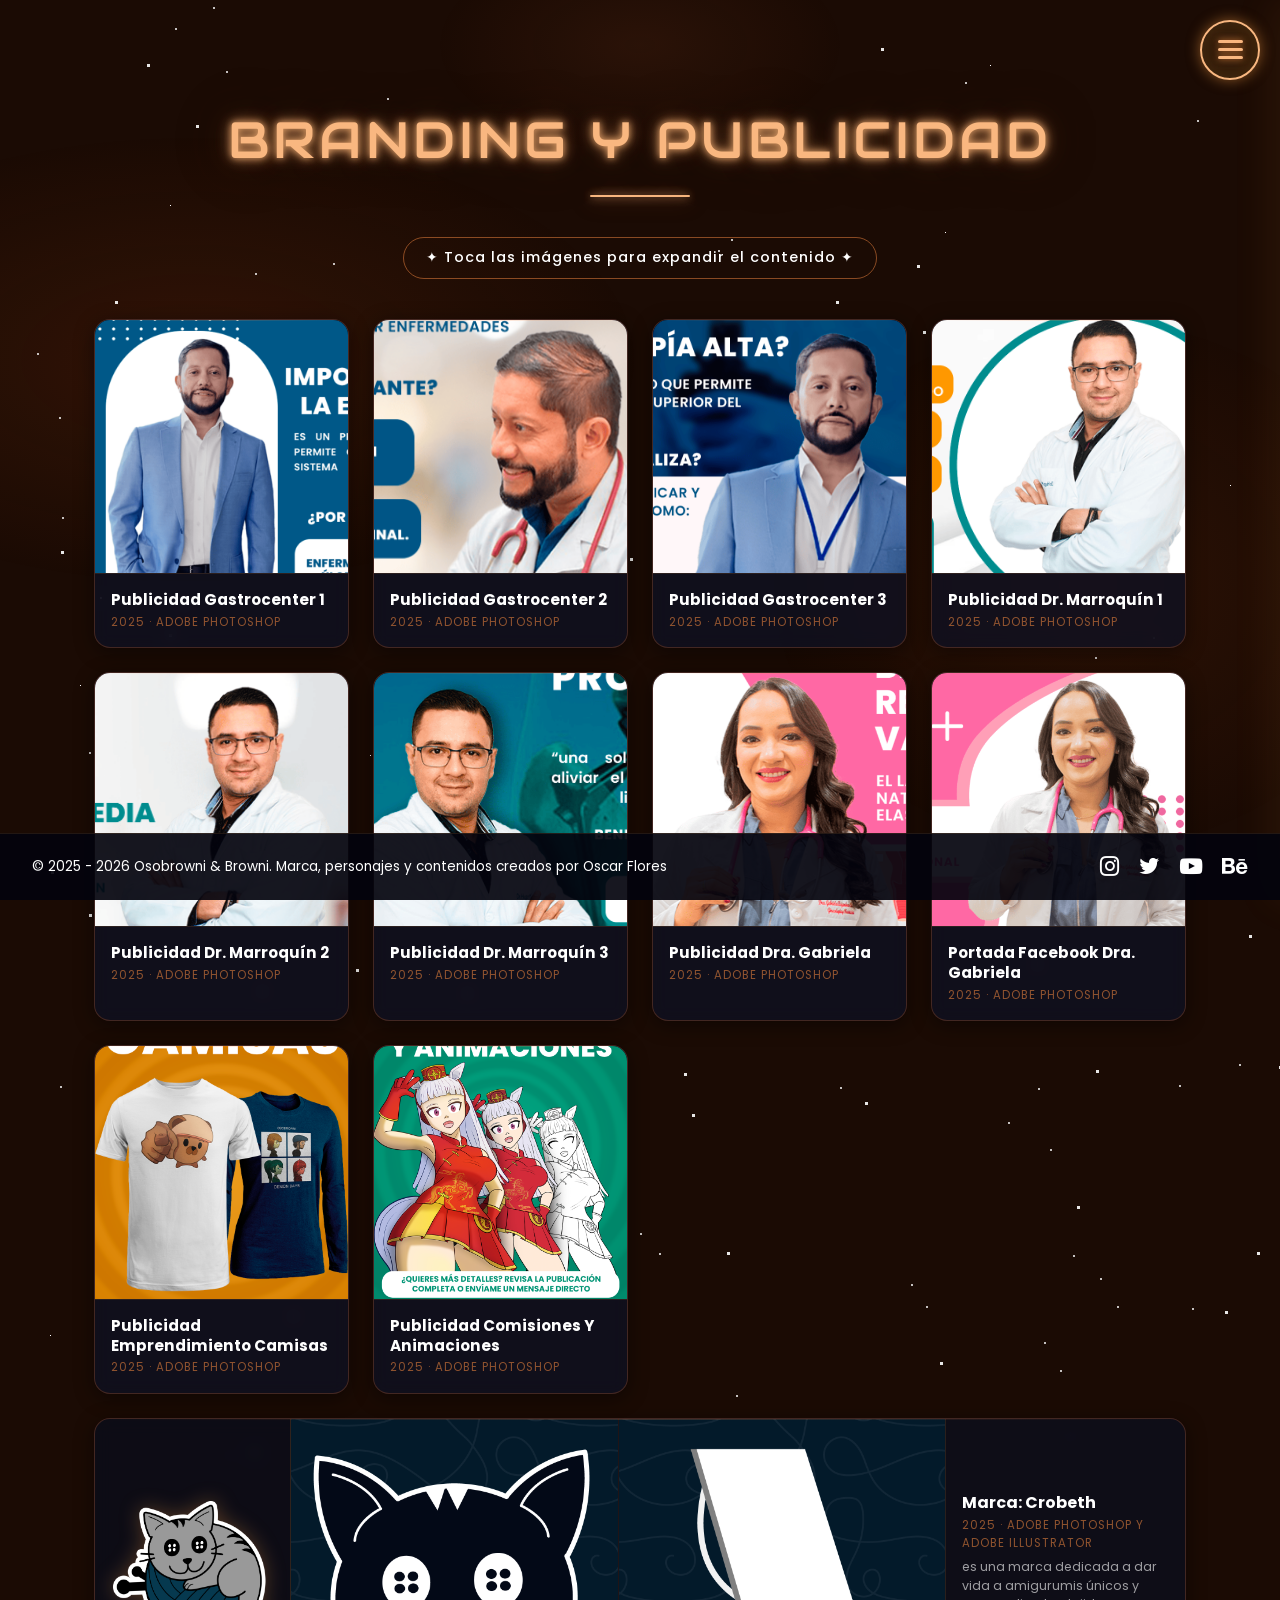
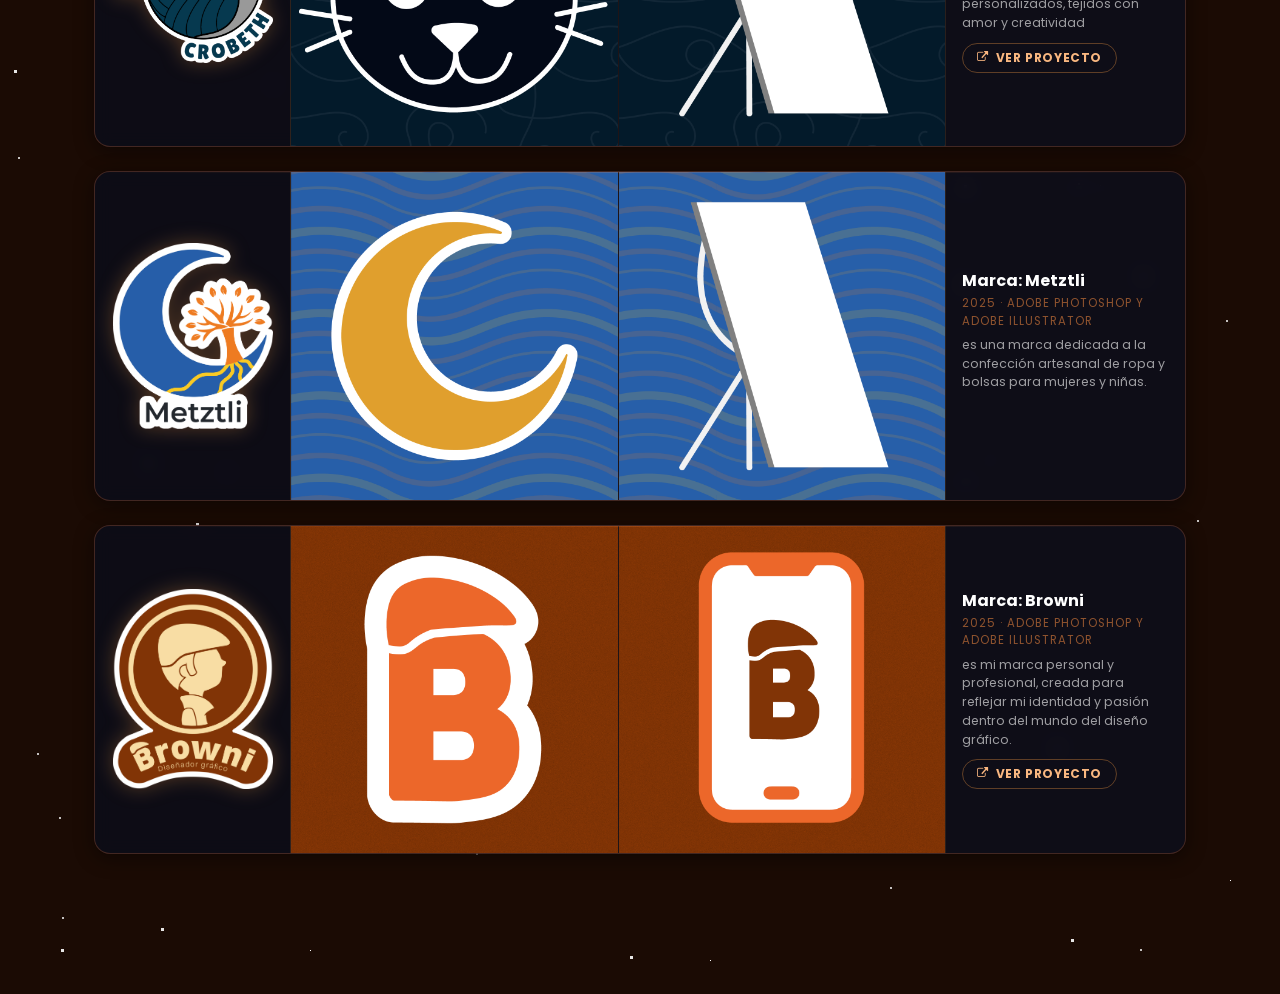
<file: archivos/archivos_branding.html>
<!DOCTYPE html>
<html lang="es">
<head>
  <meta charset="UTF-8" />
  <meta name="viewport" content="width=device-width, initial-scale=1" />
  <title>Branding | Archivos sozoria</title><!-- ← CAMBIA EL TÍTULO DE LA PESTAÑA -->

  <link rel="shortcut icon" href="../imgs/cohetecafe.png" type="image/x-icon">


  <!-- Bootstrap CSS -->
  <link href="https://cdn.jsdelivr.net/npm/bootstrap@5.3.3/dist/css/bootstrap.min.css" rel="stylesheet">
  <!-- Font Awesome -->
  <link rel="stylesheet" href="https://cdnjs.cloudflare.com/ajax/libs/font-awesome/4.7.0/css/font-awesome.min.css">
  <!-- Lightbox (mantén tu ruta existente) -->
  <link rel="stylesheet" href="../lightbox.css">

  <!-- Fuentes -->
  <link rel="preconnect" href="https://fonts.googleapis.com">
  <link rel="preconnect" href="https://fonts.gstatic.com" crossorigin>
  <!-- Poppins -->
  <link href="https://fonts.googleapis.com/css2?family=Poppins:ital,wght@0,300;0,400;0,500;0,600;0,700;0,800;0,900;1,400&display=swap" rel="stylesheet">
  <!-- Audiowide: tipografía del título neón -->
  <link href="https://fonts.googleapis.com/css2?family=Audiowide&display=swap" rel="stylesheet">

  <!-- CSS de la sección -->
  <link rel="stylesheet" href="styles/archivos_branding.css">
</head>
<body>

  <!-- ============================================================
       OVERLAY DE ORIENTACIÓN HORIZONTAL (igual que ilustracion.html)
  ============================================================ -->
  <div class="orientation-overlay" id="orientationOverlay">
    <div class="device-icon">
      <div class="phone-container"><div class="phone"></div></div>
    </div>
    <div class="orientation-message pulse">
      Para tener una mejor experiencia es recomendable verla en vertical por el dispositivo en que se encuentra.
    </div>
    <div class="rotate-indicator">
      Gira tu dispositivo <span class="arrow-rotate">↻</span>
    </div>
  </div>

  <!-- ============================================================
       MENÚ HAMBURGUESA ESPACIAL (misma estructura que ilustracion.html)
  ============================================================ -->
  <div class="container-fluid menu">

    <!-- Botón hamburguesa -->
    <button class="menu-toggle" id="menuToggle" aria-label="Abrir menú">
      <div class="hamburger">
        <span></span><span></span><span></span>
      </div>
    </button>

    <!-- Overlay oscuro -->
    <div class="menu-overlay" id="menuOverlay"></div>

    <!-- Menú lateral -->
    <nav class="side-menu" id="sideMenu" aria-label="Navegación principal">

      <!-- Header del menú con temática espacial -->

      <!-- Sección: Ilustración -->
 <!-- ★ BOTÓN: Regresar al inicio de la página (coloca tu URL aquí) -->
      <a href="../index.html" class="menu-item menu-item-special" id="menuHome"><!-- ← URL DE TU PÁGINA DE INICIO -->
        <i class="fa fa-home"></i> Inicio
      </a>

      <!-- ★ BOTÓN: Regresar a Sozoria -->
      <a href="#" class="menu-item menu-item-special" id="regresarSozoria">
        <i class="fa fa-rocket"></i>Regresar Sozoria
      </a>

      <a href="archivos_ilustraciones.html" class="menu-item"><!-- ← URL sección Ilustración -->
        <i class="fa fa-paint-brush"></i> Ilustración
      </a>

      <!-- Sección: Branding -->
      <a href="archivos_branding.html" class="menu-item"><!-- ← URL sección Branding -->
        <i class="fa fa-book"></i> Branding
      </a>

      <!-- Sección: Multimedia -->
      <a href="archivos_multimedia.html" class="menu-item"><!-- ← URL sección Multimedia -->
        <i class="fa fa-film"></i> Multimedia
      </a>

      <!-- Sección: Web -->
      <a href="archivos_web.html" class="menu-item"><!-- ← URL sección Web -->
        <i class="fa fa-code"></i> Web
      </a>

     

    </nav>

    <!-- Lightbox de confirmación -->
    <div class="confirm-lightbox" id="confirmLightbox" aria-hidden="true">
      <div class="confirm-card">
        <h2>¿Estás seguro de regresar?</h2>
        <p>Serás llevado a la página principal de Sozoria.</p>
        <div class="confirm-actions">
          <button class="btn btn-danger" id="confirmYes">Sí, regresar</button>
          <button class="btn btn-secondary" id="confirmNo">No, quedarme</button>
        </div>
      </div>
      <div class="space-animation"></div>
    </div>

  </div>

  <!-- ============================================================
       FONDO ESPACIAL FIJO — se mantiene al hacer scroll (parallax)
  ============================================================ -->
  <div class="desktop-design">

    <!-- Nebulosa de página -->
    <div class="page-nebula"></div>

    <!-- Campo de estrellas animadas (igual que archivos_ilustraciones.html) -->
    <div class="bg-animation">
      <div id="stars2"></div>
      <div id="stars3"></div>
      <div id="stars4"></div>
    </div>

    <!-- ============================================================
         CONTENIDO PRINCIPAL — scrolleable sobre el fondo fijo
    ============================================================ -->
    <div class="page-content" id="pageContent">

      <!-- ─── SECCIÓN DE TRABAJOS ──────────────────────────── -->
      <section id="characters" class="works-section">
        <div class="container-lg px-3 px-md-4">

          <!-- Título neón con Audiowide -->
          <!-- ★ NEÓN AMARILLO: clase .neon-title usa font Audiowide + glow amarillo -->
          <div class="section-neon-title">
            <h2 class="neon-title">Branding y publicidad</h2><!-- ← CAMBIA EL NOMBRE DE LA SECCIÓN -->
            <!--<p class="neon-subtitle">Trabajos digitales</p><!-- ← CAMBIA O BORRA ESTE SUBTÍTULO -->
            <span class="neon-line"></span><!-- línea decorativa neón amarillo -->
          </div>

          <!-- Instrucción -->
          <p class="instruccion-imagenes">✦ Toca las imágenes para expandir el contenido ✦</p>

          <!-- ─────────────────────────────────────────────────────────────
               GRID DE CARDS — character-card con temática cósmica
               RESPONSIVO:
                 col-6      → 2 por fila en MÓVIL
                 col-md-4   → 3 por fila en TABLET (≥768px)
                 col-xl-3   → 4 por fila en PC/LAPTOP (≥1200px)

               CÓMO AGREGAR MÁS CARDS: copia el bloque de una card
               y cambia: href (img full), src (preview), data-title y h3
          ──────────────────────────────────────────────────────────────── -->
          <div class="row g-3 g-md-4 works-grid">

            <!-- ══ CARD 1 ══ -->
            <div class="col-6 col-md-4 col-xl-3">
              <div class="character-card">
                <div class="card-img-wrapper">
                  <a href="../imgs/branding/gastro 07-11.png" data-lightbox="models">
                    <img src="../imgs/branding/gas.png" alt="Nombre del trabajo" class="img-fluid" />
                    <div class="card-hover-overlay"></div>
                  </a>
                </div>
                <div class="card-info p-3">
                  <h3 class="h4 fw-bold">Publicidad Gastrocenter 1</h3>
                  <p class="card-year">2025 · Adobe Photoshop</p>
                </div>
              </div>
            </div>

            <!-- ══ CARD 2 ══ -->
            <div class="col-6 col-md-4 col-xl-3">
              <div class="character-card">
                <div class="card-img-wrapper">
                  <a href="../imgs/branding/gastro 10-11.png" data-lightbox="models">
                    <img src="../imgs/branding/gas2.png" alt="Nombre del trabajo" class="img-fluid" />
                    <div class="card-hover-overlay"></div>
                  </a>
                </div>
                <div class="card-info p-3">
                  <h3 class="h4 fw-bold">Publicidad Gastrocenter 2</h3>
                  <p class="card-year">2025 · Adobe Photoshop</p>
                </div>
              </div>
            </div>

            <!-- ══ CARD 3 ══ -->
            <div class="col-6 col-md-4 col-xl-3">
              <div class="character-card">
                <div class="card-img-wrapper">
                  <a href="../imgs/branding/gastro2 24-10.png" data-lightbox="models">
                    <img src="../imgs/branding/ags3.png" alt="Nombre del trabajo" class="img-fluid" />
                    <div class="card-hover-overlay"></div>
                  </a>
                </div>
                <div class="card-info p-3">
                  <h3 class="h4 fw-bold">Publicidad Gastrocenter 3</h3>
                  <p class="card-year">2025 · Adobe Photoshop</p>
                </div>
              </div>
            </div>

            <!-- ══ CARD 4 ══ -->
            <div class="col-6 col-md-4 col-xl-3">
              <div class="character-card">
                <div class="card-img-wrapper">
                  <a href="../imgs/branding/marroquin insta 14-11.png" data-lightbox="models">
                    <img src="../imgs/branding/marr1.png" alt="Nombre del trabajo" class="img-fluid" />
                    <div class="card-hover-overlay"></div>
                  </a>
                </div>
                <div class="card-info p-3">
                  <h3 class="h4 fw-bold">Publicidad Dr. Marroquín 1</h3>
                  <p class="card-year">2025 · Adobe Photoshop</p>
                </div>
              </div>
            </div>

            <!-- ══ CARD 5 ══ -->
            <div class="col-6 col-md-4 col-xl-3">
              <div class="character-card">
                <div class="card-img-wrapper">
                  <a href="../imgs/branding/marroquin insta 16-12.png" data-lightbox="models">
                    <img src="../imgs/branding/marr2.png" alt="Nombre del trabajo" class="img-fluid" />
                    <div class="card-hover-overlay"></div>
                  </a>
                </div>
                <div class="card-info p-3">
                  <h3 class="h4 fw-bold">Publicidad Dr. Marroquín 2</h3>
                  <p class="card-year">2025 · Adobe Photoshop</p>
                </div>
              </div>
            </div>

            <!-- ══ CARD 6 ══ -->

            <div class="col-6 col-md-4 col-xl-3">
              <div class="character-card">
                <div class="card-img-wrapper">
                  <a href="../imgs/branding/marroquin2 08-10.png" data-lightbox="models">
                    <img src="../imgs/branding/marr3.png" alt="Nombre del trabajo" class="img-fluid" />
                    <div class="card-hover-overlay"></div>
                  </a>
                </div>
                <div class="card-info p-3">
                  <h3 class="h4 fw-bold">Publicidad Dr. Marroquín 3</h3>
                  <p class="card-year">2025 · Adobe Photoshop</p>
                </div>
              </div>
            </div>

            <!-- ══ CARD 7 ══ -->
            <div class="col-6 col-md-4 col-xl-3">
              <div class="character-card">
                <div class="card-img-wrapper">
                  <a href="../imgs/branding/gabriela insta 25-11.png" data-lightbox="models">
                    <img src="../imgs/branding/gab1.png" alt="Nombre del trabajo" class="img-fluid" />
                    <div class="card-hover-overlay"></div>
                  </a>
                </div>
                <div class="card-info p-3">
                  <h3 class="h4 fw-bold">Publicidad Dra. Gabriela</h3>
                  <p class="card-year">2025 · Adobe Photoshop</p>
                </div>
              </div>
            </div>

            <!-- ══ CARD 8 ══ -->
            <div class="col-6 col-md-4 col-xl-3">
              <div class="character-card">
                <div class="card-img-wrapper">
                  <a href="../imgs/branding/portada facebook.png" data-lightbox="models">
                    <img src="../imgs/branding/gab2.png" alt="Nombre del trabajo" class="img-fluid" />
                    <div class="card-hover-overlay"></div>
                  </a>
                </div>
                <div class="card-info p-3">
                  <h3 class="h4 fw-bold">Portada Facebook Dra. Gabriela</h3>
                  <p class="card-year">2025 · Adobe Photoshop</p>
                </div>
              </div>
            </div>

            <!-- ══ CARD 9 ══ -->
            <div class="col-6 col-md-4 col-xl-3">
              <div class="character-card">
                <div class="card-img-wrapper">
                  <a href="../imgs/branding/camisas dtf.png" data-lightbox="models">
                    <img src="../imgs/branding/cami.png" alt="Nombre del trabajo" class="img-fluid" />
                    <div class="card-hover-overlay"></div>
                  </a>
                </div>
                <div class="card-info p-3">
                  <h3 class="h4 fw-bold">Publicidad Emprendimiento Camisas</h3>
                  <p class="card-year">2025 · Adobe Photoshop</p>
                </div>
              </div>
            </div>

            <!-- ══ CARD 10 ══ -->
            <div class="col-6 col-md-4 col-xl-3">
              <div class="character-card">
                <div class="card-img-wrapper">
                  <a href="../imgs/branding/comisiones 1.png" data-lightbox="models">
                    <img src="../imgs/branding/comi.png" alt="Nombre del trabajo" class="img-fluid" />
                    <div class="card-hover-overlay"></div>
                  </a>
                </div>
                <div class="card-info p-3">
                  <h3 class="h4 fw-bold">Publicidad Comisiones Y Animaciones</h3>
                  <p class="card-year">2025 · Adobe Photoshop</p>
                </div>
              </div>
            </div>

           

            <!-- ══ WIDE CARD — Logo + 2 imágenes + descripción ══ -->
            <!--
              INSTRUCCIONES PARA LLENAR ESTA CARD:
              • Logo:      cambia el src del <img class="wcard-logo">
              • Imagen 1:  cambia href (full) y src (preview) del primer .wcard-img-slot
              • Imagen 2:  cambia href (full) y src (preview) del segundo .wcard-img-slot
              • Título:    edita el <h3> dentro de .wcard-text
              • Año/tool:  edita el <p class="card-year"> dentro de .wcard-text
            -->
            <div class="col-12">
              <div class="character-card wide-card">
                <div class="wcard-inner">

                 <!-- Columna izquierda: Logo -->
                  <div class="wcard-logo-col">
                    <img
                      src="../imgs/branding/crobeth logo.png"
                      alt="Logo del proyecto"
                      class="wcard-logo"
                    />
                  </div>

                  <!-- Columna central: 2 imágenes (mismo ratio 1:1 que las cards normales) -->
                  <div class="wcard-images-col">

                    <div class="wcard-img-slot">
                      <a href="../imgs/branding/Br1.png" data-lightbox="models">
                        <img src="../imgs/branding/b1.png" alt="Imagen 1 del proyecto" />
                        <div class="card-hover-overlay"></div>
                      </a>
                    </div>

                    <div class="wcard-img-slot">
                      <a href="../imgs/branding/Br11.png" data-lightbox="models">
                        <img src="../imgs/branding/b11.png" alt="Imagen 2 del proyecto" />
                        <div class="card-hover-overlay"></div>
                      </a>
                    </div>

                  </div><!-- /wcard-images-col -->

                  <!-- Columna derecha: Texto / descripción -->
                  <div class="wcard-text">
                    <div class="card-info p-3">
                      <h3 class="h4 fw-bold">Marca: Crobeth</h3>
                      <p class="card-year">2025 · Adobe Photoshop y Adobe Illustrator</p>
                      <!-- ★ TEXTO EXTRA + LINK: cambia el texto y el href -->
                      <p class="wcard-extra-text">es una marca dedicada a dar vida a amigurumis únicos y personalizados, tejidos con amor y creatividad</p>
                      <a href="https://www.behance.net/gallery/236581311/Mini-manual-de-identidad-Crobeth" target="_blank" class="wcard-link">
                        <i class="fa fa-external-link"></i> Ver proyecto
                      </a>
                    </div>
                  </div>

                </div><!-- /wcard-inner -->
              </div><!-- /wide-card -->
            </div><!-- /col-12 -->


            <div class="col-12">
              <div class="character-card wide-card">
                <div class="wcard-inner">

                 <!-- Columna izquierda: Logo -->
                  <div class="wcard-logo-col">
                    <img
                      src="../imgs/branding/metztli logo.png"
                      alt="Logo del proyecto"
                      class="wcard-logo"
                    />
                  </div>

                  <!-- Columna central: 2 imágenes (mismo ratio 1:1 que las cards normales) -->
                  <div class="wcard-images-col">

                    <div class="wcard-img-slot">
                      <a href="../imgs/branding/br2.png" data-lightbox="models">
                        <img src="../imgs/branding/b2.png" alt="Imagen 1 del proyecto" />
                        <div class="card-hover-overlay"></div>
                      </a>
                    </div>

                    <div class="wcard-img-slot">
                      <a href="../imgs/branding/br22.png" data-lightbox="models">
                        <img src="../imgs/branding/b22.png" alt="Imagen 2 del proyecto" />
                        <div class="card-hover-overlay"></div>
                      </a>
                    </div>

                  </div><!-- /wcard-images-col -->

                  <!-- Columna derecha: Texto / descripción -->
                  <div class="wcard-text">
                    <div class="card-info p-3">
                      <h3 class="h4 fw-bold">Marca: Metztli</h3>
                      <p class="card-year">2025 · Adobe Photoshop y Adobe Illustrator</p>
                      <!-- ★ TEXTO EXTRA + LINK: cambia el texto y el href -->
                      <p class="wcard-extra-text">es una marca dedicada a la confección artesanal de ropa y bolsas para mujeres y niñas.</p>
                    </div>
                  </div>

                </div><!-- /wcard-inner -->
              </div><!-- /wide-card -->
            </div><!-- /col-12 -->



            <div class="col-12">
              <div class="character-card wide-card">
                <div class="wcard-inner">

                 <!-- Columna izquierda: Logo -->
                  <div class="wcard-logo-col">
                    <img
                      src="../imgs/branding/browni logo.png"
                      alt="Logo del proyecto"
                      class="wcard-logo"
                    />
                  </div>

                  <!-- Columna central: 2 imágenes (mismo ratio 1:1 que las cards normales) -->
                  <div class="wcard-images-col">

                    <div class="wcard-img-slot">
                      <a href="../imgs/branding/br3.png" data-lightbox="models">
                        <img src="../imgs/branding/b3.png" alt="Imagen 1 del proyecto" />
                        <div class="card-hover-overlay"></div>
                      </a>
                    </div>

                    <div class="wcard-img-slot">
                      <a href="../imgs/branding/Br33.png" data-lightbox="models">
                        <img src="../imgs/branding/b33.png" alt="Imagen 2 del proyecto" />
                        <div class="card-hover-overlay"></div>
                      </a>
                    </div>

                  </div><!-- /wcard-images-col -->

                  <!-- Columna derecha: Texto / descripción -->
                  <div class="wcard-text">
                    <div class="card-info p-3">
                      <h3 class="h4 fw-bold">Marca: Browni</h3>
                      <p class="card-year">2025 · Adobe Photoshop y Adobe Illustrator</p>
                      <!-- ★ TEXTO EXTRA + LINK: cambia el texto y el href -->
                      <p class="wcard-extra-text">es mi marca personal y profesional, creada para reflejar mi identidad y pasión dentro del mundo del diseño gráfico.</p>
                      <a href="https://www.behance.net/gallery/217111803/Manual-de-identidad-visual-browni" target="_blank" class="wcard-link">
                        <i class="fa fa-external-link"></i> Ver proyecto
                      </a>
                    </div>
                  </div>

                </div><!-- /wcard-inner -->
              </div><!-- /wide-card -->
            </div><!-- /col-12 -->


            <!--
            ══════════════════════════════════════════════════════
            AGREGAR MÁS CARDS — copia este bloque:

            <div class="col-6 col-md-4 col-xl-3">
              <div class="character-card">
                <div class="card-img-wrapper">
                  <a href="../imgs/trabajos_imgs/IMAGEN-FULL.png" data-lightbox="models" data-title="Descripción del trabajo">
                    <img src="../imgs/trabajos_imgs/IMAGEN-PREVIEW.png" alt="Nombre del trabajo" class="img-fluid" />
                    <div class="card-hover-overlay"></div>
                  </a>
                </div>
                <div class="card-info p-3">
                  <h3 class="h4 fw-bold">Nombre del trabajo</h3>
                  <p class="card-year">AÑO · Herramienta</p>
                </div>
              </div>
            </div>
            ══════════════════════════════════════════════════════
            -->

          </div><!-- /works-grid -->
        </div><!-- /container -->
      </section>

    </div><!-- /page-content -->
  </div><!-- /desktop-design -->

  <!-- ============================================================
       FOOTER (igual que los otros archivos del proyecto)
  ============================================================ -->
  <footer class="footer-sozoria">
    <div class="footer-content">
      <div class="footer-left">
        <p>&copy; 2025 - <span id="current-year">2026</span> Osobrowni &amp; Browni. Marca, personajes y contenidos creados por Oscar Flores</p>
      </div>
      <div class="footer-right">
        <a href="https://instagram.com/osobrowni" target="_blank" aria-label="Instagram"><i class="fa fa-instagram"></i></a>
        <a href="https://x.com/osobrowni" target="_blank" aria-label="X"><i class="fa fa-twitter"></i></a>
        <a href="https://www.youtube.com/@Osobrowni" target="_blank" aria-label="YouTube"><i class="fa fa-youtube-play"></i></a>
        <a href="https://www.behance.net/browni_designer" target="_blank" aria-label="Behance"><i class="fa fa-behance"></i></a>
      </div>
    </div>
  </footer>

  <!-- Bootstrap JS -->
  <script src="https://cdn.jsdelivr.net/npm/bootstrap@5.3.0/dist/js/bootstrap.bundle.min.js"></script>
  <!-- JS de la sección -->
  <script src="javascript/archivos_branding.js"></script>
  <!-- Lightbox (mantén tu ruta existente) -->
  <script src="../lightbox-plus-jquery.js"></script>

</body>
</html>
</file>
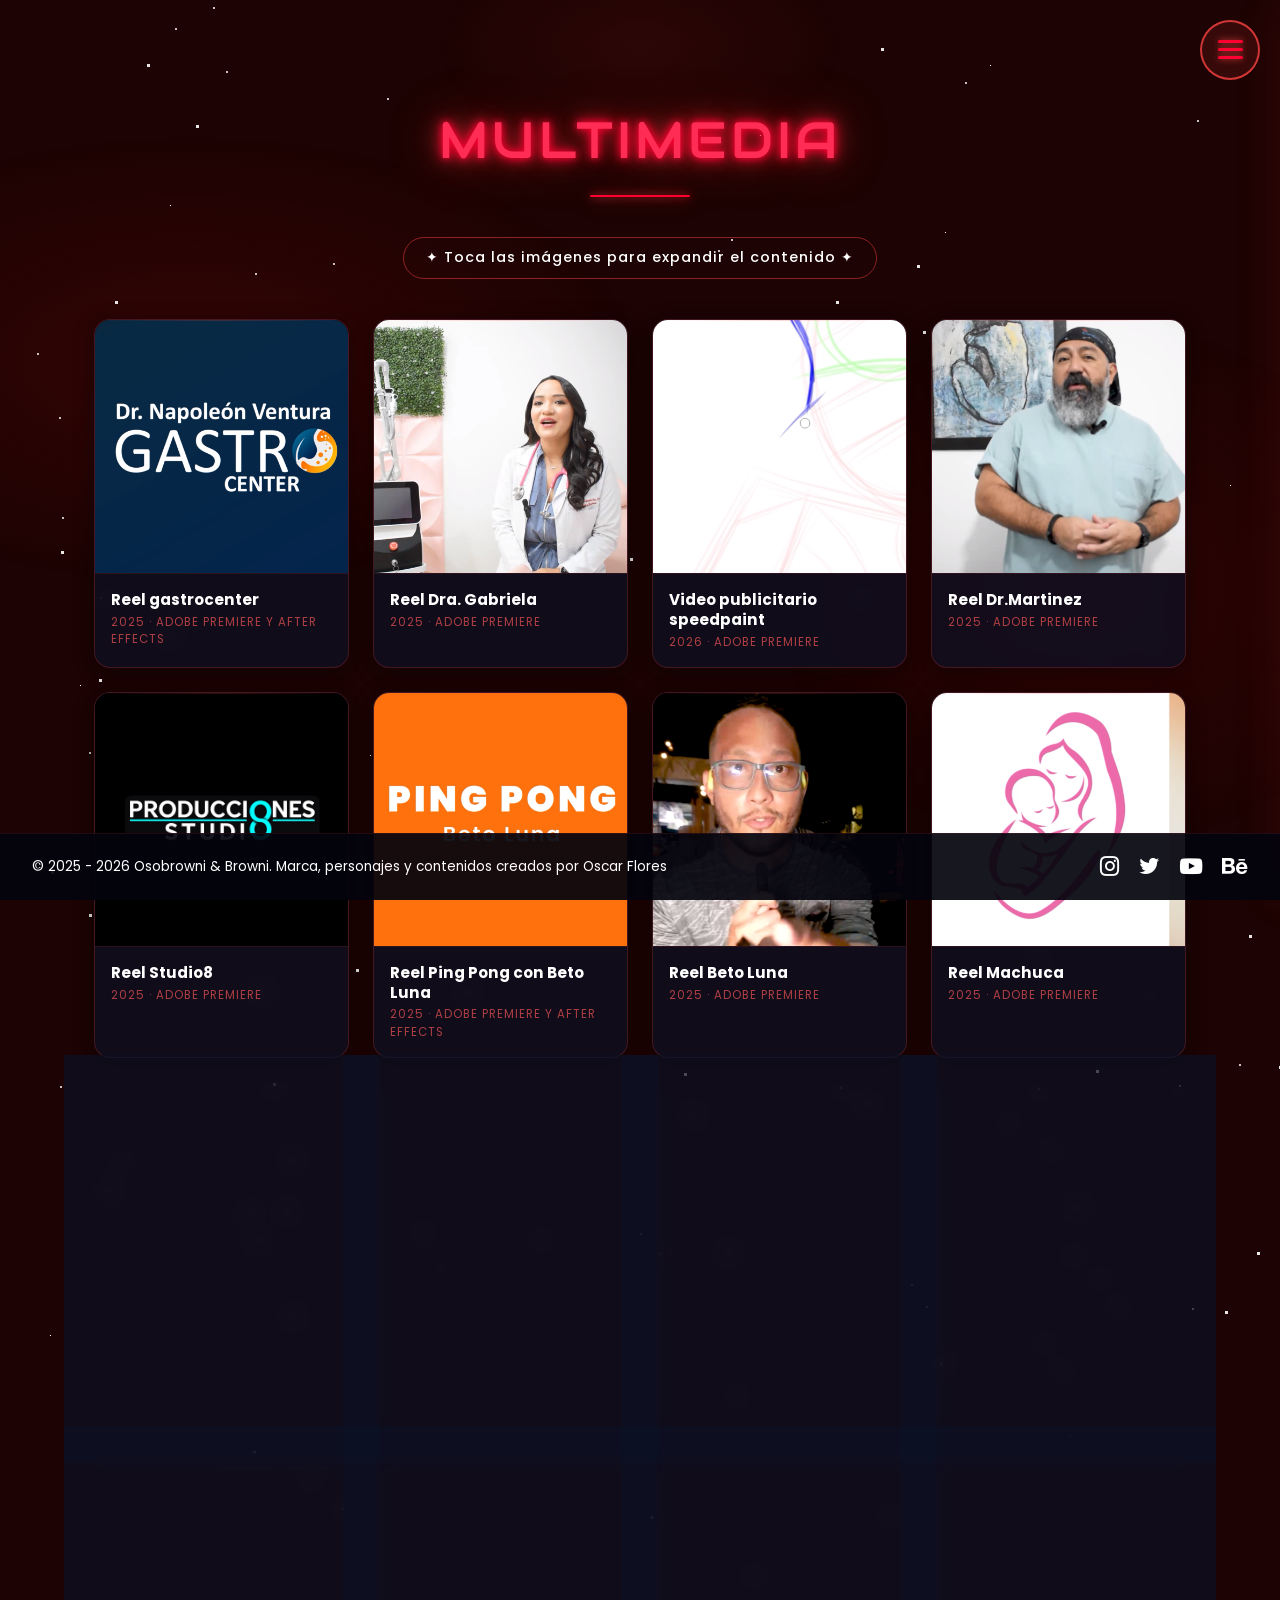
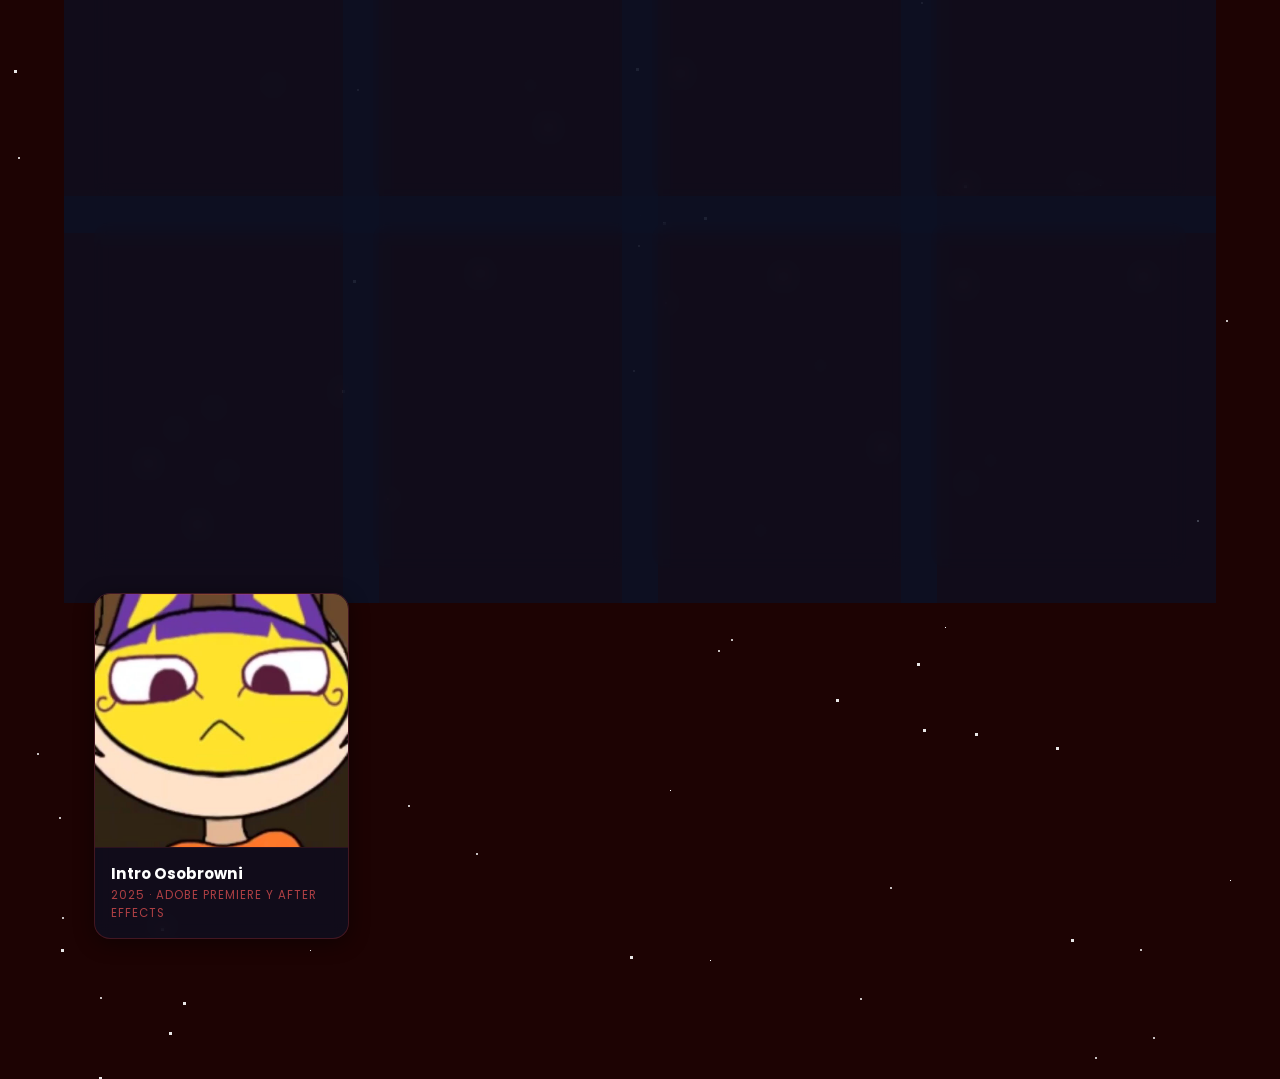
<file: archivos/archivos_multimedia.html>
<!DOCTYPE html>
<html lang="es">
<head>
  <meta charset="UTF-8" />
  <meta name="viewport" content="width=device-width, initial-scale=1" />
  <title>Multimedia | Archivos sozoria</title><!-- ← CAMBIA EL TÍTULO DE LA PESTAÑA -->

  <link rel="shortcut icon" href="../imgs/coheterojo.png" type="image/x-icon">


  <!-- Bootstrap CSS -->
  <link href="https://cdn.jsdelivr.net/npm/bootstrap@5.3.3/dist/css/bootstrap.min.css" rel="stylesheet">
  <!-- Font Awesome -->
  <link rel="stylesheet" href="https://cdnjs.cloudflare.com/ajax/libs/font-awesome/4.7.0/css/font-awesome.min.css">
  <!-- Lightbox (mantén tu ruta existente) -->
  <link rel="stylesheet" href="../video-lightbox.css">

  <!-- Fuentes -->
  <link rel="preconnect" href="https://fonts.googleapis.com">
  <link rel="preconnect" href="https://fonts.gstatic.com" crossorigin>
  <!-- Poppins -->
  <link href="https://fonts.googleapis.com/css2?family=Poppins:ital,wght@0,300;0,400;0,500;0,600;0,700;0,800;0,900;1,400&display=swap" rel="stylesheet">
  <!-- Audiowide: tipografía del título neón -->
  <link href="https://fonts.googleapis.com/css2?family=Audiowide&display=swap" rel="stylesheet">

  <!-- CSS de la sección -->
  <link rel="stylesheet" href="styles/archivos_multimedia.css">
</head>
<body>

  <!-- ============================================================
       OVERLAY DE ORIENTACIÓN HORIZONTAL (igual que ilustracion.html)
  ============================================================ -->
  <div class="orientation-overlay" id="orientationOverlay">
    <div class="device-icon">
      <div class="phone-container"><div class="phone"></div></div>
    </div>
    <div class="orientation-message pulse">
      Para tener una mejor experiencia es recomendable verla en vertical por el dispositivo en que se encuentra.
    </div>
    <div class="rotate-indicator">
      Gira tu dispositivo <span class="arrow-rotate">↻</span>
    </div>
  </div>

  <!-- ============================================================
       MENÚ HAMBURGUESA ESPACIAL (misma estructura que ilustracion.html)
  ============================================================ -->
  <div class="container-fluid menu">

    <!-- Botón hamburguesa -->
    <button class="menu-toggle" id="menuToggle" aria-label="Abrir menú">
      <div class="hamburger">
        <span></span><span></span><span></span>
      </div>
    </button>

    <!-- Overlay oscuro -->
    <div class="menu-overlay" id="menuOverlay"></div>

    <!-- Menú lateral -->
    <nav class="side-menu" id="sideMenu" aria-label="Navegación principal">

      <!-- Header del menú con temática espacial -->

      <!-- Sección: Ilustración -->
 <!-- ★ BOTÓN: Regresar al inicio de la página (coloca tu URL aquí) -->
      <a href="../index.html" class="menu-item menu-item-special" id="menuHome"><!-- ← URL DE TU PÁGINA DE INICIO -->
        <i class="fa fa-home"></i> Inicio
      </a>

      <!-- ★ BOTÓN: Regresar a Sozoria -->
      <a href="#" class="menu-item menu-item-special" id="regresarSozoria">
        <i class="fa fa-rocket"></i>Regresar Sozoria
      </a>

      <a href="archivos_ilustraciones.html" class="menu-item"><!-- ← URL sección Ilustración -->
        <i class="fa fa-paint-brush"></i> Ilustración
      </a>

      <!-- Sección: Branding -->
      <a href="archivos_branding.html" class="menu-item"><!-- ← URL sección Branding -->
        <i class="fa fa-book"></i> Branding
      </a>

      <!-- Sección: Multimedia -->
      <a href="archivos_multimedia.html" class="menu-item"><!-- ← URL sección Multimedia -->
        <i class="fa fa-film"></i> Multimedia
      </a>

      <!-- Sección: Web -->
      <a href="archivos_web.html" class="menu-item"><!-- ← URL sección Web -->
        <i class="fa fa-code"></i> Web
      </a>

     

    </nav>

    <!-- Lightbox de confirmación -->
    <div class="confirm-lightbox" id="confirmLightbox" aria-hidden="true">
      <div class="confirm-card">
        <h2>¿Estás seguro de regresar?</h2>
        <p>Serás llevado a la página principal de Sozoria.</p>
        <div class="confirm-actions">
          <button class="btn btn-danger" id="confirmYes">Sí, regresar</button>
          <button class="btn btn-secondary" id="confirmNo">No, quedarme</button>
        </div>
      </div>
      <div class="space-animation"></div>
    </div>

  </div>

  <!-- ============================================================
       FONDO ESPACIAL FIJO — se mantiene al hacer scroll (parallax)
  ============================================================ -->
  <div class="desktop-design">

    <!-- Nebulosa de página -->
    <div class="page-nebula"></div>

    <!-- Campo de estrellas animadas (igual que archivos_ilustraciones.html) -->
    <div class="bg-animation">
      <div id="stars2"></div>
      <div id="stars3"></div>
      <div id="stars4"></div>
    </div>

    <!-- ============================================================
         CONTENIDO PRINCIPAL — scrolleable sobre el fondo fijo
    ============================================================ -->
    <div class="page-content" id="pageContent">

      <!-- ─── SECCIÓN DE TRABAJOS ──────────────────────────── -->
      <section id="characters" class="works-section">
        <div class="container-lg px-3 px-md-4">

          <!-- Título neón con Audiowide -->
          <!-- ★ NEÓN AMARILLO: clase .neon-title usa font Audiowide + glow amarillo -->
          <div class="section-neon-title">
            <h2 class="neon-title">Multimedia</h2><!-- ← CAMBIA EL NOMBRE DE LA SECCIÓN -->
            <!--<p class="neon-subtitle">Trabajos digitales</p><!-- ← CAMBIA O BORRA ESTE SUBTÍTULO -->
            <span class="neon-line"></span><!-- línea decorativa neón amarillo -->
          </div>

          <!-- Instrucción -->
          <p class="instruccion-imagenes">✦ Toca las imágenes para expandir el contenido ✦</p>

          <!-- ─────────────────────────────────────────────────────────────
               GRID DE CARDS — character-card con temática cósmica
               RESPONSIVO:
                 col-6      → 2 por fila en MÓVIL
                 col-md-4   → 3 por fila en TABLET (≥768px)
                 col-xl-3   → 4 por fila en PC/LAPTOP (≥1200px)

               CÓMO AGREGAR MÁS CARDS: copia el bloque de una card
               y cambia: href (img full), src (preview), data-title y h3
          ──────────────────────────────────────────────────────────────── -->
          <div class="row g-3 g-md-4 works-grid">

            <!-- ══ CARD 1 ══ -->
            <div class="col-6 col-md-4 col-xl-3">
              <div class="character-card">
                <div class="card-img-wrapper">
                  <a href="#" data-video="../imgs/multimedia/gastro.mp4" class="video-trigger">
                    <img src="../imgs/multimedia/jhk.png" alt="Preview del video" class="img-fluid" />
                  </a>
                </div>
                <div class="card-info p-3">
                  <h3 class="h4 fw-bold">Reel gastrocenter</h3>
                  <p class="card-year">2025 · Adobe Premiere y After effects</p>
                </div>
              </div>
            </div>

            <!-- ══ CARD 2 ══ -->
            <div class="col-6 col-md-4 col-xl-3">
              <div class="character-card">
                <div class="card-img-wrapper">
                  <a href="#" data-video="../imgs/multimedia/gabriela.mp4" class="video-trigger">
                    <img src="../imgs/multimedia/gaby.png" alt="Nombre del trabajo" class="img-fluid" />
                    <div class="card-hover-overlay"></div>
                  </a>
                </div>
                <div class="card-info p-3">
                  <h3 class="h4 fw-bold">Reel Dra. Gabriela</h3>
                  <p class="card-year">2025 · Adobe Premiere</p>
                </div>
              </div>
            </div>

            <!-- ══ CARD 3 ══ -->
            <div class="col-6 col-md-4 col-xl-3">
              <div class="character-card">
                <div class="card-img-wrapper">
                  <a href="#" data-video="../imgs/multimedia/golship.mp4" class="video-trigger">
                    <img src="../imgs/multimedia/gold.png" alt="Nombre del trabajo" class="img-fluid" />
                    <div class="card-hover-overlay"></div>
                  </a>
                </div>
                <div class="card-info p-3">
                  <h3 class="h4 fw-bold">Video publicitario speedpaint</h3>
                  <p class="card-year">2026 · Adobe Premiere</p>
                </div>
              </div>
            </div>

            <!-- ══ CARD 4 ══ -->
            <div class="col-6 col-md-4 col-xl-3">
              <div class="character-card">
                <div class="card-img-wrapper">
                  <a href="#" data-video="../imgs/multimedia/martinez.mp4" class="video-trigger">
                    <img src="../imgs/multimedia/matin.png" alt="Nombre del trabajo" class="img-fluid" />
                    <div class="card-hover-overlay"></div>
                  </a>
                </div>
                <div class="card-info p-3">
                  <h3 class="h4 fw-bold">Reel Dr.Martinez</h3>
                  <p class="card-year">2025 · Adobe Premiere</p>
                </div>
              </div>
            </div>

            <!-- ══ CARD 5 ══ -->
            <div class="col-6 col-md-4 col-xl-3">
              <div class="character-card">
                <div class="card-img-wrapper">
                  <a href="#" data-video="../imgs/multimedia/publi1.mp4" class="video-trigger">
                    <img src="../imgs/multimedia/8.png" alt="Nombre del trabajo" class="img-fluid" />
                    <div class="card-hover-overlay"></div>
                  </a>
                </div>
                <div class="card-info p-3">
                  <h3 class="h4 fw-bold">Reel Studio8</h3>
                  <p class="card-year">2025 · Adobe Premiere</p>
                </div>
              </div>
            </div>

            <!-- ══ CARD 6 ══ -->
            <div class="col-6 col-md-4 col-xl-3">
              <div class="character-card">
                <div class="card-img-wrapper">
                  <a href="#" data-video="../imgs/multimedia/luna1.mp4" class="video-trigger">
                    <img src="../imgs/multimedia/luna1p.png" alt="Nombre del trabajo" class="img-fluid" />
                    <div class="card-hover-overlay"></div>
                  </a>
                </div>
                <div class="card-info p-3">
                  <h3 class="h4 fw-bold">Reel Ping Pong con Beto Luna</h3>
                  <p class="card-year">2025 · Adobe Premiere y After effects</p>
                </div>
              </div>
            </div>

            <!-- ══ CARD 7 ══ -->
            <div class="col-6 col-md-4 col-xl-3">
              <div class="character-card">
                <div class="card-img-wrapper">
                  <a href="#" data-video="../imgs/multimedia/Luna2.mp4" class="video-trigger">
                    <img src="../imgs/multimedia/luna2p.png" alt="Nombre del trabajo" class="img-fluid" />
                    <div class="card-hover-overlay"></div>
                  </a>
                </div>
                <div class="card-info p-3">
                  <h3 class="h4 fw-bold">Reel Beto Luna</h3>
                  <p class="card-year">2025 · Adobe Premiere</p>
                </div>
              </div>
            </div>

            <!-- ══ CARD 8 ══ -->
            <div class="col-6 col-md-4 col-xl-3">
              <div class="character-card">
                <div class="card-img-wrapper">
                  <a href="#" data-video="../imgs/multimedia/machuca.mp4" class="video-trigger">
                    <img src="../imgs/multimedia/machu.png" alt="Nombre del trabajo" class="img-fluid" />
                    <div class="card-hover-overlay"></div>
                  </a>
                </div>
                <div class="card-info p-3">
                  <h3 class="h4 fw-bold">Reel Machuca</h3>
                  <p class="card-year">2025 · Adobe Premiere</p>
                </div>
              </div>
            </div>

            <!-- ══ CARD 9 ══ -->
            <div class="col-6 col-md-4 col-xl-3">
              <div class="character-card">
                <div class="card-img-wrapper">
                  <a href="#" data-video="../imgs/multimedia/marroquin.mp4" class="video-trigger">
                    <img src="../imgs/multimedia/ad.png" alt="Nombre del trabajo" class="img-fluid" />
                    <div class="card-hover-overlay"></div>
                  </a>
                </div>
                <div class="card-info p-3">
                  <h3 class="h4 fw-bold">Reel Dr. Marroquin</h3>
                  <p class="card-year">2025 · Adobe Premiere</p>
                </div>
              </div>
            </div>

            <!-- ══ CARD 10 ══ -->
            <div class="col-6 col-md-4 col-xl-3">
              <div class="character-card">
                <div class="card-img-wrapper">
                  <a href="#" data-video="../imgs/multimedia/sanchez.mp4" class="video-trigger">
                    <img src="../imgs/multimedia/san.png" alt="Nombre del trabajo" class="img-fluid" />
                    <div class="card-hover-overlay"></div>
                  </a>
                </div>
                <div class="card-info p-3">
                  <h3 class="h4 fw-bold">Reel Dr. Sanchez</h3>
                  <p class="card-year">2025 · Adobe Premiere</p>
                </div>
              </div>
            </div>

            <!-- ══ CARD 11 ══ -->
            <div class="col-6 col-md-4 col-xl-3">
              <div class="character-card">
                <div class="card-img-wrapper">
                  <a href="#" data-video="../imgs/multimedia/introgastro.mp4" class="video-trigger">
                    <img src="../imgs/multimedia/asd.png" alt="Nombre del trabajo" class="img-fluid" />
                    <div class="card-hover-overlay"></div>
                  </a>
                </div>
                <div class="card-info p-3">
                  <h3 class="h4 fw-bold">Intro logo gastrocenter</h3>
                  <p class="card-year">2025 · After effects</p>
                </div>
              </div>
            </div>

            <!-- ══ CARD 12 ══ -->
            <div class="col-6 col-md-4 col-xl-3">
              <div class="character-card">
                <div class="card-img-wrapper">
                  <a href="#" data-video="../imgs/multimedia/introoso.mp4" class="video-trigger">
                    <img src="../imgs/multimedia/ggf.png" alt="Nombre del trabajo" class="img-fluid" />
                    <div class="card-hover-overlay"></div>
                  </a>
                </div>
                <div class="card-info p-3">
                  <h3 class="h4 fw-bold">Intro Hablando con un oso</h3>
                  <p class="card-year">2025 · Adobe Premiere y After effects</p>
                </div>
              </div>
            </div>

            <!-- ══ CARD 19 ══ -->
            
            <div class="col-6 col-md-4 col-xl-3">
              <div class="character-card">
                <div class="card-img-wrapper">
                  <a href="#" data-video="../imgs/multimedia/aurealogo.mp4" class="video-trigger">
                    <img src="../imgs/multimedia/aurea2.png" alt="Nombre del trabajo" class="img-fluid" />
                    <div class="card-hover-overlay"></div>
                  </a>
                </div>
                <div class="card-info p-3">
                  <h3 class="h4 fw-bold">Intro logo Aurea</h3>
                  <p class="card-year">2025 · Adobe Premiere y After effects</p>
                </div>
              </div>
            </div>

            <!-- ══ CARD 20 ══ -->
            
            <div class="col-6 col-md-4 col-xl-3">
              <div class="character-card">
                <div class="card-img-wrapper">
                  <a href="#" data-video="../imgs/multimedia/intro1.mp4" class="video-trigger">
                    <img src="../imgs/multimedia/intro1p.png" alt="Nombre del trabajo" class="img-fluid" />
                    <div class="card-hover-overlay"></div>
                  </a>
                </div>
                <div class="card-info p-3">
                  <h3 class="h4 fw-bold">Intro Osobrowni</h3>
                  <p class="card-year">2025 · Adobe Premiere y After effects</p>
                </div>
              </div>
            </div>

            <!-- ══ CARD 13 ══ -->
            <div class="col-6 col-md-4 col-xl-3">
              <div class="character-card">
                <div class="card-img-wrapper">
                  <a href="#" data-video="../imgs/multimedia/textos.mp4" class="video-trigger">
                    <img src="../imgs/multimedia/text.png" alt="Nombre del trabajo" class="img-fluid" />
                    <div class="card-hover-overlay"></div>
                  </a>
                </div>
                <div class="card-info p-3">
                  <h3 class="h4 fw-bold">Quien dejo textos aqui?</h3>
                  <p class="card-year">2026 · Adobe Premiere y After effects</p>
                </div>
              </div>
            </div>

            <!-- ══ CARD 14 ══ -->
            <div class="col-6 col-md-4 col-xl-3">
              <div class="character-card">
                <div class="card-img-wrapper">
                  <a href="#" data-video="../imgs/multimedia/tripia.mp4" class="video-trigger">
                    <img src="../imgs/multimedia/triv.png" alt="Nombre del trabajo" class="img-fluid" />
                    <div class="card-hover-overlay"></div>
                  </a>
                </div>
                <div class="card-info p-3">
                  <h3 class="h4 fw-bold">Video Tripiazone</h3>
                  <p class="card-year">2025 · Adobe Premiere</p>
                </div>
              </div>
            </div>

            <!-- ══ CARD 15 ══ -->
            <div class="col-6 col-md-4 col-xl-3">
              <div class="character-card">
                <div class="card-img-wrapper">
                  <a href="#" data-video="https://www.youtube.com/watch?v=Wy4wWU4evV0&t=153s" class="video-trigger">
                    <img src="../imgs/multimedia/hombre.jpg" alt="Nombre del trabajo" class="img-fluid" />
                    <div class="card-hover-overlay"></div>
                  </a>
                </div>
                <div class="card-info p-3">
                  <h3 class="h4 fw-bold">Hombre del espejo</h3>
                  <p class="card-year">2025 · Adobe Premiere y After effects</p>
                </div>
              </div>
            </div>

            <!-- ══ CARD 16 ══ -->
            
            <div class="col-6 col-md-4 col-xl-3">
              <div class="character-card">
                <div class="card-img-wrapper">
                  <a href="#" data-video="https://www.youtube.com/watch?v=RQjqsYl_g-U&t=88s" class="video-trigger">
                    <img src="../imgs/multimedia/valdez.png" alt="Nombre del trabajo" class="img-fluid" />
                    <div class="card-hover-overlay"></div>
                  </a>
                </div>
                <div class="card-info p-3">
                  <h3 class="h4 fw-bold">El caso de las valdez</h3>
                  <p class="card-year">2025 · Adobe Premiere y After effects</p>
                </div>
              </div>
            </div>


          <!-- ══ CARD 17 ══ -->
            
            <div class="col-6 col-md-4 col-xl-3">
              <div class="character-card">
                <div class="card-img-wrapper">
                  <a href="#" data-video="https://www.youtube.com/watch?v=9e4BJ1hDxtE&t=344s" class="video-trigger">
                    <img src="../imgs/multimedia/DAD.png" alt="Nombre del trabajo" class="img-fluid" />
                    <div class="card-hover-overlay"></div>
                  </a>
                </div>
                <div class="card-info p-3">
                  <h3 class="h4 fw-bold">Habitacion 7</h3>
                  <p class="card-year">2025 · Adobe Premiere y After effects</p>
                </div>
              </div>
            </div>

            <!-- ══ CARD 18 ══ -->
            
            <div class="col-6 col-md-4 col-xl-3">
              <div class="character-card">
                <div class="card-img-wrapper">
                  <a href="#" data-video="../imgs/multimedia/cumple24-2.mp4" class="video-trigger">
                    <img src="../imgs/multimedia/cumple.png" alt="Nombre del trabajo" class="img-fluid" />
                    <div class="card-hover-overlay"></div>
                  </a>
                </div>
                <div class="card-info p-3">
                  <h3 class="h4 fw-bold">Animación cumple 24</h3>
                  <p class="card-year">2025 · Adobe Premiere y After effects</p>
                </div>
              </div>
            </div>


            <!-- ══ CARD 20 ══ -->
            
            <div class="col-6 col-md-4 col-xl-3">
              <div class="character-card">
                <div class="card-img-wrapper">
                  <a href="#" data-video="../imgs/multimedia/ankha.mp4" class="video-trigger">
                    <img src="../imgs/multimedia/ankhap.jpg" alt="Nombre del trabajo" class="img-fluid" />
                    <div class="card-hover-overlay"></div>
                  </a>
                </div>
                <div class="card-info p-3">
                  <h3 class="h4 fw-bold">Intro Osobrowni</h3>
                  <p class="card-year">2025 · Adobe Premiere y After effects</p>
                </div>
              </div>
            </div>

            

            <!--
            ══════════════════════════════════════════════════════
            AGREGAR MÁS CARDS — copia este bloque:

            <div class="col-6 col-md-4 col-xl-3">
              <div class="character-card">
                <div class="card-img-wrapper">
                  <a href="../imgs/trabajos_imgs/IMAGEN-FULL.png" data-lightbox="models" data-title="Descripción del trabajo">
                    <img src="../imgs/trabajos_imgs/IMAGEN-PREVIEW.png" alt="Nombre del trabajo" class="img-fluid" />
                    <div class="card-hover-overlay"></div>
                  </a>
                </div>
                <div class="card-info p-3">
                  <h3 class="h4 fw-bold">Nombre del trabajo</h3>
                  <p class="card-year">AÑO · Herramienta</p>
                </div>
              </div>
            </div>
            ══════════════════════════════════════════════════════
            -->

          </div><!-- /works-grid -->
        </div><!-- /container -->
      </section>

    </div><!-- /page-content -->
  </div><!-- /desktop-design -->

  <!-- ============================================================
       FOOTER (igual que los otros archivos del proyecto)
  ============================================================ -->
  <footer class="footer-sozoria">
    <div class="footer-content">
      <div class="footer-left">
        <p>&copy; 2025 - <span id="current-year">2026</span> Osobrowni &amp; Browni. Marca, personajes y contenidos creados por Oscar Flores</p>
      </div>
      <div class="footer-right">
        <a href="https://instagram.com/osobrowni" target="_blank" aria-label="Instagram"><i class="fa fa-instagram"></i></a>
        <a href="https://x.com/osobrowni" target="_blank" aria-label="X"><i class="fa fa-twitter"></i></a>
        <a href="https://www.youtube.com/@Osobrowni" target="_blank" aria-label="YouTube"><i class="fa fa-youtube-play"></i></a>
        <a href="https://www.behance.net/browni_designer" target="_blank" aria-label="Behance"><i class="fa fa-behance"></i></a>
      </div>
    </div>
  </footer>

  <!-- Bootstrap JS -->
  <script src="https://cdn.jsdelivr.net/npm/bootstrap@5.3.0/dist/js/bootstrap.bundle.min.js"></script>
  <!-- JS de la sección -->
  <script src="javascript/archivos_multimedia.js"></script>
  <!-- Lightbox (mantén tu ruta existente) -->
  <script src="../video-lightbox.js"></script>

</body>
</html>
</file>
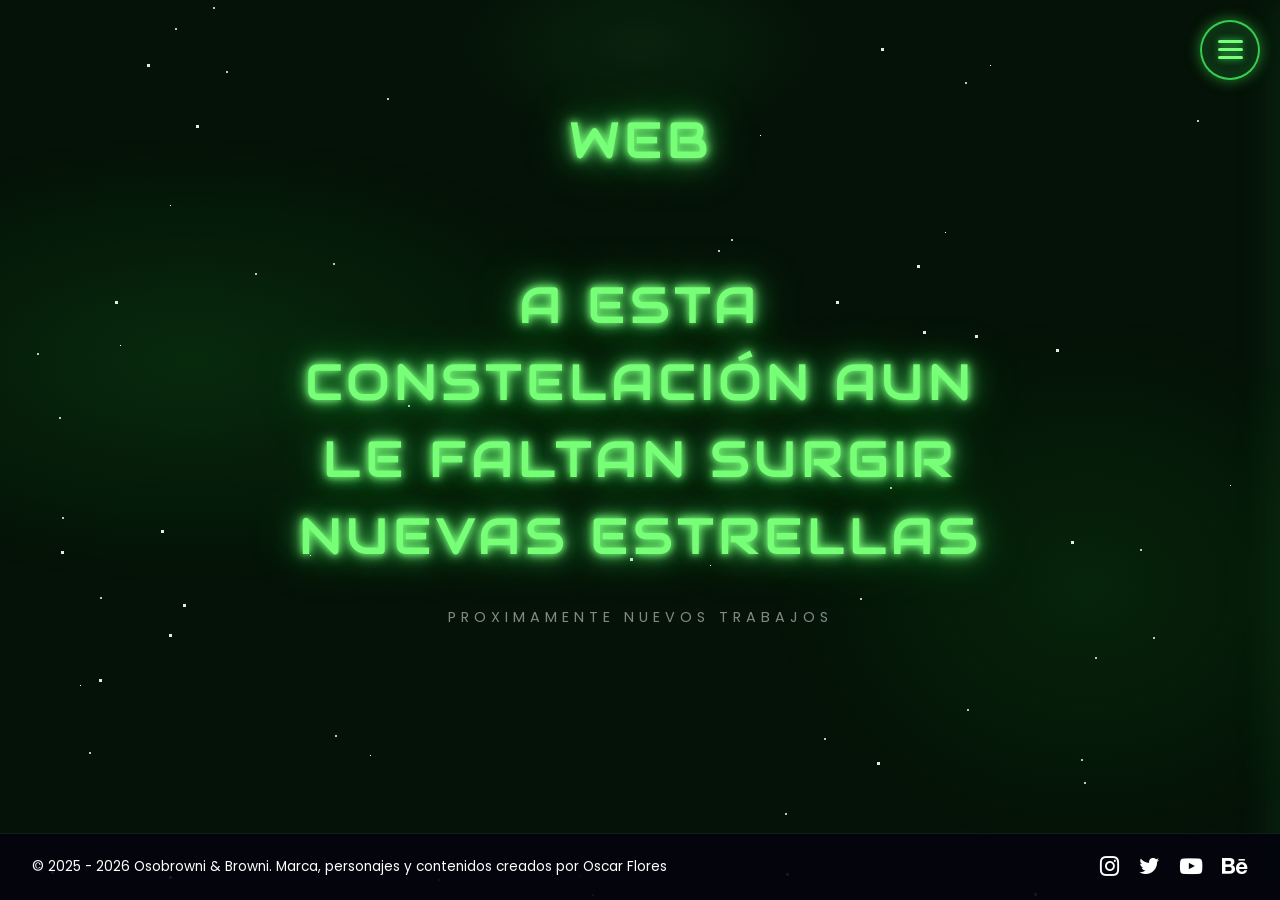
<file: archivos/archivos_web.html>
﻿<!DOCTYPE html>
<html lang="es">
<head>
  <meta charset="UTF-8" />
  <meta name="viewport" content="width=device-width, initial-scale=1" />
  <title>Web | Archivos sozoria</title><!-- ← CAMBIA EL TÍTULO DE LA PESTAÑA -->

  <link rel="shortcut icon" href="../imgs/coheteweb.png" type="image/x-icon">

  
  <!-- Bootstrap CSS -->
  <link href="https://cdn.jsdelivr.net/npm/bootstrap@5.3.3/dist/css/bootstrap.min.css" rel="stylesheet">
  <!-- Font Awesome -->
  <link rel="stylesheet" href="https://cdnjs.cloudflare.com/ajax/libs/font-awesome/4.7.0/css/font-awesome.min.css">
  <!-- Lightbox (mantén tu ruta existente) -->
  <link rel="stylesheet" href="../lightbox.css">

  <!-- Fuentes -->
  <link rel="preconnect" href="https://fonts.googleapis.com">
  <link rel="preconnect" href="https://fonts.gstatic.com" crossorigin>
  <!-- Poppins -->
  <link href="https://fonts.googleapis.com/css2?family=Poppins:ital,wght@0,300;0,400;0,500;0,600;0,700;0,800;0,900;1,400&display=swap" rel="stylesheet">
  <!-- Audiowide: tipografía del título neón -->
  <link href="https://fonts.googleapis.com/css2?family=Audiowide&display=swap" rel="stylesheet">

  <!-- CSS de la sección -->
  <link rel="stylesheet" href="styles/archivos_web.css">
</head>
<body>

  <!-- ============================================================
       OVERLAY DE ORIENTACIÓN HORIZONTAL (igual que ilustracion.html)
  ============================================================ -->
  <div class="orientation-overlay" id="orientationOverlay">
    <div class="device-icon">
      <div class="phone-container"><div class="phone"></div></div>
    </div>
    <div class="orientation-message pulse">
      Para tener una mejor experiencia es recomendable verla en vertical por el dispositivo en que se encuentra.
    </div>
    <div class="rotate-indicator">
      Gira tu dispositivo <span class="arrow-rotate">↻</span>
    </div>
  </div>

  <!-- ============================================================
       MENÚ HAMBURGUESA ESPACIAL (misma estructura que ilustracion.html)
  ============================================================ -->
  <div class="container-fluid menu">

    <!-- Botón hamburguesa -->
    <button class="menu-toggle" id="menuToggle" aria-label="Abrir menú">
      <div class="hamburger">
        <span></span><span></span><span></span>
      </div>
    </button>

    <!-- Overlay oscuro -->
    <div class="menu-overlay" id="menuOverlay"></div>

    <!-- Menú lateral -->
    <nav class="side-menu" id="sideMenu" aria-label="Navegación principal">

      <!-- Header del menú con temática espacial -->

      <!-- Sección: Ilustración -->
 <!-- ★ BOTÓN: Regresar al inicio de la página (coloca tu URL aquí) -->
      <a href="../index.html" class="menu-item menu-item-special" id="menuHome"><!-- ← URL DE TU PÁGINA DE INICIO -->
        <i class="fa fa-home"></i> Inicio
      </a>

      <!-- ★ BOTÓN: Regresar a Sozoria -->
      <a href="#" class="menu-item menu-item-special" id="regresarSozoria">
        <i class="fa fa-rocket"></i>Regresar Sozoria
      </a>

      <a href="archivos_ilustraciones.html" class="menu-item"><!-- ← URL sección Ilustración -->
        <i class="fa fa-paint-brush"></i> Ilustración
      </a>

      <!-- Sección: Branding -->
      <a href="archivos_branding.html" class="menu-item"><!-- ← URL sección Branding -->
        <i class="fa fa-book"></i> Branding
      </a>

      <!-- Sección: Multimedia -->
      <a href="archivos_multimedia.html" class="menu-item"><!-- ← URL sección Multimedia -->
        <i class="fa fa-film"></i> Multimedia
      </a>

      <!-- Sección: Web -->
      <a href="archivos_web.html" class="menu-item"><!-- ← URL sección Web -->
        <i class="fa fa-code"></i> Web
      </a>

     

    </nav>

    <!-- Lightbox de confirmación -->
    <div class="confirm-lightbox" id="confirmLightbox" aria-hidden="true">
      <div class="confirm-card">
        <h2>¿Estás seguro de regresar?</h2>
        <p>Serás llevado a la página principal de Sozoria.</p>
        <div class="confirm-actions">
          <button class="btn btn-danger" id="confirmYes">Sí, regresar</button>
          <button class="btn btn-secondary" id="confirmNo">No, quedarme</button>
        </div>
      </div>
      <div class="space-animation"></div>
    </div>

  </div>

  <!-- ============================================================
       FONDO ESPACIAL FIJO — se mantiene al hacer scroll (parallax)
  ============================================================ -->
  <div class="desktop-design">

    <!-- Nebulosa de página -->
    <div class="page-nebula"></div>

    <!-- Campo de estrellas animadas (igual que archivos_ilustraciones.html) -->
    <div class="bg-animation">
      <div id="stars2"></div>
      <div id="stars3"></div>
      <div id="stars4"></div>
    </div>

    <!-- ============================================================
         CONTENIDO PRINCIPAL — scrolleable sobre el fondo fijo
    ============================================================ -->
    <div class="page-content" id="pageContent">

      <!-- ─── SECCIÓN DE TRABAJOS ──────────────────────────── -->
      <section id="characters" class="works-section">
        <div class="container-lg px-3 px-md-4">

          <!-- Título neón con Audiowide -->
          <!-- ★ NEÓN AMARILLO: clase .neon-title usa font Audiowide + glow amarillo -->
          <div class="section-neon-title">
            <h2 class="neon-title">Web</h2><!-- ← CAMBIA EL NOMBRE DE LA SECCIÓN -->
            <!--<p class="neon-subtitle">Trabajos digitales</p><!-- ← CAMBIA O BORRA ESTE SUBTÍTULO -->
            <!--<span class="neon-line"></span><!-- línea decorativa neón amarillo -->
          </div>

          <!-- Instrucción -->
          <!--<p class="instruccion-imagenes">✦ Toca las imágenes para expandir el contenido ✦</p>

          <!-- ─────────────────────────────────────────────────────────────
               GRID DE CARDS — character-card con temática cósmica
               RESPONSIVO:
                 col-6      → 2 por fila en MÓVIL
                 col-md-4   → 3 por fila en TABLET (≥768px)
                 col-xl-3   → 4 por fila en PC/LAPTOP (≥1200px)

               CÓMO AGREGAR MÁS CARDS: copia el bloque de una card
               y cambia: href (img full), src (preview), data-title y h3
          ──────────────────────────────────────────────────────────────── -->
                    <div class="row g-3 g-md-4 works-grid justify-content-center align-items-center" style="min-height: 50vh;">
            <div class="col-12 col-md-8">
              <div class="placeholder-card text-center py-5">
                <p class="neon-title">A esta constelación aun le faltan surgir nuevas estrellas</p>
                <p class="neon-subtitle mt-3">Proximamente nuevos trabajos</p>
              </div>
            </div>

            <!--
            ══════════════════════════════════════════════════════
            AGREGAR MÁS CARDS — copia este bloque:

            <div class="col-6 col-md-4 col-xl-3">
              <div class="character-card">
                <div class="card-img-wrapper">
                  <a href="../imgs/trabajos_imgs/IMAGEN-FULL.png" data-lightbox="models" data-title="Descripción del trabajo">
                    <img src="../imgs/trabajos_imgs/IMAGEN-PREVIEW.png" alt="Nombre del trabajo" class="img-fluid" />
                    <div class="card-hover-overlay"></div>
                  </a>
                </div>
                <div class="card-info p-3">
                  <h3 class="h4 fw-bold">Nombre del trabajo</h3>
                  <p class="card-year">AÑO · Herramienta</p>
                </div>
              </div>
            </div>
            ══════════════════════════════════════════════════════
            -->

          </div><!-- /works-grid -->
        </div><!-- /container -->
      </section>

    </div><!-- /page-content -->
  </div><!-- /desktop-design -->

  <!-- ============================================================
       FOOTER (igual que los otros archivos del proyecto)
  ============================================================ -->
  <footer class="footer-sozoria">
    <div class="footer-content">
      <div class="footer-left">
        <p>&copy; 2025 - <span id="current-year">2026</span> Osobrowni &amp; Browni. Marca, personajes y contenidos creados por Oscar Flores</p>
      </div>
      <div class="footer-right">
        <a href="https://instagram.com/osobrowni" target="_blank" aria-label="Instagram"><i class="fa fa-instagram"></i></a>
        <a href="https://x.com/osobrowni" target="_blank" aria-label="X"><i class="fa fa-twitter"></i></a>
        <a href="https://www.youtube.com/@Osobrowni" target="_blank" aria-label="YouTube"><i class="fa fa-youtube-play"></i></a>
        <a href="https://www.behance.net/browni_designer" target="_blank" aria-label="Behance"><i class="fa fa-behance"></i></a>
      </div>
    </div>
  </footer>

  <!-- Bootstrap JS -->
  <script src="https://cdn.jsdelivr.net/npm/bootstrap@5.3.0/dist/js/bootstrap.bundle.min.js"></script>
  <!-- JS de la sección -->
  <script src="javascript/archivos_web.js"></script>
  <!-- Lightbox (mantén tu ruta existente) -->
  <script src="../lightbox-plus-jquery.js"></script>

</body>
</html>
</file>
<file: archivos/styles/archivos_branding.css>
/* ============================================================
   ilustraciones.css — Plantilla galerías Sozoria
   Basado en archivos_ilustraciones.html + ilustracion.css
   ============================================================ */

/* ─── Fuentes Poppins (clases de utilidad) ────────────────── */
.poppins-thin        { font-family:"Poppins",sans-serif; font-weight:100; font-style:normal; }
.poppins-light       { font-family:"Poppins",sans-serif; font-weight:300; font-style:normal; }
.poppins-regular     { font-family:"Poppins",sans-serif; font-weight:400; font-style:normal; }
.poppins-medium      { font-family:"Poppins",sans-serif; font-weight:500; font-style:normal; }
.poppins-semibold    { font-family:"Poppins",sans-serif; font-weight:600; font-style:normal; }
.poppins-bold        { font-family:"Poppins",sans-serif; font-weight:700; font-style:normal; }
.poppins-extrabold   { font-family:"Poppins",sans-serif; font-weight:800; font-style:normal; }
.poppins-black       { font-family:"Poppins",sans-serif; font-weight:900; font-style:normal; }

/* ============================================================
   RESET Y BASE
============================================================ */
*, *::before, *::after { margin:0; padding:0; box-sizing:border-box; }

html, body {
  margin: 0; padding: 0;
  overflow-x: hidden;
  overflow-y: auto;
  scroll-behavior: smooth;
  font-family: "Poppins", sans-serif;
  color: #fff;
  background-color: #1b0b04;
  width: 100%;
}

/* ============================================================
   BLOQUEO ORIENTACIÓN HORIZONTAL EN MÓVILES
============================================================ */
@media screen and (max-width:1024px) and (orientation:landscape) {
  .desktop-design      { display:none; }
  footer               { display:none; }
  .menu                { display:none; }
  .orientation-overlay { display:flex !important; }
}

/* ============================================================
   FONDO ESPACIAL — position:fixed para que NO se mueva
   El contenido scrollea ENCIMA de él (efecto parallax real)
============================================================ */
.desktop-design {
  position: relative;
  z-index: 0;
  width: 100%;
  min-height: 100vh;
}

/* Nebulosa de color decorativa */
.page-nebula {
  position: fixed;
  top: 0; left: 0;
  width: 100%; height: 100%;
  z-index: 0;
  pointer-events: none;
  background:
    radial-gradient(ellipse 70% 50% at 15% 40%, rgba(180, 68, 20, 0.15) 0%, transparent 50%),
    radial-gradient(ellipse 50% 60% at 85% 65%, rgba(200, 77, 20, 0.1) 0%, transparent 50%),
    radial-gradient(ellipse 40% 30% at 50%  5%, rgba(231, 109, 60, 0.08) 0%, transparent 40%);
  animation: nebulaPulse 8s ease-in-out infinite;
}
@keyframes nebulaPulse {
  0%,100% { opacity:0.7; transform:scale(1);    }
  50%      { opacity:1;   transform:scale(1.03); }
}

/* ─── Campo de estrellas animadas ────────────────────────── */
.bg-animation {
  position: fixed;
  top: 0; left: 0;
  width: 100%; height: 100%;
  z-index: 0;
  pointer-events: none;
}

/* Capa 2px */
#stars2 {
  width: 2px; height: 2px;
  background: transparent;
  box-shadow:
    1117px 1306px rgba(255,255,255,0.75), 1078px 1783px rgba(255,255,255,0.75),
    1179px 1085px rgba(255,255,255,0.75), 1145px  920px rgba(255,255,255,0.75),
     422px 1233px rgba(255,255,255,0.75),  387px   98px rgba(255,255,255,0.75),
    1153px  637px rgba(255,255,255,0.75), 1084px  782px rgba(255,255,255,0.75),
     476px  453px rgba(255,255,255,0.75),  926px 1306px rgba(255,255,255,0.75),
      60px 1086px rgba(255,255,255,0.75),  753px 1575px rgba(255,255,255,0.75),
     272px 1684px rgba(255,255,255,0.75), 1285px  750px rgba(255,255,255,0.75),
    1416px 1327px rgba(255,255,255,0.75), 1931px  473px rgba(255,255,255,0.75),
     736px 1395px rgba(255,255,255,0.75), 1816px  763px rgba(255,255,255,0.75),
     438px  879px rgba(255,255,255,0.75),  665px 1902px rgba(255,255,255,0.75),
    1341px  677px rgba(255,255,255,0.75), 1404px 1073px rgba(255,255,255,0.75),
     100px  597px rgba(255,255,255,0.75),  357px 1689px rgba(255,255,255,0.75),
    1044px 1342px rgba(255,255,255,0.75), 1954px  502px rgba(255,255,255,0.75),
    1192px 1308px rgba(255,255,255,0.75),  540px 1239px rgba(255,255,255,0.75),
    1360px  552px rgba(255,255,255,0.75),   89px  752px rgba(255,255,255,0.75),
     659px 1253px rgba(255,255,255,0.75),   62px  517px rgba(255,255,255,0.75),
    1375px 1705px rgba(255,255,255,0.75), 1343px 1511px rgba(255,255,255,0.75),
    1659px 1922px rgba(255,255,255,0.75), 1560px  289px rgba(255,255,255,0.75),
    1362px 1799px rgba(255,255,255,0.75), 1886px 1480px rgba(255,255,255,0.75),
    1718px 1885px rgba(255,255,255,0.75),  824px  738px rgba(255,255,255,0.75),
    1060px 1370px rgba(255,255,255,0.75), 1781px 1171px rgba(255,255,255,0.75),
     255px  273px rgba(255,255,255,0.75), 1197px  120px rgba(255,255,255,0.75),
     213px    7px rgba(255,255,255,0.75), 1226px 1920px rgba(255,255,255,0.75),
    1844px  207px rgba(255,255,255,0.75), 1675px  970px rgba(255,255,255,0.75),
    1435px 1283px rgba(255,255,255,0.75),   37px  353px rgba(255,255,255,0.75),
      59px  417px rgba(255,255,255,0.75),  921px 1602px rgba(255,255,255,0.75),
    1549px 1490px rgba(255,255,255,0.75),  638px 1845px rgba(255,255,255,0.75),
    1328px  198px rgba(255,255,255,0.75), 1050px 1149px rgba(255,255,255,0.75),
    1884px  711px rgba(255,255,255,0.75),  333px  263px rgba(255,255,255,0.75),
     342px 1508px rgba(255,255,255,0.75), 1388px 1810px rgba(255,255,255,0.75),
    1377px 1558px rgba(255,255,255,0.75),  890px  487px rgba(255,255,255,0.75),
    1081px  759px rgba(255,255,255,0.75),  890px 1515px rgba(255,255,255,0.75),
     911px 1284px rgba(255,255,255,0.75),  335px  735px rgba(255,255,255,0.75),
    1140px  549px rgba(255,255,255,0.75), 1239px 1064px rgba(255,255,255,0.75),
     226px   71px rgba(255,255,255,0.75), 1100px 1278px rgba(255,255,255,0.75),
    1851px 1805px rgba(255,255,255,0.75), 1370px 1999px rgba(255,255,255,0.75),
    1008px 1122px rgba(255,255,255,0.75),  785px  813px rgba(255,255,255,0.75),
    1358px  601px rgba(255,255,255,0.75), 1833px 1305px rgba(255,255,255,0.75),
    1303px  532px rgba(255,255,255,0.75),  860px  598px rgba(255,255,255,0.75),
    1329px  593px rgba(255,255,255,0.75), 1038px 1088px rgba(255,255,255,0.75),
     408px  405px rgba(255,255,255,0.75),  965px   82px rgba(255,255,255,0.75),
    1483px 1438px rgba(255,255,255,0.75),  310px 1479px rgba(255,255,255,0.75),
    1786px 1500px rgba(255,255,255,0.75), 1866px  852px rgba(255,255,255,0.75),
      18px 1757px rgba(255,255,255,0.75), 1473px 1004px rgba(255,255,255,0.75),
     633px 1970px rgba(255,255,255,0.75), 1334px 1713px rgba(255,255,255,0.75),
     175px   28px rgba(255,255,255,0.75),  592px  894px rgba(255,255,255,0.75),
     121px 1162px rgba(255,255,255,0.75), 1601px 1567px rgba(255,255,255,0.75),
    1095px  657px rgba(255,255,255,0.75),  640px 1233px rgba(255,255,255,0.75),
    1073px 1255px rgba(255,255,255,0.75),  840px 1087px rgba(255,255,255,0.75),
     718px  250px rgba(255,255,255,0.75),  967px  709px rgba(255,255,255,0.75),
     731px  239px rgba(255,255,255,0.75), 1623px  593px rgba(255,255,255,0.75);
  animation: animStar 100s linear infinite, twinkleA 4.5s ease-in-out infinite;
}
#stars2::after {
  content:" "; position:absolute; top:2000px;
  width:2px; height:2px; background:transparent; box-shadow:inherit;
}

/* Capa 3px */
#stars3 {
  width: 3px; height: 3px;
  background: transparent;
  box-shadow:
     940px 1360px rgba(255,255,255,0.9), 1071px  539px rgba(255,255,255,0.9),
    1710px 1414px rgba(255,255,255,0.9),  836px  299px rgba(255,255,255,0.9),
    1944px 1420px rgba(255,255,255,0.9),  253px 1449px rgba(255,255,255,0.9),
    1257px 1250px rgba(255,255,255,0.9), 1588px 1830px rgba(255,255,255,0.9),
    1077px 1204px rgba(255,255,255,0.9),  273px 1081px rgba(255,255,255,0.9),
    1993px  766px rgba(255,255,255,0.9), 1808px  479px rgba(255,255,255,0.9),
     917px  263px rgba(255,255,255,0.9),  663px 1820px rgba(255,255,255,0.9),
     342px 1988px rgba(255,255,255,0.9),  727px 1250px rgba(255,255,255,0.9),
     636px 1666px rgba(255,255,255,0.9),  692px 1112px rgba(255,255,255,0.9),
     248px 1211px rgba(255,255,255,0.9), 1422px 1121px rgba(255,255,255,0.9),
     881px   46px rgba(255,255,255,0.9), 1531px 1977px rgba(255,255,255,0.9),
    1643px 1023px rgba(255,255,255,0.9),  684px 1071px rgba(255,255,255,0.9),
    1142px 1873px rgba(255,255,255,0.9),  292px 1313px rgba(255,255,255,0.9),
     256px 1237px rgba(255,255,255,0.9),   89px  912px rgba(255,255,255,0.9),
     964px 1783px rgba(255,255,255,0.9),  877px  760px rgba(255,255,255,0.9),
    1641px 1474px rgba(255,255,255,0.9), 1492px   24px rgba(255,255,255,0.9),
    1776px 1642px rgba(255,255,255,0.9),  183px  602px rgba(255,255,255,0.9),
    1998px   62px rgba(255,255,255,0.9), 1560px  367px rgba(255,255,255,0.9),
    1333px  995px rgba(255,255,255,0.9),  704px 1815px rgba(255,255,255,0.9),
    1809px  712px rgba(255,255,255,0.9), 1503px  288px rgba(255,255,255,0.9),
     630px  556px rgba(255,255,255,0.9), 1715px  125px rgba(255,255,255,0.9),
     353px 1878px rgba(255,255,255,0.9),  975px  333px rgba(255,255,255,0.9),
    1740px 1409px rgba(255,255,255,0.9), 1341px 1871px rgba(255,255,255,0.9),
    1279px 1064px rgba(255,255,255,0.9),  169px  874px rgba(255,255,255,0.9),
     161px  528px rgba(255,255,255,0.9), 1671px 1669px rgba(255,255,255,0.9),
     169px  632px rgba(255,255,255,0.9),  547px 1724px rgba(255,255,255,0.9),
    1904px  110px rgba(255,255,255,0.9),  679px 1670px rgba(255,255,255,0.9),
     196px  123px rgba(255,255,255,0.9),  786px  871px rgba(255,255,255,0.9),
    1840px  324px rgba(255,255,255,0.9),  356px  967px rgba(255,255,255,0.9),
      61px  549px rgba(255,255,255,0.9),   99px  677px rgba(255,255,255,0.9),
    1719px   87px rgba(255,255,255,0.9), 1713px 1990px rgba(255,255,255,0.9),
    1717px 1358px rgba(255,255,255,0.9),  108px 1187px rgba(255,255,255,0.9),
      51px  869px rgba(255,255,255,0.9), 1461px  902px rgba(255,255,255,0.9),
    1034px  891px rgba(255,255,255,0.9),  962px 1881px rgba(255,255,255,0.9),
    1723px  595px rgba(255,255,255,0.9),  479px  901px rgba(255,255,255,0.9),
    1546px 1823px rgba(255,255,255,0.9),  285px 1208px rgba(255,255,255,0.9),
    1056px  347px rgba(255,255,255,0.9),  261px  988px rgba(255,255,255,0.9),
     466px  990px rgba(255,255,255,0.9), 1657px  648px rgba(255,255,255,0.9),
    1249px  933px rgba(255,255,255,0.9), 1552px 1555px rgba(255,255,255,0.9),
     147px   62px rgba(255,255,255,0.9),  292px 1157px rgba(255,255,255,0.9),
    1816px  423px rgba(255,255,255,0.9), 1714px  757px rgba(255,255,255,0.9),
    1036px  961px rgba(255,255,255,0.9), 1955px  710px rgba(255,255,255,0.9),
    1842px  516px rgba(255,255,255,0.9),  479px 1870px rgba(255,255,255,0.9),
    1579px 1445px rgba(255,255,255,0.9), 1225px 1309px rgba(255,255,255,0.9),
    1965px  566px rgba(255,255,255,0.9), 1575px 1072px rgba(255,255,255,0.9),
     923px  329px rgba(255,255,255,0.9),  651px 1514px rgba(255,255,255,0.9),
     865px 1100px rgba(255,255,255,0.9),  782px 1873px rgba(255,255,255,0.9),
     115px  299px rgba(255,255,255,0.9),   14px 1668px rgba(255,255,255,0.9),
    1666px 1817px rgba(255,255,255,0.9), 1096px 1068px rgba(255,255,255,0.9),
    1462px  742px rgba(255,255,255,0.9), 1384px 1750px rgba(255,255,255,0.9);
  animation: animStar 150s linear infinite, twinkleB 3s ease-in-out infinite;
}
#stars3::after {
  content:" "; position:absolute; top:2000px;
  width:3px; height:3px; background:transparent; box-shadow:inherit;
}

/* Capa 1px extra con parpadeo */
#stars4 {
  width: 1px; height: 1px;
  background: transparent;
  box-shadow:
     120px  340px #fff,  580px  870px #fff,  945px  227px #fff,
    1350px  740px #fff,  230px 1450px #fff,  760px  130px #fff,
    1620px  990px #fff,   80px  680px #fff,  440px 1260px #fff,
    1890px  410px #fff,  310px  550px #fff, 1100px 1780px #fff,
     670px  390px #fff, 1430px 1120px #fff,  200px  910px #fff,
    1760px 1540px #fff,  530px 1680px #fff,  990px   60px #fff,
    1230px  480px #fff,   50px 1330px #fff,  820px 1960px #fff,
    1500px  270px #fff,  370px  750px #fff, 1070px 1430px #fff,
     640px 1810px #fff, 1940px  820px #fff,  170px  200px #fff,
    1300px 1600px #fff,  710px  560px #fff, 1150px  990px #fff;
  animation: animStar 200s linear infinite, twinkleC 5s ease-in-out infinite;
}
#stars4::after {
  content:" "; position:absolute; top:2000px;
  width:1px; height:1px; background:transparent; box-shadow:inherit;
}

/* Keyframes estrellas */
@keyframes animStar  { from{transform:translateY(0)} to{transform:translateY(-2000px)} }
@keyframes twinkleA  { 0%,100%{opacity:0.6} 50%{opacity:1} }
@keyframes twinkleB  { 0%,100%{opacity:0.7} 50%{opacity:1} }
@keyframes twinkleC  { 0%,100%{opacity:0.3} 50%{opacity:0.9} }

/* ============================================================
   PARALLAX — contenido scrollea, fondo se queda fijo
   .bg-animation y .page-nebula son position:fixed
   .page-content es position:relative z-index:1
============================================================ */
.page-content {
  position: relative;
  z-index: 1;
  padding-top: 30px;
  padding-bottom: 80px;
}

/* ============================================================
   MENÚ HAMBURGUESA — idéntico a ilustracion.css + neón amarillo
============================================================ */
.menu { position:relative; z-index:1001; }

/* Botón */
.menu-toggle {
  position: fixed;
  top: 20px; right: 20px;
  z-index: 1002;
  /* ★ NEÓN AMARILLO — fondo y borde del botón hamburguesa */
  background: rgba(247, 175, 66, 0.12);               /* ← NEÓN AMARILLO */
  border: 2px solid #f9b780;           /* ← BORDE NEÓN AMARILLO */
  border-radius: 50%;
  width: 60px; height: 60px;
  cursor: pointer;
  display: flex; align-items:center; justify-content:center;
  /* ★ NEÓN AMARILLO — glow del botón */
  box-shadow: 0 0 14px rgba(247, 157, 66, 0.5), inset 0 0 14px rgba(247, 166, 66, 0.08); /* ← GLOW AMARILLO */
  backdrop-filter: blur(10px);
  transition: all 0.3s ease;
}
.menu-toggle:hover {
  background: rgba(247, 163, 66, 0.22);
  box-shadow: 0 0 28px #f9b780, inset 0 0 20px rgba(247, 160, 66, 0.15); /* ← GLOW AMARILLO */
  transform: scale(1.08);
}

/* Líneas hamburger */
.hamburger { width:25px; height:20px; position:relative; }
.hamburger span {
  display:block; position:absolute;
  height:3px; width:100%;
  /* ★ NEÓN AMARILLO — color de las rayas del menú */
  background: #f9b780;                               /* ← NEÓN AMARILLO */
  box-shadow: 0 0 6px rgba(247, 141, 66, 0.8);          /* ← GLOW AMARILLO */
  border-radius:2px; left:0;
  transition:0.3s ease-in-out;
}
.hamburger span:nth-child(1) { top:0; }
.hamburger span:nth-child(2) { top:8px; }
.hamburger span:nth-child(3) { top:16px; }

.menu-toggle.active .hamburger span:nth-child(1) { top:8px; transform:rotate(135deg); }
.menu-toggle.active .hamburger span:nth-child(2) { opacity:0; left:-60px; }
.menu-toggle.active .hamburger span:nth-child(3) { top:8px; transform:rotate(-135deg); }

/* Overlay */
.menu-overlay {
  position:fixed; inset:0;
  background:rgba(0,0,0,0.72);
  z-index:999;
  opacity:0; visibility:hidden;
  transition:all 0.3s ease;
  backdrop-filter:blur(4px);
}
.menu-overlay.active { opacity:1; visibility:visible; }

/* Menú lateral */
.side-menu {
  position:fixed;
  top:0; right:-450px;
  width:450px; height:100vh;
  background:linear-gradient(160deg,#080d20 0%,#060512 100%);
  /* ★ NEÓN AMARILLO — borde del menú */
  border-left:1px solid rgba(247, 150, 66, 0.2);        /* ← NEÓN AMARILLO */
  box-shadow:-8px 0 40px rgba(247, 157, 66, 0.08);      /* ← GLOW AMARILLO */
  z-index:1000;
  transition:right 0.42s cubic-bezier(0.25,0.46,0.45,0.94);
  padding:100px 0 30px;
  overflow-y:auto;
}
.side-menu.active { right:0; }

/* Header del menú */
.menu-header {
  display:flex; align-items:center; justify-content:center; gap:12px;
  padding:0 30px 24px;
  /* ★ NEÓN AMARILLO — divisor del header */
  border-bottom:1px solid rgba(247, 160, 66, 0.15);     /* ← NEÓN AMARILLO */
  margin-bottom:8px;
}
.menu-planet { font-size:1rem; color:rgba(247, 166, 66, 0.6); }

.menu-title {
  font-family:"Audiowide",sans-serif;
  font-size:1.1rem; letter-spacing:4px;
  /* ★ NEÓN AMARILLO — título del menú Audiowide */
  color:#f9b780;                                     /* ← NEÓN AMARILLO */
  text-shadow:0 0 12px rgba(247, 166, 66, 0.7),0 0 24px rgba(247, 166, 66, 0.3); /* ← GLOW AMARILLO */
  margin:0;
}

/* Items */
.menu-item {
  display:flex; align-items:center; gap:14px;
  padding:22px 48px;
  color:#fff;
  text-decoration:none;
  font-family:"Poppins",sans-serif;
  font-size:1.1rem; font-weight:500;
  border-bottom:1px solid rgba(255,255,255,0.06);
  transition:all 0.3s ease;
  transform:translateX(80px);
  opacity:0;
}
.menu-item i { width:20px; color:rgba(247, 166, 66, 0.7); } /* ← NEÓN AMARILLO */
.menu-item:hover {
  background:rgba(247,230,66,0.07);                  /* ← NEÓN AMARILLO */
  color:#f9b780;                                     /* ← NEÓN AMARILLO */
  padding-left:60px;
  text-decoration:none;
  box-shadow:inset 4px 0 0 #f9b780;                  /* ← RAYA LATERAL NEÓN AMARILLO */
}
.menu-item:hover i { color:#f9b780; text-shadow:0 0 8px rgba(247, 150, 66, 0.8); }

/* Items especiales */
.menu-item-special {
  color:#f9b780 !important;                          /* ← NEÓN AMARILLO */
  font-weight:700;
}
.menu-item-special i { color:#f9b780 !important; }

/* Divisor */
.menu-divider {
  height:1px;
  background:linear-gradient(90deg,transparent,rgba(247, 169, 66, 0.35),transparent); /* ← NEÓN AMARILLO */
  margin:10px 40px;
}

/* Stagger de entrada */
.side-menu.active .menu-item {
  transform:translateX(0); opacity:1;
  transition:all 0.4s cubic-bezier(0.25,0.46,0.45,0.94);
}
.side-menu.active .menu-item:nth-child(1){transition-delay:0.08s}
.side-menu.active .menu-item:nth-child(2){transition-delay:0.08s}
.side-menu.active .menu-item:nth-child(3){transition-delay:0.08s}
.side-menu.active .menu-item:nth-child(4){transition-delay:0.08s}
.side-menu.active .menu-item:nth-child(5){transition-delay:0.08s}
.side-menu.active .menu-item:nth-child(6){transition-delay:0.08s}
.side-menu.active .menu-item:nth-child(7){transition-delay:0.08s}

/* ============================================================
   RESPONSIVE — MENÚ PARA MÓVILES
============================================================ */
@media (max-width: 767px) {
  .side-menu {
    width: 100%;
    right: -100%;
    padding: 80px 0 30px;
  }
  .menu-item {
    justify-content: center;
    text-align: center;
    padding: 18px 20px;
    flex-direction: row;
    gap: 8px;
  }
  .menu-item i {
    width: auto;
    font-size: 1.2rem;
  }
  .menu-header {
    padding: 0 20px 20px;
  }
  .menu-title {
    font-size: 1rem;
    letter-spacing: 2px;
  }
  .menu-divider {
    margin: 8px 20px;
  }
.side-menu.active .menu-item {
  transform:none; opacity:1;
  transition:none;
}
.side-menu.active .menu-item:nth-child(1){transition-delay:0.08s}
.side-menu.active .menu-item:nth-child(2){transition-delay:0.13s}
.side-menu.active .menu-item:nth-child(3){transition-delay:0.18s}
.side-menu.active .menu-item:nth-child(4){transition-delay:0.23s}
.side-menu.active .menu-item:nth-child(5){transition-delay:0.28s}
.side-menu.active .menu-item:nth-child(6){transition-delay:0.33s}
.side-menu.active .menu-item:nth-child(7){transition-delay:0.38s}

.menu-item:hover {                            /* ← NEÓN AMARILLO */
  padding-left:0;                 /* ← RAYA LATERAL NEÓN AMARILLO */
}

}
.section-neon-title {
  text-align:center;
  padding:80px 1rem 0;
  margin-bottom:2.5rem;
  
}

/* ★ NEÓN AMARILLO — el gran título de la sección usa Audiowide */
.neon-title {
  font-family:"Audiowide",sans-serif;                /* ← AUDIOWIDE */
  font-size:clamp(1.8rem,4vw,3.4rem);
  color:#f9b780;                                     /* ← NEÓN AMARILLO */
  letter-spacing:4px;
  text-transform:uppercase;
  display:inline-block;
  /* Capas de glow neón amarillo */
  text-shadow:
    0 0  7px #E1A069,                               /* ← GLOW AMARILLO capa 1 */
    0 0 14px #bc8253,                               /* ← GLOW AMARILLO capa 2 */
    0 0 28px rgba(80, 45, 20,0.75),                 /* ← GLOW AMARILLO capa 3 */
    0 0 55px rgba(80, 45, 20,0.45),                 /* ← GLOW AMARILLO capa 4 */
    0 0 90px rgba(80, 45, 20,0.20);                 /* ← GLOW AMARILLO capa 5 */
  animation:neonFlicker 5s ease-in-out infinite;
}
@keyframes neonFlicker {
  0%,100% {
    text-shadow:
    0 0  7px #E1A069,                               /* ← GLOW AMARILLO capa 1 */
    0 0 14px #bc8253,                               /* ← GLOW AMARILLO capa 2 */
    0 0 28px rgba(80, 45, 20,0.75),                 /* ← GLOW AMARILLO capa 3 */
    0 0 55px rgba(80, 45, 20,0.45),                 /* ← GLOW AMARILLO capa 4 */
    0 0 90px rgba(80, 45, 20,0.20); 
    opacity:1;
  }
  92%{opacity:1} 93%{opacity:0.82} 94%{opacity:1} 97%{opacity:0.88} 98%{opacity:1}
}

.neon-subtitle {
  font-family:"Poppins",sans-serif;
  font-size:0.9rem;
  color:rgba(255,255,255,0.5);
  letter-spacing:5px;
  text-transform:uppercase;
  margin-top:0.4rem;
}

/* ★ NEÓN AMARILLO — línea decorativa bajo el título */
.neon-line {
  display:block;
  width:100px; height:2px;
  background:#f9b780;                               /* ← NEÓN AMARILLO */
  margin:1rem auto 0;
  border-radius:2px;
  box-shadow:0 0 10px #f9b780,0 0 22px rgba(247, 126, 66, 0.5); /* ← GLOW AMARILLO */
}

/* ============================================================
   INSTRUCCIÓN "Toca las imágenes"
============================================================ */
.instruccion-imagenes {
  display:block;
  width:fit-content; max-width:70%;
  margin:0 auto 2.5rem;
  font-family:"Poppins",sans-serif;
  font-size:0.9rem; color:#fff;
  text-align:center; font-weight:500;
  /* ★ NEÓN AMARILLO — borde de la instrucción */
  border:1.5px solid rgba(247, 138, 66, 0.5);          /* ← NEÓN AMARILLO */
  border-radius:30px;
  padding:9px 22px;
  letter-spacing:1px;
  animation:tapGlow 3s ease-in-out infinite;
}
/* ★ NEÓN AMARILLO — keyframe glow instrucción */
@keyframes tapGlow {
  0%,100%{box-shadow:0 0  8px rgba(247, 144, 66, 0.3)} /* ← NEÓN AMARILLO */
  50%    {box-shadow:0 0 20px #f9b780} /* ← NEÓN AMARILLO */
}

/* ============================================================
   CARDS — character-card con temática cósmica
   Imágenes de 1000×1000 px (ratio 1:1)

   GRID RESPONSIVO:
     col-6    → 2 cards por fila en MÓVIL     (< 768px)
     col-md-4 → 3 cards por fila en TABLET    (≥ 768px)
     col-xl-3 → 4 cards por fila en PC/LAPTOP (≥ 1200px)
============================================================ */
.works-section { padding-bottom:60px; }

.character-card {
  background:rgba(13,17,36,0.72);
  /* ★ NEÓN AMARILLO — borde de la card */
  border:1px solid rgba(247, 129, 66, 0.22);           /* ← NEÓN AMARILLO */
  border-radius:16px;
  overflow:hidden;
  transition:transform 0.35s cubic-bezier(0.25,0.46,0.45,0.94),
             box-shadow 0.35s ease,
             border-color 0.35s ease;
  cursor:pointer;
  position:relative;
  height:100%;
  backdrop-filter:blur(8px);
  box-shadow:0 4px 20px rgba(0,0,0,0.45);
}

/* Línea superior de brillo */
.character-card::before {
  content:''; position:absolute;
  top:0; left:0; right:0; height:1px;
  /* ★ NEÓN AMARILLO — brillo superior de la card */
  background:linear-gradient(90deg,transparent,rgba(247, 135, 66, 0.6),transparent); /* ← NEÓN AMARILLO */
  opacity:0.35; transition:opacity 0.3s ease; z-index:2;
}

/* Hover */
.character-card:hover {
  transform:translateY(-8px) scale(1.015);
  /* ★ NEÓN AMARILLO — glow de la card en hover */
  border-color:#f9b780;               /* ← NEÓN AMARILLO */
  box-shadow:
    0 14px 40px rgba(0,0,0,0.55),
    0  0  28px rgba(247, 144, 66, 0.45),              /* ← GLOW AMARILLO */
    0  0  55px rgba(247, 157, 66, 0.18);              /* ← GLOW AMARILLO externo */
}
.character-card:hover::before { opacity:1; }

/* Contenedor imagen 1:1 */
.card-img-wrapper {
  position:relative;
  width:100%; padding-top:100%;                    /* ← ratio 1:1 para 1000×1000 px */
  overflow:hidden;
  background:#060512;
}
.card-img-wrapper a {
  position:absolute; inset:0; display:block;
}
.card-img-wrapper img {
  position:absolute; inset:0;
  width:100%; height:100%;
  object-fit:cover;
  transition:transform 0.45s ease;
}
.character-card:hover .card-img-wrapper img { transform:scale(1.06); }

/* Overlay imagen hover */
.card-hover-overlay {
  position:absolute; inset:0;
  /* ★ NEÓN AMARILLO — overlay de la imagen en hover */
  background:linear-gradient(135deg,rgba(247, 157, 66, 0.06) 0%,transparent 60%); /* ← NEÓN AMARILLO */
  opacity:0; transition:opacity 0.35s ease; pointer-events:none;
}
.character-card:hover .card-hover-overlay { opacity:1; }

/* Info card */
.card-info {
  /* ★ NEÓN AMARILLO — borde superior del bloque de info */
  border-top:1px solid rgba(247, 154, 66, 0.12);      /* ← NEÓN AMARILLO */
}
.card-info h3 {
  font-family:"Poppins",sans-serif;
  font-size:0.95rem; font-weight:700;
  color:#fff; margin:0 0 4px;
  transition:color 0.3s ease; line-height:1.3;
}
.character-card:hover .card-info h3 {
  /* ★ NEÓN AMARILLO — título de card en hover */
  color:#f9b780;                                   /* ← NEÓN AMARILLO */
}
.card-year {
  font-size:0.72rem;
  /* ★ NEÓN AMARILLO — etiqueta año/herramienta */
  color:rgba(247, 141, 66, 0.55);                     /* ← NEÓN AMARILLO */
  letter-spacing:1px; text-transform:uppercase; margin:0;
}

/* ============================================================
   FOOTER
============================================================ */
.footer-sozoria {
  position:fixed;
  bottom: 0;
  width: 100%;
  z-index: 1003;
  background:rgba(4,4,14,0.92);
  /* ★ NEÓN AMARILLO — borde del footer */
  border-top:1px solid rgba(247, 160, 66, 0.12);      /* ← NEÓN AMARILLO */
  font-family:"Poppins",sans-serif;
}
.footer-content {
  display:flex; justify-content:space-between; align-items:center;
  padding:16px 32px; max-width:1400px; margin:0 auto;
  flex-wrap:wrap; gap:10px;
}
.footer-left { font-size:0.85rem; font-weight:400; }
.footer-left p { margin:0; color:rgb(255, 255, 255); }
.footer-right { display:flex; gap:4px; }
.footer-right a {
  color:rgb(255, 255, 255);
  margin-left:16px; font-size:1.4rem;
  text-decoration:none;
  transition:color 0.25s ease, text-shadow 0.25s ease;
}
.footer-right a:hover {
  /* ★ NEÓN AMARILLO — íconos de redes sociales */
  color:#f9b780;                                   /* ← NEÓN AMARILLO */
  text-shadow:0 0 10px rgba(247, 157, 66, 0.7);       /* ← GLOW AMARILLO */
}

/* ============================================================
   OVERLAY ORIENTACIÓN
============================================================ */
.orientation-overlay {
  position:fixed; inset:0;
  background:linear-gradient(135deg,#060512 0%,#0a0d22 100%);
  display:none; flex-direction:column;
  justify-content:center; align-items:center;
  z-index:99999; padding:20px; text-align:center; gap:1.5rem;
}
.device-icon { width:80px; height:140px; position:relative; }
.phone-container { width:100%; height:100%; animation:rotateDevice 2.5s ease-in-out infinite; }
.phone {
  width:52px; height:90px;
  /* ★ NEÓN AMARILLO — teléfono del overlay */
  border:2px solid #f9b780;                        /* ← NEÓN AMARILLO */
  border-radius:12px;
  position:absolute; top:50%; left:50%; transform:translate(-50%,-50%);
  box-shadow:0 0 18px rgba(247, 154, 66, 0.5);        /* ← GLOW AMARILLO */
}
@keyframes rotateDevice { 0%,100%{transform:rotate(90deg)} 50%{transform:rotate(0deg)} }
.orientation-message { color:#fff; font-size:1rem; max-width:280px; line-height:1.6; }
.pulse { animation:pulse 1.8s ease-in-out infinite; }
@keyframes pulse { 0%,100%{opacity:1} 50%{opacity:0.6} }
.rotate-indicator {
  color:#f9b780;                                   /* ← NEÓN AMARILLO */
  font-size:0.95rem; text-transform:uppercase; letter-spacing:1px;
  font-weight:600; display:flex; align-items:center; gap:8px;
}
.arrow-rotate { display:inline-block; animation:spin 2s linear infinite; }
@keyframes spin { to{transform:rotate(360deg)} }

/* ============================================================
   SCROLLBAR
============================================================ */
::-webkit-scrollbar { width:6px; }
::-webkit-scrollbar-track { background:#060512; }
::-webkit-scrollbar-thumb {
  background:rgba(247, 157, 66, 0.3);                 /* ← NEÓN AMARILLO */
  border-radius:3px;
}
::-webkit-scrollbar-thumb:hover { background:rgba(247, 141, 66, 0.6); }

/* ============================================================
   RESPONSIVE — TABLET (768px – 1024px)
============================================================ */
@media (max-width:1024px) and (min-width:769px) {
  .side-menu { width:380px; right:-380px; padding:90px 0 20px; }
  .menu-item  { padding:20px 36px; font-size:1rem; }
  .menu-item:hover { padding-left:46px; }
  .neon-title { font-size:clamp(1.6rem,3.5vw,2.6rem); }
}

/* ─── Lightbox de confirmación espacial ─────────────────────────────────── */
.confirm-lightbox {
  position: fixed;
  inset: 0;
  /* Usar opacity + visibility para que la animación funcione correctamente */
  opacity: 0;
  visibility: hidden;
  display: flex;
  align-items: center;
  justify-content: center;
  z-index: 9999;
  background: radial-gradient(ellipse at top, rgba(9, 8, 27, 0.97), rgba(4, 6, 15, 0.97));
  backdrop-filter: blur(8px);
  -webkit-backdrop-filter: blur(8px);
  transition: opacity 0.35s ease, visibility 0.35s ease;
  padding: 1rem;
  /* Estrellas de fondo generadas con CSS */
  overflow: hidden;
}

.confirm-lightbox.active {
  opacity: 1;
  visibility: visible;
}

/* Estrellas animadas dentro del lightbox */
.confirm-lightbox::before,
.confirm-lightbox::after {
  content: '';
  position: absolute;
  inset: 0;
  pointer-events: none;
}
.confirm-lightbox::before {
  background-image:
    radial-gradient(1px 1px at 10%  20%, #fff 0%, transparent 100%),
    radial-gradient(1px 1px at 25%  55%, rgba(200,220,255,0.8) 0%, transparent 100%),
    radial-gradient(1px 1px at 40%  10%, #fff 0%, transparent 100%),
    radial-gradient(1px 1px at 55%  75%, rgba(200,220,255,0.6) 0%, transparent 100%),
    radial-gradient(1px 1px at 70%  35%, #fff 0%, transparent 100%),
    radial-gradient(1px 1px at 80%  60%, rgba(200,220,255,0.7) 0%, transparent 100%),
    radial-gradient(1px 1px at 90%  15%, #fff 0%, transparent 100%),
    radial-gradient(1px 1px at 15%  85%, rgba(200,220,255,0.5) 0%, transparent 100%),
    radial-gradient(1px 1px at 60%  90%, #fff 0%, transparent 100%),
    radial-gradient(1px 1px at 35%  40%, rgba(180,200,255,0.6) 0%, transparent 100%),
    radial-gradient(1.5px 1.5px at 5%   50%, rgba(255,255,255,0.9) 0%, transparent 100%),
    radial-gradient(1.5px 1.5px at 95%  80%, #fff 0%, transparent 100%),
    radial-gradient(1px 1px at 45%  65%, rgba(150,180,255,0.7) 0%, transparent 100%),
    radial-gradient(1px 1px at 75%  5%,  #fff 0%, transparent 100%),
    radial-gradient(1px 1px at 88%  45%, rgba(200,220,255,0.5) 0%, transparent 100%);
  animation: twinkle 4s ease-in-out infinite alternate;
}
.confirm-lightbox::after {
  background-image:
    radial-gradient(1px 1px at 20%  30%, rgba(180,200,255,0.6) 0%, transparent 100%),
    radial-gradient(1px 1px at 50%  20%, #fff 0%, transparent 100%),
    radial-gradient(1px 1px at 65%  50%, rgba(200,220,255,0.7) 0%, transparent 100%),
    radial-gradient(1px 1px at 30%  70%, #fff 0%, transparent 100%),
    radial-gradient(1.5px 1.5px at 85%  25%, rgba(255,255,255,0.9) 0%, transparent 100%),
    radial-gradient(1px 1px at 12%  95%, rgba(150,180,255,0.6) 0%, transparent 100%),
    radial-gradient(1px 1px at 72%  78%, #fff 0%, transparent 100%),
    radial-gradient(1px 1px at 48%  42%, rgba(200,220,255,0.5) 0%, transparent 100%),
    radial-gradient(2px 2px at 92%  58%, rgba(255,220,100,0.5) 0%, transparent 100%),
    radial-gradient(2px 2px at 18%  8%,  rgba(255,220,100,0.4) 0%, transparent 100%);
  animation: twinkle 6s ease-in-out infinite alternate-reverse;
}

@keyframes twinkle {
  from { opacity: 0.6; }
  to   { opacity: 1;   }
}

/* Tarjeta central */
.confirm-card {
  position: relative;
  z-index: 1;
  background: linear-gradient(160deg, rgba(28, 22, 90, 0.96), rgba(9, 12, 48, 0.96));
  border: 1px solid rgba(120, 160, 255, 0.35);
  border-radius: 1.25rem;
  padding: clamp(1.5rem, 5vw, 2.5rem);
  text-align: center;
  color: #fff;
  width: min(420px, 92vw);
  box-shadow:
    0 0 60px rgba(50, 90, 200, 0.5),
    0 0 120px rgba(30, 50, 150, 0.25),
    inset 0 1px 0 rgba(255,255,255,0.1);
  animation: cardFloat 5s ease-in-out infinite;
}

@keyframes cardFloat {
  0%, 100% { transform: translateY(0);    }
  50%       { transform: translateY(-6px); }
}

/* Ícono de planeta/cohete decorativo */
.confirm-card::before {
  content: '🚀';
  display: block;
  font-size: clamp(2rem, 6vw, 2.8rem);
  margin-bottom: 0.5rem;
  filter: drop-shadow(0 0 10px rgba(100,160,255,0.8));
  animation: rocketBounce 2s ease-in-out infinite;
}

@keyframes rocketBounce {
  0%, 100% { transform: translateY(0)    rotate(-10deg); }
  50%       { transform: translateY(-8px) rotate(10deg);  }
}

.confirm-card h2 {
  margin-bottom: 0.5rem;
  font-size: clamp(1.1rem, 4vw, 1.4rem);
  font-weight: 700;
  letter-spacing: 0.01em;
  text-shadow: 0 0 20px rgba(100,160,255,0.6);
}

.confirm-card p {
  margin-bottom: 1.5rem;
  color: #b8cfff;
  font-size: clamp(0.85rem, 3vw, 0.95rem);
  line-height: 1.5;
}

.confirm-actions {
  display: flex;
  justify-content: center;
  gap: clamp(0.5rem, 3vw, 1rem);
  flex-wrap: wrap;
}

.confirm-actions .btn {
  min-width: clamp(100px, 28vw, 130px);
  font-weight: 600;
  font-size: clamp(0.8rem, 3vw, 0.9rem);
  padding: 0.55rem 1.2rem;
  border-radius: 50px;
  transition: transform 0.2s ease, box-shadow 0.2s ease;
}

.confirm-actions .btn-danger {
  background: linear-gradient(135deg, #e74c3c, #c0392b);
  border: none;
  box-shadow: 0 0 14px rgba(231, 76, 60, 0.5);
}
.confirm-actions .btn-danger:hover {
  transform: translateY(-2px);
  box-shadow: 0 0 22px rgba(231, 76, 60, 0.75);
}

.confirm-actions .btn-secondary {
  background: rgba(255,255,255,0.1);
  border: 1px solid rgba(255,255,255,0.25);
  color: #fff;
}
.confirm-actions .btn-secondary:hover {
  background: rgba(255,255,255,0.18);
  transform: translateY(-2px);
}

/* Nebulosa decorativa detrás de la card */
.space-animation {
  position: absolute;
  inset: 0;
  pointer-events: none;
  background:
    radial-gradient(ellipse 55% 40% at 20% 30%, rgba(80,50,200,0.18) 0%, transparent 70%),
    radial-gradient(ellipse 45% 35% at 80% 70%, rgba(30,80,200,0.15) 0%, transparent 70%),
    radial-gradient(circle 300px at 50% 50%, rgba(60,30,150,0.12) 0%, transparent 70%);
  animation: nebulaPulse 6s ease-in-out infinite;
  z-index: 0;
}

@keyframes nebulaPulse {
  0%, 100% { opacity: 0.7; transform: scale(1);    }
  50%       { opacity: 1;   transform: scale(1.05); }
}

/* ─── Responsivo lightbox ─────────────────────────────────────────────────── */
/* Móviles pequeños */
@media (max-width: 400px) {
  .confirm-card {
    padding: 1.25rem 1rem;
    border-radius: 1rem;
  }
  .confirm-actions {
    flex-direction: column;
    align-items: center;
  }
  .confirm-actions .btn {
    width: 100%;
    max-width: 200px;
  }
}

/* Tablets */
@media (min-width: 768px) and (max-width: 1024px) {
  .confirm-card {
    width: min(460px, 80vw);
  }
}

/* ============================================================
   RESPONSIVE — FOOTER PARA MÓVILES E iPad
============================================================ */
@media (max-width: 767px) {
  .footer-content {
    justify-content: center;
    text-align: center;
    flex-direction: column;
    gap: 8px;
  }
  .footer-left {
    order: 1;
  }
  .footer-right {
    order: 2;
  }
}

@media (min-width: 768px) and (max-width: 1024px) {
  .footer-content {
    justify-content: center;
    flex-direction: column;
    text-align: center;
    gap: 8px;
  }
  .footer-left {
    order: 1;
  }
  .footer-right {
    order: 2;
  }
}
============================================================ */
@media (max-width:768px) {
  html,body { overflow-y:auto; }

  .side-menu {
    top:-100vh; right:0;
    width:100vw; height:100vh;
    padding:110px 0 30px;
    border-left:none;
    border-bottom:1px solid rgba(247, 169, 66, 0.2);  /* ← NEÓN AMARILLO */
    transition:top 0.42s cubic-bezier(0.25,0.46,0.45,0.94);
  }
  .side-menu.active { top:0; right:0; }

  .menu-item {
    padding:18px 28px; font-size:1.1rem;
    text-align:center; justify-content:center;
    transform:translateY(-50px);
  }
  .side-menu.active .menu-item { transform:translateY(0); }
  .menu-item:hover { padding-left:28px; }

  .section-neon-title { padding-top:90px; }
  .neon-title  { font-size:clamp(1.4rem,6vw,2rem); letter-spacing:2px; }
  .neon-subtitle { font-size:0.75rem; }
  .neon-line   { width:70px; }

  .instruccion-imagenes { max-width:90%; font-size:0.8rem; padding:8px 14px; }

  .card-info h3 { font-size:0.85rem; }
  .card-year    { font-size:0.68rem; }

  .footer-content { flex-direction:column; text-align:center; padding:14px 16px; }
  .footer-right a  { margin-left:12px; font-size:1.2rem; }
}

/* ============================================================
   RESPONSIVE — MÓVIL PEQUEÑO (≤480px)
============================================================ */
@media (max-width:480px) {
  .menu-toggle  { width:52px; height:52px; top:14px; right:14px; }
  .neon-title   { font-size:clamp(1.2rem,7vw,1.7rem); letter-spacing:1px; }
  .card-info    { padding:10px 12px 14px !important; }
  .card-info h3 { font-size:0.78rem; }
}

/* ============================================================
   WIDE CARD — Card larga con logo + 2 imágenes + descripción
   Uso: agrega clase .wide-card al .character-card dentro de col-12
============================================================ */

/* Sobreescribe el comportamiento base de character-card */
.wide-card {
  cursor: default;          /* el hover global sigue, pero no levanta la card entera */
}
.wide-card:hover {
  transform: none;          /* anulamos el translateY del hover general */
}

/* Layout interno horizontal (PC / tablet / laptop) */
.wcard-inner {
  display: flex;
  flex-direction: row;
  align-items: stretch;
  width: 100%;
  min-height: 220px;
}

/* ── Columna logo ──────────────────────────────────────────── */
.wcard-logo-col {
  flex: 0 0 auto;
  width: clamp(160px, 18%, 220px);
  display: flex;
  align-items: center;
  justify-content: center;
  padding: 20px 16px;
  border-right: 1px solid rgba(247, 154, 66, 0.15);
  background: rgba(0,0,0,0.18);
}

.wcard-logo {
  width: 100%;
  max-width: 160px;
  height: auto;
  object-fit: contain;
  filter: drop-shadow(0 0 10px rgba(247, 154, 66, 0.3));
  transition: filter 0.35s ease, transform 0.35s ease;
}
.wide-card:hover .wcard-logo {
  filter: drop-shadow(0 0 18px rgba(247, 154, 66, 0.6));
  transform: scale(1.04);
}

/* ── Columna imágenes ──────────────────────────────────────── */
.wcard-images-col {
  display: flex;
  flex-direction: row;
  flex: 1 1 0;
  gap: 0;
  overflow: hidden;
}

/* Cada slot de imagen — mismo ratio 1:1 que las cards normales */
.wcard-img-slot {
  position: relative;
  flex: 1 1 0;
  /* Ratio 1:1 sin padding-top para no romper el flex */
  aspect-ratio: 1 / 1;
  overflow: hidden;
  background: #060512;
}

/* Separador vertical entre las dos imágenes */
.wcard-img-slot + .wcard-img-slot {
  border-left: 1px solid rgba(247, 154, 66, 0.1);
}

.wcard-img-slot a {
  position: absolute;
  inset: 0;
  display: block;
}
.wcard-img-slot img {
  position: absolute;
  inset: 0;
  width: 100%;
  height: 100%;
  object-fit: cover;
  transition: transform 0.45s ease;
}
.wcard-img-slot:hover img {
  transform: scale(1.06);
}
.wcard-img-slot:hover .card-hover-overlay {
  opacity: 1;
}

/* ── Columna texto / descripción ───────────────────────────── */
.wcard-text {
  flex: 0 0 auto;
  width: clamp(160px, 22%, 260px);
  display: flex;
  align-items: center;
  border-left: 1px solid rgba(247, 154, 66, 0.12);
  background: rgba(0,0,0,0.12);
}

.wcard-text .card-info {
  border-top: none;          /* quitamos el border-top del card-info base */
  width: 100%;
}

.wcard-text .card-info h3 {
  font-size: clamp(0.85rem, 1.4vw, 1rem);
  line-height: 1.35;
}

/* Hover sobre la wide-card ilumina el texto igual que las cards normales */
.wide-card:hover .wcard-text .card-info h3 {
  color: #f9b780;
}

/* ============================================================
   RESPONSIVE WIDE CARD
============================================================ */

/* Tablet vertical (768px – 1023px): sigue horizontal pero más compacto */
@media (max-width: 1023px) and (min-width: 769px) {
  .wcard-logo-col {
    width: clamp(120px, 16%, 180px);
    padding: 14px 10px;
  }
  .wcard-text {
    width: clamp(130px, 20%, 200px);
  }
}

/* Móvil (≤ 768px): columna vertical — logo → imágenes → descripción */
@media (max-width: 768px) {
  .wide-card {
    /* Volvemos a permitir que la card tenga hover normal en móvil */
  }

  .wcard-inner {
    flex-direction: column;
    min-height: unset;
  }

  /* Logo arriba, centrado */
  .wcard-logo-col {
    width: 100%;
    padding: 20px 24px 16px;
    border-right: none;
    border-bottom: 1px solid rgba(247, 154, 66, 0.15);
    justify-content: center;
  }
  .wcard-logo {
    max-width: 130px;
  }

  /* Imágenes en fila (las dos una al lado de la otra como en desktop) */
  .wcard-images-col {
    flex-direction: row;
    width: 100%;
  }
  .wcard-img-slot {
    aspect-ratio: 1 / 1;
    flex: 1 1 50%;
  }

  /* Descripción abajo, ancho completo */
  .wcard-text {
    width: 100%;
    border-left: none;
    border-top: 1px solid rgba(247, 154, 66, 0.12);
    padding: 0;
    justify-content: flex-start;
    align-items: flex-start;
  }
  .wcard-text .card-info h3 {
    font-size: 0.88rem;
  }
}

/* Móvil pequeño (≤ 480px) */
@media (max-width: 480px) {
  .wcard-logo {
    max-width: 100px;
  }
  .wcard-logo-col {
    padding: 16px 20px 12px;
  }
}

/* ── Texto extra y link dentro de la wide card ────────────────────────────── */
.wcard-extra-text {
  font-size: 0.78rem;
  color: rgba(255, 255, 255, 0.6);
  line-height: 1.5;
  margin: 6px 0 10px;
}

.wcard-link {
  display: inline-flex;
  align-items: center;
  gap: 6px;
  font-size: 0.75rem;
  font-weight: 700;
  letter-spacing: 0.05em;
  text-transform: uppercase;
  color: #f9b780;
  text-decoration: none;
  border: 1px solid rgba(247, 154, 66, 0.35);
  border-radius: 50px;
  padding: 5px 14px;
  transition: background 0.25s ease, border-color 0.25s ease,
              color 0.25s ease, box-shadow 0.25s ease;
}

.wcard-link:hover {
  background: rgba(247, 154, 66, 0.12);
  border-color: #f9b780;
  color: #fff;
  box-shadow: 0 0 14px rgba(247, 154, 66, 0.35);
}

.wcard-link .fa {
  font-size: 0.72rem;
}

/* Responsive: móvil */
@media (max-width: 768px) {
  .wcard-extra-text {
    font-size: 0.75rem;
  }
  .wcard-link {
    font-size: 0.7rem;
    padding: 4px 12px;
  }
}
</file>
<file: archivos/styles/archivos_multimedia.css>
/* ============================================================
   ilustraciones.css — Plantilla galerías Sozoria
   Basado en archivos_ilustraciones.html + ilustracion.css
   ============================================================ */

/* ─── Fuentes Poppins (clases de utilidad) ────────────────── */
.poppins-thin        { font-family:"Poppins",sans-serif; font-weight:100; font-style:normal; }
.poppins-light       { font-family:"Poppins",sans-serif; font-weight:300; font-style:normal; }
.poppins-regular     { font-family:"Poppins",sans-serif; font-weight:400; font-style:normal; }
.poppins-medium      { font-family:"Poppins",sans-serif; font-weight:500; font-style:normal; }
.poppins-semibold    { font-family:"Poppins",sans-serif; font-weight:600; font-style:normal; }
.poppins-bold        { font-family:"Poppins",sans-serif; font-weight:700; font-style:normal; }
.poppins-extrabold   { font-family:"Poppins",sans-serif; font-weight:800; font-style:normal; }
.poppins-black       { font-family:"Poppins",sans-serif; font-weight:900; font-style:normal; }

/* ============================================================
   RESET Y BASE
============================================================ */
*, *::before, *::after { margin:0; padding:0; box-sizing:border-box; }

html, body {
  margin: 0; padding: 0;
  overflow-x: hidden;
  overflow-y: auto;
  scroll-behavior: smooth;
  font-family: "Poppins", sans-serif;
  color: #fff;
  background-color: #1d0303;
  width: 100%;
}

/* ============================================================
   BLOQUEO ORIENTACIÓN HORIZONTAL EN MÓVILES
============================================================ */
@media screen and (max-width:1024px) and (orientation:landscape) {
  .desktop-design      { display:none; }
  footer               { display:none; }
  .menu                { display:none; }
  .orientation-overlay { display:flex !important; }
}

/* ============================================================
   FONDO ESPACIAL — position:fixed para que NO se mueva
   El contenido scrollea ENCIMA de él (efecto parallax real)
============================================================ */
.desktop-design {
  position: relative;
  z-index: 0;
  width: 100%;
  min-height: 100vh;
}

/* Nebulosa de color decorativa */
.page-nebula {
  position: fixed;
  top: 0; left: 0;
  width: 100%; height: 100%;
  z-index: 0;
  pointer-events: none;
  background:
    radial-gradient(ellipse 70% 50% at 15% 40%, rgba(180, 20, 20, 0.15) 0%, transparent 50%),
    radial-gradient(ellipse 50% 60% at 85% 65%, rgba(200, 20, 20, 0.1) 0%, transparent 50%),
    radial-gradient(ellipse 40% 30% at 50%  5%, rgba(231, 60, 60, 0.08) 0%, transparent 40%);
  animation: nebulaPulse 8s ease-in-out infinite;
}
@keyframes nebulaPulse {
  0%,100% { opacity:0.7; transform:scale(1);    }
  50%      { opacity:1;   transform:scale(1.03); }
}

/* ─── Campo de estrellas animadas ────────────────────────── */
.bg-animation {
  position: fixed;
  top: 0; left: 0;
  width: 100%; height: 100%;
  z-index: 0;
  pointer-events: none;
}

/* Capa 2px */
#stars2 {
  width: 2px; height: 2px;
  background: transparent;
  box-shadow:
    1117px 1306px rgba(255,255,255,0.75), 1078px 1783px rgba(255,255,255,0.75),
    1179px 1085px rgba(255,255,255,0.75), 1145px  920px rgba(255,255,255,0.75),
     422px 1233px rgba(255,255,255,0.75),  387px   98px rgba(255,255,255,0.75),
    1153px  637px rgba(255,255,255,0.75), 1084px  782px rgba(255,255,255,0.75),
     476px  453px rgba(255,255,255,0.75),  926px 1306px rgba(255,255,255,0.75),
      60px 1086px rgba(255,255,255,0.75),  753px 1575px rgba(255,255,255,0.75),
     272px 1684px rgba(255,255,255,0.75), 1285px  750px rgba(255,255,255,0.75),
    1416px 1327px rgba(255,255,255,0.75), 1931px  473px rgba(255,255,255,0.75),
     736px 1395px rgba(255,255,255,0.75), 1816px  763px rgba(255,255,255,0.75),
     438px  879px rgba(255,255,255,0.75),  665px 1902px rgba(255,255,255,0.75),
    1341px  677px rgba(255,255,255,0.75), 1404px 1073px rgba(255,255,255,0.75),
     100px  597px rgba(255,255,255,0.75),  357px 1689px rgba(255,255,255,0.75),
    1044px 1342px rgba(255,255,255,0.75), 1954px  502px rgba(255,255,255,0.75),
    1192px 1308px rgba(255,255,255,0.75),  540px 1239px rgba(255,255,255,0.75),
    1360px  552px rgba(255,255,255,0.75),   89px  752px rgba(255,255,255,0.75),
     659px 1253px rgba(255,255,255,0.75),   62px  517px rgba(255,255,255,0.75),
    1375px 1705px rgba(255,255,255,0.75), 1343px 1511px rgba(255,255,255,0.75),
    1659px 1922px rgba(255,255,255,0.75), 1560px  289px rgba(255,255,255,0.75),
    1362px 1799px rgba(255,255,255,0.75), 1886px 1480px rgba(255,255,255,0.75),
    1718px 1885px rgba(255,255,255,0.75),  824px  738px rgba(255,255,255,0.75),
    1060px 1370px rgba(255,255,255,0.75), 1781px 1171px rgba(255,255,255,0.75),
     255px  273px rgba(255,255,255,0.75), 1197px  120px rgba(255,255,255,0.75),
     213px    7px rgba(255,255,255,0.75), 1226px 1920px rgba(255,255,255,0.75),
    1844px  207px rgba(255,255,255,0.75), 1675px  970px rgba(255,255,255,0.75),
    1435px 1283px rgba(255,255,255,0.75),   37px  353px rgba(255,255,255,0.75),
      59px  417px rgba(255,255,255,0.75),  921px 1602px rgba(255,255,255,0.75),
    1549px 1490px rgba(255,255,255,0.75),  638px 1845px rgba(255,255,255,0.75),
    1328px  198px rgba(255,255,255,0.75), 1050px 1149px rgba(255,255,255,0.75),
    1884px  711px rgba(255,255,255,0.75),  333px  263px rgba(255,255,255,0.75),
     342px 1508px rgba(255,255,255,0.75), 1388px 1810px rgba(255,255,255,0.75),
    1377px 1558px rgba(255,255,255,0.75),  890px  487px rgba(255,255,255,0.75),
    1081px  759px rgba(255,255,255,0.75),  890px 1515px rgba(255,255,255,0.75),
     911px 1284px rgba(255,255,255,0.75),  335px  735px rgba(255,255,255,0.75),
    1140px  549px rgba(255,255,255,0.75), 1239px 1064px rgba(255,255,255,0.75),
     226px   71px rgba(255,255,255,0.75), 1100px 1278px rgba(255,255,255,0.75),
    1851px 1805px rgba(255,255,255,0.75), 1370px 1999px rgba(255,255,255,0.75),
    1008px 1122px rgba(255,255,255,0.75),  785px  813px rgba(255,255,255,0.75),
    1358px  601px rgba(255,255,255,0.75), 1833px 1305px rgba(255,255,255,0.75),
    1303px  532px rgba(255,255,255,0.75),  860px  598px rgba(255,255,255,0.75),
    1329px  593px rgba(255,255,255,0.75), 1038px 1088px rgba(255,255,255,0.75),
     408px  405px rgba(255,255,255,0.75),  965px   82px rgba(255,255,255,0.75),
    1483px 1438px rgba(255,255,255,0.75),  310px 1479px rgba(255,255,255,0.75),
    1786px 1500px rgba(255,255,255,0.75), 1866px  852px rgba(255,255,255,0.75),
      18px 1757px rgba(255,255,255,0.75), 1473px 1004px rgba(255,255,255,0.75),
     633px 1970px rgba(255,255,255,0.75), 1334px 1713px rgba(255,255,255,0.75),
     175px   28px rgba(255,255,255,0.75),  592px  894px rgba(255,255,255,0.75),
     121px 1162px rgba(255,255,255,0.75), 1601px 1567px rgba(255,255,255,0.75),
    1095px  657px rgba(255,255,255,0.75),  640px 1233px rgba(255,255,255,0.75),
    1073px 1255px rgba(255,255,255,0.75),  840px 1087px rgba(255,255,255,0.75),
     718px  250px rgba(255,255,255,0.75),  967px  709px rgba(255,255,255,0.75),
     731px  239px rgba(255,255,255,0.75), 1623px  593px rgba(255,255,255,0.75);
  animation: animStar 100s linear infinite, twinkleA 4.5s ease-in-out infinite;
}
#stars2::after {
  content:" "; position:absolute; top:2000px;
  width:2px; height:2px; background:transparent; box-shadow:inherit;
}

/* Capa 3px */
#stars3 {
  width: 3px; height: 3px;
  background: transparent;
  box-shadow:
     940px 1360px rgba(255,255,255,0.9), 1071px  539px rgba(255,255,255,0.9),
    1710px 1414px rgba(255,255,255,0.9),  836px  299px rgba(255,255,255,0.9),
    1944px 1420px rgba(255,255,255,0.9),  253px 1449px rgba(255,255,255,0.9),
    1257px 1250px rgba(255,255,255,0.9), 1588px 1830px rgba(255,255,255,0.9),
    1077px 1204px rgba(255,255,255,0.9),  273px 1081px rgba(255,255,255,0.9),
    1993px  766px rgba(255,255,255,0.9), 1808px  479px rgba(255,255,255,0.9),
     917px  263px rgba(255,255,255,0.9),  663px 1820px rgba(255,255,255,0.9),
     342px 1988px rgba(255,255,255,0.9),  727px 1250px rgba(255,255,255,0.9),
     636px 1666px rgba(255,255,255,0.9),  692px 1112px rgba(255,255,255,0.9),
     248px 1211px rgba(255,255,255,0.9), 1422px 1121px rgba(255,255,255,0.9),
     881px   46px rgba(255,255,255,0.9), 1531px 1977px rgba(255,255,255,0.9),
    1643px 1023px rgba(255,255,255,0.9),  684px 1071px rgba(255,255,255,0.9),
    1142px 1873px rgba(255,255,255,0.9),  292px 1313px rgba(255,255,255,0.9),
     256px 1237px rgba(255,255,255,0.9),   89px  912px rgba(255,255,255,0.9),
     964px 1783px rgba(255,255,255,0.9),  877px  760px rgba(255,255,255,0.9),
    1641px 1474px rgba(255,255,255,0.9), 1492px   24px rgba(255,255,255,0.9),
    1776px 1642px rgba(255,255,255,0.9),  183px  602px rgba(255,255,255,0.9),
    1998px   62px rgba(255,255,255,0.9), 1560px  367px rgba(255,255,255,0.9),
    1333px  995px rgba(255,255,255,0.9),  704px 1815px rgba(255,255,255,0.9),
    1809px  712px rgba(255,255,255,0.9), 1503px  288px rgba(255,255,255,0.9),
     630px  556px rgba(255,255,255,0.9), 1715px  125px rgba(255,255,255,0.9),
     353px 1878px rgba(255,255,255,0.9),  975px  333px rgba(255,255,255,0.9),
    1740px 1409px rgba(255,255,255,0.9), 1341px 1871px rgba(255,255,255,0.9),
    1279px 1064px rgba(255,255,255,0.9),  169px  874px rgba(255,255,255,0.9),
     161px  528px rgba(255,255,255,0.9), 1671px 1669px rgba(255,255,255,0.9),
     169px  632px rgba(255,255,255,0.9),  547px 1724px rgba(255,255,255,0.9),
    1904px  110px rgba(255,255,255,0.9),  679px 1670px rgba(255,255,255,0.9),
     196px  123px rgba(255,255,255,0.9),  786px  871px rgba(255,255,255,0.9),
    1840px  324px rgba(255,255,255,0.9),  356px  967px rgba(255,255,255,0.9),
      61px  549px rgba(255,255,255,0.9),   99px  677px rgba(255,255,255,0.9),
    1719px   87px rgba(255,255,255,0.9), 1713px 1990px rgba(255,255,255,0.9),
    1717px 1358px rgba(255,255,255,0.9),  108px 1187px rgba(255,255,255,0.9),
      51px  869px rgba(255,255,255,0.9), 1461px  902px rgba(255,255,255,0.9),
    1034px  891px rgba(255,255,255,0.9),  962px 1881px rgba(255,255,255,0.9),
    1723px  595px rgba(255,255,255,0.9),  479px  901px rgba(255,255,255,0.9),
    1546px 1823px rgba(255,255,255,0.9),  285px 1208px rgba(255,255,255,0.9),
    1056px  347px rgba(255,255,255,0.9),  261px  988px rgba(255,255,255,0.9),
     466px  990px rgba(255,255,255,0.9), 1657px  648px rgba(255,255,255,0.9),
    1249px  933px rgba(255,255,255,0.9), 1552px 1555px rgba(255,255,255,0.9),
     147px   62px rgba(255,255,255,0.9),  292px 1157px rgba(255,255,255,0.9),
    1816px  423px rgba(255,255,255,0.9), 1714px  757px rgba(255,255,255,0.9),
    1036px  961px rgba(255,255,255,0.9), 1955px  710px rgba(255,255,255,0.9),
    1842px  516px rgba(255,255,255,0.9),  479px 1870px rgba(255,255,255,0.9),
    1579px 1445px rgba(255,255,255,0.9), 1225px 1309px rgba(255,255,255,0.9),
    1965px  566px rgba(255,255,255,0.9), 1575px 1072px rgba(255,255,255,0.9),
     923px  329px rgba(255,255,255,0.9),  651px 1514px rgba(255,255,255,0.9),
     865px 1100px rgba(255,255,255,0.9),  782px 1873px rgba(255,255,255,0.9),
     115px  299px rgba(255,255,255,0.9),   14px 1668px rgba(255,255,255,0.9),
    1666px 1817px rgba(255,255,255,0.9), 1096px 1068px rgba(255,255,255,0.9),
    1462px  742px rgba(255,255,255,0.9), 1384px 1750px rgba(255,255,255,0.9);
  animation: animStar 150s linear infinite, twinkleB 3s ease-in-out infinite;
}
#stars3::after {
  content:" "; position:absolute; top:2000px;
  width:3px; height:3px; background:transparent; box-shadow:inherit;
}

/* Capa 1px extra con parpadeo */
#stars4 {
  width: 1px; height: 1px;
  background: transparent;
  box-shadow:
     120px  340px #fff,  580px  870px #fff,  945px  227px #fff,
    1350px  740px #fff,  230px 1450px #fff,  760px  130px #fff,
    1620px  990px #fff,   80px  680px #fff,  440px 1260px #fff,
    1890px  410px #fff,  310px  550px #fff, 1100px 1780px #fff,
     670px  390px #fff, 1430px 1120px #fff,  200px  910px #fff,
    1760px 1540px #fff,  530px 1680px #fff,  990px   60px #fff,
    1230px  480px #fff,   50px 1330px #fff,  820px 1960px #fff,
    1500px  270px #fff,  370px  750px #fff, 1070px 1430px #fff,
     640px 1810px #fff, 1940px  820px #fff,  170px  200px #fff,
    1300px 1600px #fff,  710px  560px #fff, 1150px  990px #fff;
  animation: animStar 200s linear infinite, twinkleC 5s ease-in-out infinite;
}
#stars4::after {
  content:" "; position:absolute; top:2000px;
  width:1px; height:1px; background:transparent; box-shadow:inherit;
}

/* Keyframes estrellas */
@keyframes animStar  { from{transform:translateY(0)} to{transform:translateY(-2000px)} }
@keyframes twinkleA  { 0%,100%{opacity:0.6} 50%{opacity:1} }
@keyframes twinkleB  { 0%,100%{opacity:0.7} 50%{opacity:1} }
@keyframes twinkleC  { 0%,100%{opacity:0.3} 50%{opacity:0.9} }

/* ============================================================
   PARALLAX — contenido scrollea, fondo se queda fijo
   .bg-animation y .page-nebula son position:fixed
   .page-content es position:relative z-index:1
============================================================ */
.page-content {
  position: relative;
  z-index: 1;
  padding-top: 30px;
  padding-bottom: 80px;
}

/* ============================================================
   MENÚ HAMBURGUESA — idéntico a ilustracion.css + neón amarillo
============================================================ */
.menu { position:relative; z-index:1001; }

/* Botón */
.menu-toggle {
  position: fixed;
  top: 20px; right: 20px;
  z-index: 1002;
  /* ★ NEÓN AMARILLO — fondo y borde del botón hamburguesa */
  background: rgba(247, 66, 66, 0.12);               /* ← NEÓN AMARILLO */
  border: 2px solid rgba(247, 66, 66, 0.8);           /* ← BORDE NEÓN AMARILLO */
  border-radius: 50%;
  width: 60px; height: 60px;
  cursor: pointer;
  display: flex; align-items:center; justify-content:center;
  /* ★ NEÓN AMARILLO — glow del botón */
  box-shadow: 0 0 14px rgba(247, 66, 66, 0.5), inset 0 0 14 rgba(247, 66, 66, 0.08); /* ← GLOW AMARILLO */
  backdrop-filter: blur(10px);
  transition: all 0.3s ease;
}
.menu-toggle:hover {
  background: rgba(247, 66, 66, 0.22);
  box-shadow: 0 0 28px rgba(247, 66, 66, 0.75), inset 0 0 20px rgba(247, 66, 66, 0.15); /* ← GLOW AMARILLO */
  transform: scale(1.08);
}

/* Líneas hamburger */
.hamburger { width:25px; height:20px; position:relative; }
.hamburger span {
  display:block; position:absolute;
  height:3px; width:100%;
  /* ★ NEÓN AMARILLO — color de las rayas del menú */
  background: #FF0032;                               /* ← NEÓN AMARILLO */
  box-shadow: 0 0 6px rgba(247, 66, 66, 0.8);          /* ← GLOW AMARILLO */
  border-radius:2px; left:0;
  transition:0.3s ease-in-out;
}
.hamburger span:nth-child(1) { top:0; }
.hamburger span:nth-child(2) { top:8px; }
.hamburger span:nth-child(3) { top:16px; }

.menu-toggle.active .hamburger span:nth-child(1) { top:8px; transform:rotate(135deg); }
.menu-toggle.active .hamburger span:nth-child(2) { opacity:0; left:-60px; }
.menu-toggle.active .hamburger span:nth-child(3) { top:8px; transform:rotate(-135deg); }

/* Overlay */
.menu-overlay {
  position:fixed; inset:0;
  background:rgba(0,0,0,0.72);
  z-index:999;
  opacity:0; visibility:hidden;
  transition:all 0.3s ease;
  backdrop-filter:blur(4px);
}
.menu-overlay.active { opacity:1; visibility:visible; }

/* Menú lateral */
.side-menu {
  position:fixed;
  top:0; right:-450px;
  width:450px; height:100vh;
  background:linear-gradient(160deg,#080d20 0%,#060512 100%);
  /* ★ NEÓN AMARILLO — borde del menú */
  border-left:1px solid rgba(247, 66, 66, 0.2);        /* ← NEÓN AMARILLO */
  box-shadow:-8px 0 40px rgba(247, 66, 66, 0.08);      /* ← GLOW AMARILLO */
  z-index:1000;
  transition:right 0.42s cubic-bezier(0.25,0.46,0.45,0.94);
  padding:100px 0 30px;
  overflow-y:auto;
}
.side-menu.active { right:0; }

/* Header del menú */
.menu-header {
  display:flex; align-items:center; justify-content:center; gap:12px;
  padding:0 30px 24px;
  /* ★ NEÓN AMARILLO — divisor del header */
  border-bottom:1px solid rgba(247, 66, 66, 0.15);     /* ← NEÓN AMARILLO */
  margin-bottom:8px;
}
.menu-planet { font-size:1rem; color:rgba(247, 66, 66, 0.6); }

.menu-title {
  font-family:"Audiowide",sans-serif;
  font-size:1.1rem; letter-spacing:4px;
  /* ★ NEÓN AMARILLO — título del menú Audiowide */
  color:#FF0032;                                     /* ← NEÓN AMARILLO */
  text-shadow:0 0 12px rgba(247, 66, 66, 0.7),0 0 24px rgba(247, 66, 66, 0.3); /* ← GLOW AMARILLO */
  margin:0;
}

/* Items */
.menu-item {
  display:flex; align-items:center; gap:14px;
  padding:22px 48px;
  color:#fff;
  text-decoration:none;
  font-family:"Poppins",sans-serif;
  font-size:1.1rem; font-weight:500;
  border-bottom:1px solid rgba(255,255,255,0.06);
  transition:all 0.3s ease;
  transform:translateX(80px);
  opacity:0;
}
.menu-item i { width:20px; color:rgba(244, 45, 45, 0.7); } /* ← NEÓN AMARILLO */
.menu-item:hover {
  background:rgba(247,230,66,0.07);                  /* ← NEÓN AMARILLO */
  color:#FF0032;                                     /* ← NEÓN AMARILLO */
  padding-left:60px;
  text-decoration:none;
  box-shadow:inset 4px 0 0 #FF0032;                  /* ← RAYA LATERAL NEÓN AMARILLO */
}
.menu-item:hover i { color:#f74242; text-shadow:0 0 8px rgba(247, 66, 66, 0.8); }

/* Items especiales */
.menu-item-special {
  color:#FF0032 !important;                          /* ← NEÓN AMARILLO */
  font-weight:700;
}
.menu-item-special i { color:#FF0032 !important; }

/* Divisor */
.menu-divider {
  height:1px;
  background:linear-gradient(90deg,transparent,rgba(247, 66, 66, 0.35),transparent); /* ← NEÓN AMARILLO */
  margin:10px 40px;
}

/* Stagger de entrada */
.side-menu.active .menu-item {
  transform:translateX(0); opacity:1;
  transition:all 0.4s cubic-bezier(0.25,0.46,0.45,0.94);
}
.side-menu.active .menu-item:nth-child(1){transition-delay:0.08s}
.side-menu.active .menu-item:nth-child(2){transition-delay:0.08s}
.side-menu.active .menu-item:nth-child(3){transition-delay:0.08s}
.side-menu.active .menu-item:nth-child(4){transition-delay:0.08s}
.side-menu.active .menu-item:nth-child(5){transition-delay:0.08s}
.side-menu.active .menu-item:nth-child(6){transition-delay:0.08s}
.side-menu.active .menu-item:nth-child(7){transition-delay:0.08s}

/* ============================================================
   RESPONSIVE — MENÚ PARA MÓVILES
============================================================ */
@media (max-width: 767px) {
  .side-menu {
    width: 100%;
    right: -100%;
    padding: 80px 0 30px;
  }
  .menu-item {
    justify-content: center;
    text-align: center;
    padding: 18px 20px;
    flex-direction: row;
    gap: 8px;
  }
  .menu-item i {
    width: auto;
    font-size: 1.2rem;
  }
  .menu-header {
    padding: 0 20px 20px;
  }
  .menu-title {
    font-size: 1rem;
    letter-spacing: 2px;
  }
  .menu-divider {
    margin: 8px 20px;
  }
.side-menu.active .menu-item {
  transform:none; opacity:1;
  transition:none;
}
.side-menu.active .menu-item:nth-child(1){transition-delay:0.08s}
.side-menu.active .menu-item:nth-child(2){transition-delay:0.13s}
.side-menu.active .menu-item:nth-child(3){transition-delay:0.18s}
.side-menu.active .menu-item:nth-child(4){transition-delay:0.23s}
.side-menu.active .menu-item:nth-child(5){transition-delay:0.28s}
.side-menu.active .menu-item:nth-child(6){transition-delay:0.33s}
.side-menu.active .menu-item:nth-child(7){transition-delay:0.38s}

.menu-item:hover {                            /* ← NEÓN AMARILLO */
  padding-left:0;                 /* ← RAYA LATERAL NEÓN AMARILLO */
}

}
.section-neon-title {
  text-align:center;
  padding:80px 1rem 0;
  margin-bottom:2.5rem;
  
}

/* ★ NEÓN AMARILLO — el gran título de la sección usa Audiowide */
.neon-title {
  font-family:"Audiowide",sans-serif;                /* ← AUDIOWIDE */
  font-size:clamp(1.8rem,4vw,3.4rem);
  color:#FF2D55;                                     /* ← NEÓN AMARILLO */
  letter-spacing:4px;
  text-transform:uppercase;
  display:inline-block;
  /* Capas de glow neón amarillo */
  text-shadow:
    0 0  7px #FF0032,                               /* ← GLOW AMARILLO capa 1 */
    0 0 14px #FF0032,                               /* ← GLOW AMARILLO capa 2 */
    0 0 28px rgba(247, 66, 66, 0.75),                 /* ← GLOW AMARILLO capa 3 */
    0 0 55px rgba(247, 66, 66, 0.45),                 /* ← GLOW AMARILLO capa 4 */
    0 0 90px rgba(247, 66, 66, 0.2);                 /* ← GLOW AMARILLO capa 5 */
  animation:neonFlicker 5s ease-in-out infinite;
}
@keyframes neonFlicker {
  0%,100% {
    text-shadow:
    0 0  7px #FF0032,                               /* ← GLOW AMARILLO capa 1 */
    0 0 14px #FF0032,                               /* ← GLOW AMARILLO capa 2 */
    0 0 28px rgba(247, 66, 66, 0.75),                 /* ← GLOW AMARILLO capa 3 */
    0 0 55px rgba(247, 66, 66, 0.45),                 /* ← GLOW AMARILLO capa 4 */
    0 0 90px rgba(247, 66, 66, 0.2);  
    opacity:1;
  }
  92%{opacity:1} 93%{opacity:0.82} 94%{opacity:1} 97%{opacity:0.88} 98%{opacity:1}
}

.neon-subtitle {
  font-family:"Poppins",sans-serif;
  font-size:0.9rem;
  color:rgba(255,255,255,0.5);
  letter-spacing:5px;
  text-transform:uppercase;
  margin-top:0.4rem;
}

/* ★ NEÓN AMARILLO — línea decorativa bajo el título */
.neon-line {
  display:block;
  width:100px; height:2px;
  background:#FF0032;                               /* ← NEÓN AMARILLO */
  margin:1rem auto 0;
  border-radius:2px;
  box-shadow:0 0 10px #f74242,0 0 22px rgba(247, 66, 66, 0.5); /* ← GLOW AMARILLO */
}

/* ============================================================
   INSTRUCCIÓN "Toca las imágenes"
============================================================ */
.instruccion-imagenes {
  display:block;
  width:fit-content; max-width:70%;
  margin:0 auto 2.5rem;
  font-family:"Poppins",sans-serif;
  font-size:0.9rem; color:#fff;
  text-align:center; font-weight:500;
  /* ★ NEÓN AMARILLO — borde de la instrucción */
  border:1.5px solid rgba(247, 66, 66, 0.5);          /* ← NEÓN AMARILLO */
  border-radius:30px;
  padding:9px 22px;
  letter-spacing:1px;
  animation:tapGlow 3s ease-in-out infinite;
}
/* ★ NEÓN AMARILLO — keyframe glow instrucción */
@keyframes tapGlow {
  0%,100%{box-shadow:0 0  8px rgba(247, 66, 66, 0.3)} /* ← NEÓN AMARILLO */
  50%    {box-shadow:0 0 20px rgba(247, 66, 66, 0.7)} /* ← NEÓN AMARILLO */
}

/* ============================================================
   CARDS — character-card con temática cósmica
   Imágenes de 1000×1000 px (ratio 1:1)

   GRID RESPONSIVO:
     col-6    → 2 cards por fila en MÓVIL     (< 768px)
     col-md-4 → 3 cards por fila en TABLET    (≥ 768px)
     col-xl-3 → 4 cards por fila en PC/LAPTOP (≥ 1200px)
============================================================ */
.works-section { padding-bottom:60px; }

.character-card {
  background:rgba(13,17,36,0.72);
  /* ★ NEÓN AMARILLO — borde de la card */
  border:1px solid rgba(247, 66, 66, 0.22);           /* ← NEÓN AMARILLO */
  border-radius:16px;
  overflow:hidden;
  transition:transform 0.35s cubic-bezier(0.25,0.46,0.45,0.94),
             box-shadow 0.35s ease,
             border-color 0.35s ease;
  cursor:pointer;
  position:relative;
  height:100%;
  backdrop-filter:blur(8px);
  box-shadow:0 4px 20px rgba(0,0,0,0.45);
}

/* Línea superior de brillo */
.character-card::before {
  content:''; position:absolute;
  top:0; left:0; right:0; height:1px;
  /* ★ NEÓN AMARILLO — brillo superior de la card */
  background:linear-gradient(90deg,transparent,rgba(247, 66, 66, 0.6),transparent); /* ← NEÓN AMARILLO */
  opacity:0.35; transition:opacity 0.3s ease; z-index:2;
}

/* Hover */
.character-card:hover {
  transform:translateY(-8px) scale(1.015);
  /* ★ NEÓN AMARILLO — glow de la card en hover */
  border-color:rgba(247, 66, 66, 0.8);               /* ← NEÓN AMARILLO */
  box-shadow:
    0 14px 40px rgba(0,0,0,0.55),
    0  0  28px rgba(247, 66, 66, 0.45),              /* ← GLOW AMARILLO */
    0  0  55px rgba(247, 66, 66, 0.18);              /* ← GLOW AMARILLO externo */
}
.character-card:hover::before { opacity:1; }

/* Contenedor imagen 1:1 */
.card-img-wrapper {
  position:relative;
  width:100%; padding-top:100%;                    /* ← ratio 1:1 para 1000×1000 px */
  overflow:hidden;
  background:#060512;
}
.card-img-wrapper a {
  position:absolute; inset:0; display:block;
}
.card-img-wrapper img {
  position:absolute; inset:0;
  width:100%; height:100%;
  object-fit:cover;
  transition:transform 0.45s ease;
}
.character-card:hover .card-img-wrapper img { transform:scale(1.06); }

/* Overlay imagen hover */
.card-hover-overlay {
  position:absolute; inset:0;
  /* ★ NEÓN AMARILLO — overlay de la imagen en hover */
  background:linear-gradient(135deg,rgba(247, 66, 66, 0.06) 0%,transparent 60%); /* ← NEÓN AMARILLO */
  opacity:0; transition:opacity 0.35s ease; pointer-events:none;
}
.character-card:hover .card-hover-overlay { opacity:1; }

/* Info card */
.card-info {
  /* ★ NEÓN AMARILLO — borde superior del bloque de info */
  border-top:1px solid rgba(247, 66, 66, 0.12);      /* ← NEÓN AMARILLO */
}
.card-info h3 {
  font-family:"Poppins",sans-serif;
  font-size:0.95rem; font-weight:700;
  color:#fff; margin:0 0 4px;
  transition:color 0.3s ease; line-height:1.3;
}
.character-card:hover .card-info h3 {
  /* ★ NEÓN AMARILLO — título de card en hover */
  color:#FF0032;                                   /* ← NEÓN AMARILLO */
}
.card-year {
  font-size:0.72rem;
  /* ★ NEÓN AMARILLO — etiqueta año/herramienta */
  color:rgba(255, 90, 90, 0.657);                     /* ← NEÓN AMARILLO */
  letter-spacing:1px; text-transform:uppercase; margin:0;
}

/* ============================================================
   FOOTER
============================================================ */
.footer-sozoria {
  position:fixed;
  bottom: 0;
  width: 100%;
  z-index: 1003;
  background:rgba(4,4,14,0.92);
  /* ★ NEÓN AMARILLO — borde del footer */
  border-top:1px solid rgba(247, 66, 66, 0.12);      /* ← NEÓN AMARILLO */
  font-family:"Poppins",sans-serif;
}
.footer-content {
  display:flex; justify-content:space-between; align-items:center;
  padding:16px 32px; max-width:1400px; margin:0 auto;
  flex-wrap:wrap; gap:10px;
}
.footer-left { font-size:0.85rem; font-weight:400; }
.footer-left p { margin:0; color:rgb(255, 255, 255); }
.footer-right { display:flex; gap:4px; }
.footer-right a {
  color:rgb(255, 255, 255);
  margin-left:16px; font-size:1.4rem;
  text-decoration:none;
  transition:color 0.25s ease, text-shadow 0.25s ease;
}
.footer-right a:hover {
  /* ★ NEÓN AMARILLO — íconos de redes sociales */
  color:#f74242;                                   /* ← NEÓN AMARILLO */
  text-shadow:0 0 10px rgba(247, 66, 66, 0.7);       /* ← GLOW AMARILLO */
}

/* ============================================================
   OVERLAY ORIENTACIÓN
============================================================ */
.orientation-overlay {
  position:fixed; inset:0;
  background:linear-gradient(135deg,#060512 0%,#0a0d22 100%);
  display:none; flex-direction:column;
  justify-content:center; align-items:center;
  z-index:99999; padding:20px; text-align:center; gap:1.5rem;
}
.device-icon { width:80px; height:140px; position:relative; }
.phone-container { width:100%; height:100%; animation:rotateDevice 2.5s ease-in-out infinite; }
.phone {
  width:52px; height:90px;
  /* ★ NEÓN AMARILLO — teléfono del overlay */
  border:2px solid #FF0032;                        /* ← NEÓN AMARILLO */
  border-radius:12px;
  position:absolute; top:50%; left:50%; transform:translate(-50%,-50%);
  box-shadow:0 0 18px rgba(247, 66, 66, 0.5);        /* ← GLOW AMARILLO */
}
@keyframes rotateDevice { 0%,100%{transform:rotate(90deg)} 50%{transform:rotate(0deg)} }
.orientation-message { color:#fff; font-size:1rem; max-width:280px; line-height:1.6; }
.pulse { animation:pulse 1.8s ease-in-out infinite; }
@keyframes pulse { 0%,100%{opacity:1} 50%{opacity:0.6} }
.rotate-indicator {
  color:#FF0032;                                   /* ← NEÓN AMARILLO */
  font-size:0.95rem; text-transform:uppercase; letter-spacing:1px;
  font-weight:600; display:flex; align-items:center; gap:8px;
}
.arrow-rotate { display:inline-block; animation:spin 2s linear infinite; }
@keyframes spin { to{transform:rotate(360deg)} }

/* ============================================================
   SCROLLBAR
============================================================ */
::-webkit-scrollbar { width:6px; }
::-webkit-scrollbar-track { background:#060512; }
::-webkit-scrollbar-thumb {
  background:rgba(247, 66, 66, 0.3);                 /* ← NEÓN AMARILLO */
  border-radius:3px;
}
::-webkit-scrollbar-thumb:hover { background:rgba(247, 66, 66, 0.6); }

/* ============================================================
   RESPONSIVE — TABLET (768px – 1024px)
============================================================ */
@media (max-width:1024px) and (min-width:769px) {
  .side-menu { width:380px; right:-380px; padding:90px 0 20px; }
  .menu-item  { padding:20px 36px; font-size:1rem; }
  .menu-item:hover { padding-left:46px; }
  .neon-title { font-size:clamp(1.6rem,3.5vw,2.6rem); }
}

/* ─── Lightbox de confirmación espacial ─────────────────────────────────── */
.confirm-lightbox {
  position: fixed;
  inset: 0;
  /* Usar opacity + visibility para que la animación funcione correctamente */
  opacity: 0;
  visibility: hidden;
  display: flex;
  align-items: center;
  justify-content: center;
  z-index: 9999;
  background: radial-gradient(ellipse at top, rgba(9, 8, 27, 0.97), rgba(4, 6, 15, 0.97));
  backdrop-filter: blur(8px);
  -webkit-backdrop-filter: blur(8px);
  transition: opacity 0.35s ease, visibility 0.35s ease;
  padding: 1rem;
  /* Estrellas de fondo generadas con CSS */
  overflow: hidden;
}

.confirm-lightbox.active {
  opacity: 1;
  visibility: visible;
}

/* Estrellas animadas dentro del lightbox */
.confirm-lightbox::before,
.confirm-lightbox::after {
  content: '';
  position: absolute;
  inset: 0;
  pointer-events: none;
}
.confirm-lightbox::before {
  background-image:
    radial-gradient(1px 1px at 10%  20%, #fff 0%, transparent 100%),
    radial-gradient(1px 1px at 25%  55%, rgba(200,220,255,0.8) 0%, transparent 100%),
    radial-gradient(1px 1px at 40%  10%, #fff 0%, transparent 100%),
    radial-gradient(1px 1px at 55%  75%, rgba(200,220,255,0.6) 0%, transparent 100%),
    radial-gradient(1px 1px at 70%  35%, #fff 0%, transparent 100%),
    radial-gradient(1px 1px at 80%  60%, rgba(200,220,255,0.7) 0%, transparent 100%),
    radial-gradient(1px 1px at 90%  15%, #fff 0%, transparent 100%),
    radial-gradient(1px 1px at 15%  85%, rgba(200,220,255,0.5) 0%, transparent 100%),
    radial-gradient(1px 1px at 60%  90%, #fff 0%, transparent 100%),
    radial-gradient(1px 1px at 35%  40%, rgba(180,200,255,0.6) 0%, transparent 100%),
    radial-gradient(1.5px 1.5px at 5%   50%, rgba(255,255,255,0.9) 0%, transparent 100%),
    radial-gradient(1.5px 1.5px at 95%  80%, #fff 0%, transparent 100%),
    radial-gradient(1px 1px at 45%  65%, rgba(150,180,255,0.7) 0%, transparent 100%),
    radial-gradient(1px 1px at 75%  5%,  #fff 0%, transparent 100%),
    radial-gradient(1px 1px at 88%  45%, rgba(200,220,255,0.5) 0%, transparent 100%);
  animation: twinkle 4s ease-in-out infinite alternate;
}
.confirm-lightbox::after {
  background-image:
    radial-gradient(1px 1px at 20%  30%, rgba(180,200,255,0.6) 0%, transparent 100%),
    radial-gradient(1px 1px at 50%  20%, #fff 0%, transparent 100%),
    radial-gradient(1px 1px at 65%  50%, rgba(200,220,255,0.7) 0%, transparent 100%),
    radial-gradient(1px 1px at 30%  70%, #fff 0%, transparent 100%),
    radial-gradient(1.5px 1.5px at 85%  25%, rgba(255,255,255,0.9) 0%, transparent 100%),
    radial-gradient(1px 1px at 12%  95%, rgba(150,180,255,0.6) 0%, transparent 100%),
    radial-gradient(1px 1px at 72%  78%, #fff 0%, transparent 100%),
    radial-gradient(1px 1px at 48%  42%, rgba(200,220,255,0.5) 0%, transparent 100%),
    radial-gradient(2px 2px at 92%  58%, rgba(255,220,100,0.5) 0%, transparent 100%),
    radial-gradient(2px 2px at 18%  8%,  rgba(255,220,100,0.4) 0%, transparent 100%);
  animation: twinkle 6s ease-in-out infinite alternate-reverse;
}

@keyframes twinkle {
  from { opacity: 0.6; }
  to   { opacity: 1;   }
}

/* Tarjeta central */
.confirm-card {
  position: relative;
  z-index: 1;
  background: linear-gradient(160deg, rgba(28, 22, 90, 0.96), rgba(9, 12, 48, 0.96));
  border: 1px solid rgba(120, 160, 255, 0.35);
  border-radius: 1.25rem;
  padding: clamp(1.5rem, 5vw, 2.5rem);
  text-align: center;
  color: #fff;
  width: min(420px, 92vw);
  box-shadow:
    0 0 60px rgba(50, 90, 200, 0.5),
    0 0 120px rgba(30, 50, 150, 0.25),
    inset 0 1px 0 rgba(255,255,255,0.1);
  animation: cardFloat 5s ease-in-out infinite;
}

@keyframes cardFloat {
  0%, 100% { transform: translateY(0);    }
  50%       { transform: translateY(-6px); }
}

/* Ícono de planeta/cohete decorativo */
.confirm-card::before {
  content: '🚀';
  display: block;
  font-size: clamp(2rem, 6vw, 2.8rem);
  margin-bottom: 0.5rem;
  filter: drop-shadow(0 0 10px rgba(100,160,255,0.8));
  animation: rocketBounce 2s ease-in-out infinite;
}

@keyframes rocketBounce {
  0%, 100% { transform: translateY(0)    rotate(-10deg); }
  50%       { transform: translateY(-8px) rotate(10deg);  }
}

.confirm-card h2 {
  margin-bottom: 0.5rem;
  font-size: clamp(1.1rem, 4vw, 1.4rem);
  font-weight: 700;
  letter-spacing: 0.01em;
  text-shadow: 0 0 20px rgba(100,160,255,0.6);
}

.confirm-card p {
  margin-bottom: 1.5rem;
  color: #b8cfff;
  font-size: clamp(0.85rem, 3vw, 0.95rem);
  line-height: 1.5;
}

.confirm-actions {
  display: flex;
  justify-content: center;
  gap: clamp(0.5rem, 3vw, 1rem);
  flex-wrap: wrap;
}

.confirm-actions .btn {
  min-width: clamp(100px, 28vw, 130px);
  font-weight: 600;
  font-size: clamp(0.8rem, 3vw, 0.9rem);
  padding: 0.55rem 1.2rem;
  border-radius: 50px;
  transition: transform 0.2s ease, box-shadow 0.2s ease;
}

.confirm-actions .btn-danger {
  background: linear-gradient(135deg, #e74c3c, #c0392b);
  border: none;
  box-shadow: 0 0 14px rgba(231, 76, 60, 0.5);
}
.confirm-actions .btn-danger:hover {
  transform: translateY(-2px);
  box-shadow: 0 0 22px rgba(231, 76, 60, 0.75);
}

.confirm-actions .btn-secondary {
  background: rgba(255,255,255,0.1);
  border: 1px solid rgba(255,255,255,0.25);
  color: #fff;
}
.confirm-actions .btn-secondary:hover {
  background: rgba(255,255,255,0.18);
  transform: translateY(-2px);
}

/* Nebulosa decorativa detrás de la card */
.space-animation {
  position: absolute;
  inset: 0;
  pointer-events: none;
  background:
    radial-gradient(ellipse 55% 40% at 20% 30%, rgba(80,50,200,0.18) 0%, transparent 70%),
    radial-gradient(ellipse 45% 35% at 80% 70%, rgba(30,80,200,0.15) 0%, transparent 70%),
    radial-gradient(circle 300px at 50% 50%, rgba(60,30,150,0.12) 0%, transparent 70%);
  animation: nebulaPulse 6s ease-in-out infinite;
  z-index: 0;
}

@keyframes nebulaPulse {
  0%, 100% { opacity: 0.7; transform: scale(1);    }
  50%       { opacity: 1;   transform: scale(1.05); }
}

/* ─── Responsivo lightbox ─────────────────────────────────────────────────── */
/* Móviles pequeños */
@media (max-width: 400px) {
  .confirm-card {
    padding: 1.25rem 1rem;
    border-radius: 1rem;
  }
  .confirm-actions {
    flex-direction: column;
    align-items: center;
  }
  .confirm-actions .btn {
    width: 100%;
    max-width: 200px;
  }
}

/* Tablets */
@media (min-width: 768px) and (max-width: 1024px) {
  .confirm-card {
    width: min(460px, 80vw);
  }
}

/* ============================================================
   RESPONSIVE — FOOTER PARA MÓVILES E iPad
============================================================ */
@media (max-width: 767px) {
  .footer-content {
    justify-content: center;
    text-align: center;
    flex-direction: column;
    gap: 8px;
  }
  .footer-left {
    order: 1;
  }
  .footer-right {
    order: 2;
  }
}

@media (min-width: 768px) and (max-width: 1024px) {
  .footer-content {
    justify-content: center;
    flex-direction: column;
    text-align: center;
    gap: 8px;
  }
  .footer-left {
    order: 1;
  }
  .footer-right {
    order: 2;
  }
}

@media (max-width:768px) {
  html,body { overflow-y:auto; }

  .side-menu {
    top:-100vh; right:0;
    width:100vw; height:100vh;
    padding:110px 0 30px;
    border-left:none;
    border-bottom:1px solid rgba(247, 66, 66, 0.2);  /* ← NEÓN AMARILLO */
    transition:top 0.42s cubic-bezier(0.25,0.46,0.45,0.94);
  }
  .side-menu.active { top:0; right:0; }

  .menu-item {
    padding:18px 28px; font-size:1.1rem;
    text-align:center; justify-content:center;
    transform:translateY(-50px);
  }
  .side-menu.active .menu-item { transform:translateY(0); }
  .menu-item:hover { padding-left:28px; }

  .section-neon-title { padding-top:90px; }
  .neon-title  { font-size:clamp(1.4rem,6vw,2rem); letter-spacing:2px; }
  .neon-subtitle { font-size:0.75rem; }
  .neon-line   { width:70px; }

  .instruccion-imagenes { max-width:90%; font-size:0.8rem; padding:8px 14px; }

  .card-info h3 { font-size:0.85rem; }
  .card-year    { font-size:0.68rem; }

  .footer-content { flex-direction:column; text-align:center; padding:14px 16px; }
  .footer-right a  { margin-left:12px; font-size:1.2rem; }
}

/* ============================================================
   RESPONSIVE — MÓVIL PEQUEÑO (≤480px)
============================================================ */
@media (max-width:480px) {
  .menu-toggle  { width:52px; height:52px; top:14px; right:14px; }
  .neon-title   { font-size:clamp(1.2rem,7vw,1.7rem); letter-spacing:1px; }
  .card-info    { padding:10px 12px 14px !important; }
  .card-info h3 { font-size:0.78rem; }
}
</file>
<file: archivos/styles/archivos_web.css>
/* ============================================================
   ilustraciones.css — Plantilla galerías Sozoria
   Basado en archivos_ilustraciones.html + ilustracion.css
   ============================================================ */

/* ─── Fuentes Poppins (clases de utilidad) ────────────────── */
.poppins-thin        { font-family:"Poppins",sans-serif; font-weight:100; font-style:normal; }
.poppins-light       { font-family:"Poppins",sans-serif; font-weight:300; font-style:normal; }
.poppins-regular     { font-family:"Poppins",sans-serif; font-weight:400; font-style:normal; }
.poppins-medium      { font-family:"Poppins",sans-serif; font-weight:500; font-style:normal; }
.poppins-semibold    { font-family:"Poppins",sans-serif; font-weight:600; font-style:normal; }
.poppins-bold        { font-family:"Poppins",sans-serif; font-weight:700; font-style:normal; }
.poppins-extrabold   { font-family:"Poppins",sans-serif; font-weight:800; font-style:normal; }
.poppins-black       { font-family:"Poppins",sans-serif; font-weight:900; font-style:normal; }

/* ============================================================
   RESET Y BASE
============================================================ */
*, *::before, *::after { margin:0; padding:0; box-sizing:border-box; }

html, body {
  margin: 0; padding: 0;
  overflow-x: hidden;
  overflow-y: auto;
  scroll-behavior: smooth;
  font-family: "Poppins", sans-serif;
  color: #fff;
  background-color: #051207;
  width: 100%;
}

/* ============================================================
   BLOQUEO ORIENTACIÓN HORIZONTAL EN MÓVILES
============================================================ */
@media screen and (max-width:1024px) and (orientation:landscape) {
  .desktop-design      { display:none; }
  footer               { display:none; }
  .menu                { display:none; }
  .orientation-overlay { display:flex !important; }
}

/* ============================================================
   FONDO ESPACIAL — position:fixed para que NO se mueva
   El contenido scrollea ENCIMA de él (efecto parallax real)
============================================================ */
.desktop-design {
  position: relative;
  z-index: 0;
  width: 100%;
  min-height: 100vh;
}

/* Nebulosa de color decorativa */
.page-nebula {
  position: fixed;
  top: 0; left: 0;
  width: 100%; height: 100%;
  z-index: 0;
  pointer-events: none;
  background:
    radial-gradient(ellipse 70% 50% at 15% 40%, rgba(20, 180, 49, 0.15) 0%, transparent 50%),
    radial-gradient(ellipse 50% 60% at 85% 65%, rgba(20, 200, 47, 0.1) 0%, transparent 50%),
    radial-gradient(ellipse 40% 30% at 50%  5%, rgba(60, 231, 97, 0.08) 0%, transparent 40%);
  animation: nebulaPulse 8s ease-in-out infinite;
}
@keyframes nebulaPulse {
  0%,100% { opacity:0.7; transform:scale(1);    }
  50%      { opacity:1;   transform:scale(1.03); }
}

/* ─── Campo de estrellas animadas ────────────────────────── */
.bg-animation {
  position: fixed;
  top: 0; left: 0;
  width: 100%; height: 100%;
  z-index: 0;
  pointer-events: none;
}

/* Capa 2px */
#stars2 {
  width: 2px; height: 2px;
  background: transparent;
  box-shadow:
    1117px 1306px rgba(255,255,255,0.75), 1078px 1783px rgba(255,255,255,0.75),
    1179px 1085px rgba(255,255,255,0.75), 1145px  920px rgba(255,255,255,0.75),
     422px 1233px rgba(255,255,255,0.75),  387px   98px rgba(255,255,255,0.75),
    1153px  637px rgba(255,255,255,0.75), 1084px  782px rgba(255,255,255,0.75),
     476px  453px rgba(255,255,255,0.75),  926px 1306px rgba(255,255,255,0.75),
      60px 1086px rgba(255,255,255,0.75),  753px 1575px rgba(255,255,255,0.75),
     272px 1684px rgba(255,255,255,0.75), 1285px  750px rgba(255,255,255,0.75),
    1416px 1327px rgba(255,255,255,0.75), 1931px  473px rgba(255,255,255,0.75),
     736px 1395px rgba(255,255,255,0.75), 1816px  763px rgba(255,255,255,0.75),
     438px  879px rgba(255,255,255,0.75),  665px 1902px rgba(255,255,255,0.75),
    1341px  677px rgba(255,255,255,0.75), 1404px 1073px rgba(255,255,255,0.75),
     100px  597px rgba(255,255,255,0.75),  357px 1689px rgba(255,255,255,0.75),
    1044px 1342px rgba(255,255,255,0.75), 1954px  502px rgba(255,255,255,0.75),
    1192px 1308px rgba(255,255,255,0.75),  540px 1239px rgba(255,255,255,0.75),
    1360px  552px rgba(255,255,255,0.75),   89px  752px rgba(255,255,255,0.75),
     659px 1253px rgba(255,255,255,0.75),   62px  517px rgba(255,255,255,0.75),
    1375px 1705px rgba(255,255,255,0.75), 1343px 1511px rgba(255,255,255,0.75),
    1659px 1922px rgba(255,255,255,0.75), 1560px  289px rgba(255,255,255,0.75),
    1362px 1799px rgba(255,255,255,0.75), 1886px 1480px rgba(255,255,255,0.75),
    1718px 1885px rgba(255,255,255,0.75),  824px  738px rgba(255,255,255,0.75),
    1060px 1370px rgba(255,255,255,0.75), 1781px 1171px rgba(255,255,255,0.75),
     255px  273px rgba(255,255,255,0.75), 1197px  120px rgba(255,255,255,0.75),
     213px    7px rgba(255,255,255,0.75), 1226px 1920px rgba(255,255,255,0.75),
    1844px  207px rgba(255,255,255,0.75), 1675px  970px rgba(255,255,255,0.75),
    1435px 1283px rgba(255,255,255,0.75),   37px  353px rgba(255,255,255,0.75),
      59px  417px rgba(255,255,255,0.75),  921px 1602px rgba(255,255,255,0.75),
    1549px 1490px rgba(255,255,255,0.75),  638px 1845px rgba(255,255,255,0.75),
    1328px  198px rgba(255,255,255,0.75), 1050px 1149px rgba(255,255,255,0.75),
    1884px  711px rgba(255,255,255,0.75),  333px  263px rgba(255,255,255,0.75),
     342px 1508px rgba(255,255,255,0.75), 1388px 1810px rgba(255,255,255,0.75),
    1377px 1558px rgba(255,255,255,0.75),  890px  487px rgba(255,255,255,0.75),
    1081px  759px rgba(255,255,255,0.75),  890px 1515px rgba(255,255,255,0.75),
     911px 1284px rgba(255,255,255,0.75),  335px  735px rgba(255,255,255,0.75),
    1140px  549px rgba(255,255,255,0.75), 1239px 1064px rgba(255,255,255,0.75),
     226px   71px rgba(255,255,255,0.75), 1100px 1278px rgba(255,255,255,0.75),
    1851px 1805px rgba(255,255,255,0.75), 1370px 1999px rgba(255,255,255,0.75),
    1008px 1122px rgba(255,255,255,0.75),  785px  813px rgba(255,255,255,0.75),
    1358px  601px rgba(255,255,255,0.75), 1833px 1305px rgba(255,255,255,0.75),
    1303px  532px rgba(255,255,255,0.75),  860px  598px rgba(255,255,255,0.75),
    1329px  593px rgba(255,255,255,0.75), 1038px 1088px rgba(255,255,255,0.75),
     408px  405px rgba(255,255,255,0.75),  965px   82px rgba(255,255,255,0.75),
    1483px 1438px rgba(255,255,255,0.75),  310px 1479px rgba(255,255,255,0.75),
    1786px 1500px rgba(255,255,255,0.75), 1866px  852px rgba(255,255,255,0.75),
      18px 1757px rgba(255,255,255,0.75), 1473px 1004px rgba(255,255,255,0.75),
     633px 1970px rgba(255,255,255,0.75), 1334px 1713px rgba(255,255,255,0.75),
     175px   28px rgba(255,255,255,0.75),  592px  894px rgba(255,255,255,0.75),
     121px 1162px rgba(255,255,255,0.75), 1601px 1567px rgba(255,255,255,0.75),
    1095px  657px rgba(255,255,255,0.75),  640px 1233px rgba(255,255,255,0.75),
    1073px 1255px rgba(255,255,255,0.75),  840px 1087px rgba(255,255,255,0.75),
     718px  250px rgba(255,255,255,0.75),  967px  709px rgba(255,255,255,0.75),
     731px  239px rgba(255,255,255,0.75), 1623px  593px rgba(255,255,255,0.75);
  animation: animStar 100s linear infinite, twinkleA 4.5s ease-in-out infinite;
}
#stars2::after {
  content:" "; position:absolute; top:2000px;
  width:2px; height:2px; background:transparent; box-shadow:inherit;
}

/* Capa 3px */
#stars3 {
  width: 3px; height: 3px;
  background: transparent;
  box-shadow:
     940px 1360px rgba(255,255,255,0.9), 1071px  539px rgba(255,255,255,0.9),
    1710px 1414px rgba(255,255,255,0.9),  836px  299px rgba(255,255,255,0.9),
    1944px 1420px rgba(255,255,255,0.9),  253px 1449px rgba(255,255,255,0.9),
    1257px 1250px rgba(255,255,255,0.9), 1588px 1830px rgba(255,255,255,0.9),
    1077px 1204px rgba(255,255,255,0.9),  273px 1081px rgba(255,255,255,0.9),
    1993px  766px rgba(255,255,255,0.9), 1808px  479px rgba(255,255,255,0.9),
     917px  263px rgba(255,255,255,0.9),  663px 1820px rgba(255,255,255,0.9),
     342px 1988px rgba(255,255,255,0.9),  727px 1250px rgba(255,255,255,0.9),
     636px 1666px rgba(255,255,255,0.9),  692px 1112px rgba(255,255,255,0.9),
     248px 1211px rgba(255,255,255,0.9), 1422px 1121px rgba(255,255,255,0.9),
     881px   46px rgba(255,255,255,0.9), 1531px 1977px rgba(255,255,255,0.9),
    1643px 1023px rgba(255,255,255,0.9),  684px 1071px rgba(255,255,255,0.9),
    1142px 1873px rgba(255,255,255,0.9),  292px 1313px rgba(255,255,255,0.9),
     256px 1237px rgba(255,255,255,0.9),   89px  912px rgba(255,255,255,0.9),
     964px 1783px rgba(255,255,255,0.9),  877px  760px rgba(255,255,255,0.9),
    1641px 1474px rgba(255,255,255,0.9), 1492px   24px rgba(255,255,255,0.9),
    1776px 1642px rgba(255,255,255,0.9),  183px  602px rgba(255,255,255,0.9),
    1998px   62px rgba(255,255,255,0.9), 1560px  367px rgba(255,255,255,0.9),
    1333px  995px rgba(255,255,255,0.9),  704px 1815px rgba(255,255,255,0.9),
    1809px  712px rgba(255,255,255,0.9), 1503px  288px rgba(255,255,255,0.9),
     630px  556px rgba(255,255,255,0.9), 1715px  125px rgba(255,255,255,0.9),
     353px 1878px rgba(255,255,255,0.9),  975px  333px rgba(255,255,255,0.9),
    1740px 1409px rgba(255,255,255,0.9), 1341px 1871px rgba(255,255,255,0.9),
    1279px 1064px rgba(255,255,255,0.9),  169px  874px rgba(255,255,255,0.9),
     161px  528px rgba(255,255,255,0.9), 1671px 1669px rgba(255,255,255,0.9),
     169px  632px rgba(255,255,255,0.9),  547px 1724px rgba(255,255,255,0.9),
    1904px  110px rgba(255,255,255,0.9),  679px 1670px rgba(255,255,255,0.9),
     196px  123px rgba(255,255,255,0.9),  786px  871px rgba(255,255,255,0.9),
    1840px  324px rgba(255,255,255,0.9),  356px  967px rgba(255,255,255,0.9),
      61px  549px rgba(255,255,255,0.9),   99px  677px rgba(255,255,255,0.9),
    1719px   87px rgba(255,255,255,0.9), 1713px 1990px rgba(255,255,255,0.9),
    1717px 1358px rgba(255,255,255,0.9),  108px 1187px rgba(255,255,255,0.9),
      51px  869px rgba(255,255,255,0.9), 1461px  902px rgba(255,255,255,0.9),
    1034px  891px rgba(255,255,255,0.9),  962px 1881px rgba(255,255,255,0.9),
    1723px  595px rgba(255,255,255,0.9),  479px  901px rgba(255,255,255,0.9),
    1546px 1823px rgba(255,255,255,0.9),  285px 1208px rgba(255,255,255,0.9),
    1056px  347px rgba(255,255,255,0.9),  261px  988px rgba(255,255,255,0.9),
     466px  990px rgba(255,255,255,0.9), 1657px  648px rgba(255,255,255,0.9),
    1249px  933px rgba(255,255,255,0.9), 1552px 1555px rgba(255,255,255,0.9),
     147px   62px rgba(255,255,255,0.9),  292px 1157px rgba(255,255,255,0.9),
    1816px  423px rgba(255,255,255,0.9), 1714px  757px rgba(255,255,255,0.9),
    1036px  961px rgba(255,255,255,0.9), 1955px  710px rgba(255,255,255,0.9),
    1842px  516px rgba(255,255,255,0.9),  479px 1870px rgba(255,255,255,0.9),
    1579px 1445px rgba(255,255,255,0.9), 1225px 1309px rgba(255,255,255,0.9),
    1965px  566px rgba(255,255,255,0.9), 1575px 1072px rgba(255,255,255,0.9),
     923px  329px rgba(255,255,255,0.9),  651px 1514px rgba(255,255,255,0.9),
     865px 1100px rgba(255,255,255,0.9),  782px 1873px rgba(255,255,255,0.9),
     115px  299px rgba(255,255,255,0.9),   14px 1668px rgba(255,255,255,0.9),
    1666px 1817px rgba(255,255,255,0.9), 1096px 1068px rgba(255,255,255,0.9),
    1462px  742px rgba(255,255,255,0.9), 1384px 1750px rgba(255,255,255,0.9);
  animation: animStar 150s linear infinite, twinkleB 3s ease-in-out infinite;
}
#stars3::after {
  content:" "; position:absolute; top:2000px;
  width:3px; height:3px; background:transparent; box-shadow:inherit;
}

/* Capa 1px extra con parpadeo */
#stars4 {
  width: 1px; height: 1px;
  background: transparent;
  box-shadow:
     120px  340px #fff,  580px  870px #fff,  945px  227px #fff,
    1350px  740px #fff,  230px 1450px #fff,  760px  130px #fff,
    1620px  990px #fff,   80px  680px #fff,  440px 1260px #fff,
    1890px  410px #fff,  310px  550px #fff, 1100px 1780px #fff,
     670px  390px #fff, 1430px 1120px #fff,  200px  910px #fff,
    1760px 1540px #fff,  530px 1680px #fff,  990px   60px #fff,
    1230px  480px #fff,   50px 1330px #fff,  820px 1960px #fff,
    1500px  270px #fff,  370px  750px #fff, 1070px 1430px #fff,
     640px 1810px #fff, 1940px  820px #fff,  170px  200px #fff,
    1300px 1600px #fff,  710px  560px #fff, 1150px  990px #fff;
  animation: animStar 200s linear infinite, twinkleC 5s ease-in-out infinite;
}
#stars4::after {
  content:" "; position:absolute; top:2000px;
  width:1px; height:1px; background:transparent; box-shadow:inherit;
}

/* Keyframes estrellas */
@keyframes animStar  { from{transform:translateY(0)} to{transform:translateY(-2000px)} }
@keyframes twinkleA  { 0%,100%{opacity:0.6} 50%{opacity:1} }
@keyframes twinkleB  { 0%,100%{opacity:0.7} 50%{opacity:1} }
@keyframes twinkleC  { 0%,100%{opacity:0.3} 50%{opacity:0.9} }

/* ============================================================
   PARALLAX — contenido scrollea, fondo se queda fijo
   .bg-animation y .page-nebula son position:fixed
   .page-content es position:relative z-index:1
============================================================ */
.page-content {
  position: relative;
  z-index: 1;
  padding-top: 30px;
  padding-bottom: 80px;
}

/* ============================================================
   MENÚ HAMBURGUESA — idéntico a ilustracion.css + neón amarillo
============================================================ */
.menu { position:relative; z-index:1001; }

/* Botón */
.menu-toggle {
  position: fixed;
  top: 20px; right: 20px;
  z-index: 1002;
  /* ★ NEÓN AMARILLO — fondo y borde del botón hamburguesa */
  background: rgba(66, 247, 105, 0.12);               /* ← NEÓN AMARILLO */
  border: 2px solid rgba(66, 247, 96, 0.8);           /* ← BORDE NEÓN AMARILLO */
  border-radius: 50%;
  width: 60px; height: 60px;
  cursor: pointer;
  display: flex; align-items:center; justify-content:center;
  /* ★ NEÓN AMARILLO — glow del botón */
  box-shadow: 0 0 14px rgba(66, 247, 87, 0.5), inset 0 0 14px rgba(66, 247, 105, 0.08); /* ← GLOW AMARILLO */
  backdrop-filter: blur(10px);
  transition: all 0.3s ease;
}
.menu-toggle:hover {
  background: rgba(66, 247, 96, 0.22);
  box-shadow: 0 0 28px rgba(66, 247, 99, 0.75), inset 0 0 20px rgba(66, 247, 126, 0.15); /* ← GLOW AMARILLO */
  transform: scale(1.08);
}

/* Líneas hamburger */
.hamburger { width:25px; height:20px; position:relative; }
.hamburger span {
  display:block; position:absolute;
  height:3px; width:100%;
  /* ★ NEÓN AMARILLO — color de las rayas del menú */
  background: #78FF78;                               /* ← NEÓN AMARILLO */
  box-shadow: 0 0 6px rgba(66, 247, 108, 0.8);          /* ← GLOW AMARILLO */
  border-radius:2px; left:0;
  transition:0.3s ease-in-out;
}
.hamburger span:nth-child(1) { top:0; }
.hamburger span:nth-child(2) { top:8px; }
.hamburger span:nth-child(3) { top:16px; }

.menu-toggle.active .hamburger span:nth-child(1) { top:8px; transform:rotate(135deg); }
.menu-toggle.active .hamburger span:nth-child(2) { opacity:0; left:-60px; }
.menu-toggle.active .hamburger span:nth-child(3) { top:8px; transform:rotate(-135deg); }

/* Overlay */
.menu-overlay {
  position:fixed; inset:0;
  background:rgba(0,0,0,0.72);
  z-index:999;
  opacity:0; visibility:hidden;
  transition:all 0.3s ease;
  backdrop-filter:blur(4px);
}
.menu-overlay.active { opacity:1; visibility:visible; }

/* Menú lateral */
.side-menu {
  position:fixed;
  top:0; right:-450px;
  width:450px; height:100vh;
  background:linear-gradient(160deg,#080d20 0%,#060512 100%);
  /* ★ NEÓN AMARILLO — borde del menú */
  border-left:1px solid rgba(66, 247, 96, 0.2);        /* ← NEÓN AMARILLO */
  box-shadow:-8px 0 40px rgba(66, 247, 126, 0.08);      /* ← GLOW AMARILLO */
  z-index:1000;
  transition:right 0.42s cubic-bezier(0.25,0.46,0.45,0.94);
  padding:100px 0 30px;
  overflow-y:auto;
}
.side-menu.active { right:0; }

/* Header del menú */
.menu-header {
  display:flex; align-items:center; justify-content:center; gap:12px;
  padding:0 30px 24px;
  /* ★ NEÓN AMARILLO — divisor del header */
  border-bottom:1px solid rgba(66, 247, 99, 0.15);     /* ← NEÓN AMARILLO */
  margin-bottom:8px;
}
.menu-planet { font-size:1rem; color:rgba(66, 247, 105, 0.6); }

.menu-title {
  font-family:"Audiowide",sans-serif;
  font-size:1.1rem; letter-spacing:4px;
  /* ★ NEÓN AMARILLO — título del menú Audiowide */
  color:#78FF78;                                     /* ← NEÓN AMARILLO */
  text-shadow:0 0 12px rgba(66, 247, 87, 0.7),0 0 24px rgba(66, 247, 96, 0.3); /* ← GLOW AMARILLO */
  margin:0;
}

/* Items */
.menu-item {
  display:flex; align-items:center; gap:14px;
  padding:22px 48px;
  color:#fff;
  text-decoration:none;
  font-family:"Poppins",sans-serif;
  font-size:1.1rem; font-weight:500;
  border-bottom:1px solid rgba(255,255,255,0.06);
  transition:all 0.3s ease;
  transform:translateX(80px);
  opacity:0;
}
.menu-item i { width:20px; color:rgba(66, 247, 96, 0.7); } /* ← NEÓN AMARILLO */
.menu-item:hover {
  background:rgba(247,230,66,0.07);                  /* ← NEÓN AMARILLO */
  color:#78FF78;                                     /* ← NEÓN AMARILLO */
  padding-left:60px;
  text-decoration:none;
  box-shadow:inset 4px 0 0 #78FF78;                  /* ← RAYA LATERAL NEÓN AMARILLO */
}
.menu-item:hover i { color:#78FF78; text-shadow:0 0 8px rgba(66, 247, 108, 0.8); }

/* Items especiales */
.menu-item-special {
  color:#78FF78 !important;                          /* ← NEÓN AMARILLO */
  font-weight:700;
}
.menu-item-special i { color:#78FF78 !important; }

/* Divisor */
.menu-divider {
  height:1px;
  background:linear-gradient(90deg,transparent,rgba(66, 247, 108, 0.35),transparent); /* ← NEÓN AMARILLO */
  margin:10px 40px;
}

/* Stagger de entrada */
.side-menu.active .menu-item {
  transform:translateX(0); opacity:1;
  transition:all 0.4s cubic-bezier(0.25,0.46,0.45,0.94);
}
.side-menu.active .menu-item:nth-child(1){transition-delay:0.08s}
.side-menu.active .menu-item:nth-child(2){transition-delay:0.08s}
.side-menu.active .menu-item:nth-child(3){transition-delay:0.08s}
.side-menu.active .menu-item:nth-child(4){transition-delay:0.08s}
.side-menu.active .menu-item:nth-child(5){transition-delay:0.08s}
.side-menu.active .menu-item:nth-child(6){transition-delay:0.08s}
.side-menu.active .menu-item:nth-child(7){transition-delay:0.08s}

/* ============================================================
   RESPONSIVE — MENÚ PARA MÓVILES
============================================================ */
@media (max-width: 767px) {
  .side-menu {
    width: 100%;
    right: -100%;
    padding: 80px 0 30px;
  }
  .menu-item {
    justify-content: center;
    text-align: center;
    padding: 18px 20px;
    flex-direction: row;
    gap: 8px;
  }
  .menu-item i {
    width: auto;
    font-size: 1.2rem;
  }
  .menu-header {
    padding: 0 20px 20px;
  }
  .menu-title {
    font-size: 1rem;
    letter-spacing: 2px;
  }
  .menu-divider {
    margin: 8px 20px;
  }
.side-menu.active .menu-item {
  transform:none; opacity:1;
  transition:none;
}
.side-menu.active .menu-item:nth-child(1){transition-delay:0.08s}
.side-menu.active .menu-item:nth-child(2){transition-delay:0.13s}
.side-menu.active .menu-item:nth-child(3){transition-delay:0.18s}
.side-menu.active .menu-item:nth-child(4){transition-delay:0.23s}
.side-menu.active .menu-item:nth-child(5){transition-delay:0.28s}
.side-menu.active .menu-item:nth-child(6){transition-delay:0.33s}
.side-menu.active .menu-item:nth-child(7){transition-delay:0.38s}

.menu-item:hover {                            /* ← NEÓN AMARILLO */
  padding-left:0;                 /* ← RAYA LATERAL NEÓN AMARILLO */
}

}
.section-neon-title {
  text-align:center;
  padding:80px 1rem 0;
  margin-bottom:2.5rem;
  
}

/* ★ NEÓN AMARILLO — el gran título de la sección usa Audiowide */
.neon-title {
  font-family:"Audiowide",sans-serif;                /* ← AUDIOWIDE */
  font-size:clamp(1.8rem,4vw,3.4rem);
  color:#78FF78;                                     /* ← NEÓN AMARILLO */
  letter-spacing:4px;
  text-transform:uppercase;
  display:inline-block;
  /* Capas de glow neón amarillo */
  text-shadow:
    0 0  7px #78FF78,                               /* ← GLOW AMARILLO capa 1 */
    0 0 14px #78FF78,                               /* ← GLOW AMARILLO capa 2 */
    0 0 28px rgba(66, 247, 105, 0.75),                 /* ← GLOW AMARILLO capa 3 */
    0 0 55px rgba(66, 247, 117, 0.45),                 /* ← GLOW AMARILLO capa 4 */
    0 0 90px rgba(66, 247, 81, 0.2);                 /* ← GLOW AMARILLO capa 5 */
  animation:neonFlicker 5s ease-in-out infinite;
}
@keyframes neonFlicker {
  0%,100% {
    text-shadow:
    0 0  7px #78FF78,                               /* ← GLOW AMARILLO capa 1 */
    0 0 14px #78FF78,                               /* ← GLOW AMARILLO capa 2 */
    0 0 28px rgba(66, 247, 105, 0.75),                 /* ← GLOW AMARILLO capa 3 */
    0 0 55px rgba(66, 247, 117, 0.45),                 /* ← GLOW AMARILLO capa 4 */
    0 0 90px rgba(66, 247, 81, 0.2);      
    opacity:1;
  }
  92%{opacity:1} 93%{opacity:0.82} 94%{opacity:1} 97%{opacity:0.88} 98%{opacity:1}
}

.neon-subtitle {
  font-family:"Poppins",sans-serif;
  font-size:0.9rem;
  color:rgba(255,255,255,0.5);
  letter-spacing:5px;
  text-transform:uppercase;
  margin-top:0.4rem;
}

/* ★ NEÓN AMARILLO — línea decorativa bajo el título */
.neon-line {
  display:block;
  width:100px; height:2px;
  background:#78FF78;                               /* ← NEÓN AMARILLO */
  margin:1rem auto 0;
  border-radius:2px;
  box-shadow:0 0 10px #78FF78,0 0 22px rgba(66, 247, 93, 0.5); /* ← GLOW AMARILLO */
}

/* ============================================================
   INSTRUCCIÓN "Toca las imágenes"
============================================================ */
.instruccion-imagenes {
  display:block;
  width:fit-content; max-width:70%;
  margin:0 auto 2.5rem;
  font-family:"Poppins",sans-serif;
  font-size:0.9rem; color:#fff;
  text-align:center; font-weight:500;
  /* ★ NEÓN AMARILLO — borde de la instrucción */
  border:1.5px solid rgba(66, 247, 105, 0.5);          /* ← NEÓN AMARILLO */
  border-radius:30px;
  padding:9px 22px;
  letter-spacing:1px;
  animation:tapGlow 3s ease-in-out infinite;
}
/* ★ NEÓN AMARILLO — keyframe glow instrucción */
@keyframes tapGlow {
  0%,100%{box-shadow:0 0  8px rgba(66, 247, 81, 0.3)} /* ← NEÓN AMARILLO */
  50%    {box-shadow:0 0 20px rgba(66, 247, 102, 0.7)} /* ← NEÓN AMARILLO */
}

/* ============================================================
   CARDS — character-card con temática cósmica
   Imágenes de 1000×1000 px (ratio 1:1)

   GRID RESPONSIVO:
     col-6    → 2 cards por fila en MÓVIL     (< 768px)
     col-md-4 → 3 cards por fila en TABLET    (≥ 768px)
     col-xl-3 → 4 cards por fila en PC/LAPTOP (≥ 1200px)
============================================================ */
.works-section { padding-bottom:60px; }

.character-card {
  background:rgba(13,17,36,0.72);
  /* ★ NEÓN AMARILLO — borde de la card */
  border:1px solid rgba(66, 247, 90, 0.22);           /* ← NEÓN AMARILLO */
  border-radius:16px;
  overflow:hidden;
  transition:transform 0.35s cubic-bezier(0.25,0.46,0.45,0.94),
             box-shadow 0.35s ease,
             border-color 0.35s ease;
  cursor:pointer;
  position:relative;
  height:100%;
  backdrop-filter:blur(8px);
  box-shadow:0 4px 20px rgba(0,0,0,0.45);
}

/* Línea superior de brillo */
.character-card::before {
  content:''; position:absolute;
  top:0; left:0; right:0; height:1px;
  /* ★ NEÓN AMARILLO — brillo superior de la card */
  background:linear-gradient(90deg,transparent,rgba(66, 247, 90, 0.6),transparent); /* ← NEÓN AMARILLO */
  opacity:0.35; transition:opacity 0.3s ease; z-index:2;
}

/* Hover */
.character-card:hover {
  transform:translateY(-8px) scale(1.015);
  /* ★ NEÓN AMARILLO — glow de la card en hover */
  border-color:rgba(66, 247, 96, 0.8);               /* ← NEÓN AMARILLO */
  box-shadow:
    0 14px 40px rgba(0,0,0,0.55),
    0  0  28px rgba(69, 247, 66, 0.45),              /* ← GLOW AMARILLO */
    0  0  55px rgba(66, 247, 84, 0.18);              /* ← GLOW AMARILLO externo */
}
.character-card:hover::before { opacity:1; }

/* Contenedor imagen 1:1 */
.card-img-wrapper {
  position:relative;
  width:100%; padding-top:100%;                    /* ← ratio 1:1 para 1000×1000 px */
  overflow:hidden;
  background:#060512;
}
.card-img-wrapper a {
  position:absolute; inset:0; display:block;
}
.card-img-wrapper img {
  position:absolute; inset:0;
  width:100%; height:100%;
  object-fit:cover;
  transition:transform 0.45s ease;
}
.character-card:hover .card-img-wrapper img { transform:scale(1.06); }

/* Overlay imagen hover */
.card-hover-overlay {
  position:absolute; inset:0;
  /* ★ NEÓN AMARILLO — overlay de la imagen en hover */
  background:linear-gradient(135deg,rgba(247,230,66,0.06) 0%,transparent 60%); /* ← NEÓN AMARILLO */
  opacity:0; transition:opacity 0.35s ease; pointer-events:none;
}
.character-card:hover .card-hover-overlay { opacity:1; }

/* Info card */
.card-info {
  /* ★ NEÓN AMARILLO — borde superior del bloque de info */
  border-top:1px solid rgba(66, 247, 72, 0.12);      /* ← NEÓN AMARILLO */
}
.card-info h3 {
  font-family:"Poppins",sans-serif;
  font-size:0.95rem; font-weight:700;
  color:#fff; margin:0 0 4px;
  transition:color 0.3s ease; line-height:1.3;
}
.character-card:hover .card-info h3 {
  /* ★ NEÓN AMARILLO — título de card en hover */
  color:#78FF78;                                   /* ← NEÓN AMARILLO */
}
.card-year {
  font-size:0.72rem;
  /* ★ NEÓN AMARILLO — etiqueta año/herramienta */
  color:rgba(35, 255, 60, 0.55);                     /* ← NEÓN AMARILLO */
  letter-spacing:1px; text-transform:uppercase; margin:0;
}

/* ============================================================
   FOOTER
============================================================ */
.footer-sozoria {
  position:fixed;
  bottom: 0;
  width: 100%;
  z-index: 1003;
  background:rgba(4,4,14,0.92);
  /* ★ NEÓN AMARILLO — borde del footer */
  border-top:1px solid rgba(66, 247, 90, 0.12);      /* ← NEÓN AMARILLO */
  font-family:"Poppins",sans-serif;
}
.footer-content {
  display:flex; justify-content:space-between; align-items:center;
  padding:16px 32px; max-width:1400px; margin:0 auto;
  flex-wrap:wrap; gap:10px;
}
.footer-left { font-size:0.85rem; font-weight:400; }
.footer-left p { margin:0; color:rgb(255, 255, 255); }
.footer-right { display:flex; gap:4px; }
.footer-right a {
  color:rgb(255, 255, 255);
  margin-left:16px; font-size:1.4rem;
  text-decoration:none;
  transition:color 0.25s ease, text-shadow 0.25s ease;
}
.footer-right a:hover {
  /* ★ NEÓN AMARILLO — íconos de redes sociales */
  color:#78FF78;                                   /* ← NEÓN AMARILLO */
  text-shadow:0 0 10px rgba(66, 247, 84, 0.7);       /* ← GLOW AMARILLO */
}

/* ============================================================
   OVERLAY ORIENTACIÓN
============================================================ */
.orientation-overlay {
  position:fixed; inset:0;
  background:linear-gradient(135deg,#060512 0%,#0a0d22 100%);
  display:none; flex-direction:column;
  justify-content:center; align-items:center;
  z-index:99999; padding:20px; text-align:center; gap:1.5rem;
}
.device-icon { width:80px; height:140px; position:relative; }
.phone-container { width:100%; height:100%; animation:rotateDevice 2.5s ease-in-out infinite; }
.phone {
  width:52px; height:90px;
  /* ★ NEÓN AMARILLO — teléfono del overlay */
  border:2px solid #78FF78;                        /* ← NEÓN AMARILLO */
  border-radius:12px;
  position:absolute; top:50%; left:50%; transform:translate(-50%,-50%);
  box-shadow:0 0 18px rgba(66, 247, 81, 0.5);        /* ← GLOW AMARILLO */
}
@keyframes rotateDevice { 0%,100%{transform:rotate(90deg)} 50%{transform:rotate(0deg)} }
.orientation-message { color:#fff; font-size:1rem; max-width:280px; line-height:1.6; }
.pulse { animation:pulse 1.8s ease-in-out infinite; }
@keyframes pulse { 0%,100%{opacity:1} 50%{opacity:0.6} }
.rotate-indicator {
  color:#78FF78;                                   /* ← NEÓN AMARILLO */
  font-size:0.95rem; text-transform:uppercase; letter-spacing:1px;
  font-weight:600; display:flex; align-items:center; gap:8px;
}
.arrow-rotate { display:inline-block; animation:spin 2s linear infinite; }
@keyframes spin { to{transform:rotate(360deg)} }

/* ============================================================
   SCROLLBAR
============================================================ */
::-webkit-scrollbar { width:6px; }
::-webkit-scrollbar-track { background:#060512; }
::-webkit-scrollbar-thumb {
  background:rgba(66, 247, 84, 0.3);                 /* ← NEÓN AMARILLO */
  border-radius:3px;
}
::-webkit-scrollbar-thumb:hover { background:rgba(66, 247, 87, 0.6); }

/* ============================================================
   RESPONSIVE — TABLET (768px – 1024px)
============================================================ */
@media (max-width:1024px) and (min-width:769px) {
  .side-menu { width:380px; right:-380px; padding:90px 0 20px; }
  .menu-item  { padding:20px 36px; font-size:1rem; }
  .menu-item:hover { padding-left:46px; }
  .neon-title { font-size:clamp(1.6rem,3.5vw,2.6rem); }
}

/* ─── Lightbox de confirmación espacial ─────────────────────────────────── */
.confirm-lightbox {
  position: fixed;
  inset: 0;
  /* Usar opacity + visibility para que la animación funcione correctamente */
  opacity: 0;
  visibility: hidden;
  display: flex;
  align-items: center;
  justify-content: center;
  z-index: 9999;
  background: radial-gradient(ellipse at top, rgba(9, 8, 27, 0.97), rgba(4, 6, 15, 0.97));
  backdrop-filter: blur(8px);
  -webkit-backdrop-filter: blur(8px);
  transition: opacity 0.35s ease, visibility 0.35s ease;
  padding: 1rem;
  /* Estrellas de fondo generadas con CSS */
  overflow: hidden;
}

.confirm-lightbox.active {
  opacity: 1;
  visibility: visible;
}

/* Estrellas animadas dentro del lightbox */
.confirm-lightbox::before,
.confirm-lightbox::after {
  content: '';
  position: absolute;
  inset: 0;
  pointer-events: none;
}
.confirm-lightbox::before {
  background-image:
    radial-gradient(1px 1px at 10%  20%, #fff 0%, transparent 100%),
    radial-gradient(1px 1px at 25%  55%, rgba(200,220,255,0.8) 0%, transparent 100%),
    radial-gradient(1px 1px at 40%  10%, #fff 0%, transparent 100%),
    radial-gradient(1px 1px at 55%  75%, rgba(200,220,255,0.6) 0%, transparent 100%),
    radial-gradient(1px 1px at 70%  35%, #fff 0%, transparent 100%),
    radial-gradient(1px 1px at 80%  60%, rgba(200,220,255,0.7) 0%, transparent 100%),
    radial-gradient(1px 1px at 90%  15%, #fff 0%, transparent 100%),
    radial-gradient(1px 1px at 15%  85%, rgba(200,220,255,0.5) 0%, transparent 100%),
    radial-gradient(1px 1px at 60%  90%, #fff 0%, transparent 100%),
    radial-gradient(1px 1px at 35%  40%, rgba(180,200,255,0.6) 0%, transparent 100%),
    radial-gradient(1.5px 1.5px at 5%   50%, rgba(255,255,255,0.9) 0%, transparent 100%),
    radial-gradient(1.5px 1.5px at 95%  80%, #fff 0%, transparent 100%),
    radial-gradient(1px 1px at 45%  65%, rgba(150,180,255,0.7) 0%, transparent 100%),
    radial-gradient(1px 1px at 75%  5%,  #fff 0%, transparent 100%),
    radial-gradient(1px 1px at 88%  45%, rgba(200,220,255,0.5) 0%, transparent 100%);
  animation: twinkle 4s ease-in-out infinite alternate;
}
.confirm-lightbox::after {
  background-image:
    radial-gradient(1px 1px at 20%  30%, rgba(180,200,255,0.6) 0%, transparent 100%),
    radial-gradient(1px 1px at 50%  20%, #fff 0%, transparent 100%),
    radial-gradient(1px 1px at 65%  50%, rgba(200,220,255,0.7) 0%, transparent 100%),
    radial-gradient(1px 1px at 30%  70%, #fff 0%, transparent 100%),
    radial-gradient(1.5px 1.5px at 85%  25%, rgba(255,255,255,0.9) 0%, transparent 100%),
    radial-gradient(1px 1px at 12%  95%, rgba(150,180,255,0.6) 0%, transparent 100%),
    radial-gradient(1px 1px at 72%  78%, #fff 0%, transparent 100%),
    radial-gradient(1px 1px at 48%  42%, rgba(200,220,255,0.5) 0%, transparent 100%),
    radial-gradient(2px 2px at 92%  58%, rgba(255,220,100,0.5) 0%, transparent 100%),
    radial-gradient(2px 2px at 18%  8%,  rgba(255,220,100,0.4) 0%, transparent 100%);
  animation: twinkle 6s ease-in-out infinite alternate-reverse;
}

@keyframes twinkle {
  from { opacity: 0.6; }
  to   { opacity: 1;   }
}

/* Tarjeta central */
.confirm-card {
  position: relative;
  z-index: 1;
  background: linear-gradient(160deg, rgba(28, 22, 90, 0.96), rgba(9, 12, 48, 0.96));
  border: 1px solid rgba(120, 160, 255, 0.35);
  border-radius: 1.25rem;
  padding: clamp(1.5rem, 5vw, 2.5rem);
  text-align: center;
  color: #fff;
  width: min(420px, 92vw);
  box-shadow:
    0 0 60px rgba(50, 90, 200, 0.5),
    0 0 120px rgba(30, 50, 150, 0.25),
    inset 0 1px 0 rgba(255,255,255,0.1);
  animation: cardFloat 5s ease-in-out infinite;
}

@keyframes cardFloat {
  0%, 100% { transform: translateY(0);    }
  50%       { transform: translateY(-6px); }
}

/* Ícono de planeta/cohete decorativo */
.confirm-card::before {
  content: '🚀';
  display: block;
  font-size: clamp(2rem, 6vw, 2.8rem);
  margin-bottom: 0.5rem;
  filter: drop-shadow(0 0 10px rgba(100,160,255,0.8));
  animation: rocketBounce 2s ease-in-out infinite;
}

@keyframes rocketBounce {
  0%, 100% { transform: translateY(0)    rotate(-10deg); }
  50%       { transform: translateY(-8px) rotate(10deg);  }
}

.confirm-card h2 {
  margin-bottom: 0.5rem;
  font-size: clamp(1.1rem, 4vw, 1.4rem);
  font-weight: 700;
  letter-spacing: 0.01em;
  text-shadow: 0 0 20px rgba(100,160,255,0.6);
}

.confirm-card p {
  margin-bottom: 1.5rem;
  color: #b8cfff;
  font-size: clamp(0.85rem, 3vw, 0.95rem);
  line-height: 1.5;
}

.confirm-actions {
  display: flex;
  justify-content: center;
  gap: clamp(0.5rem, 3vw, 1rem);
  flex-wrap: wrap;
}

.confirm-actions .btn {
  min-width: clamp(100px, 28vw, 130px);
  font-weight: 600;
  font-size: clamp(0.8rem, 3vw, 0.9rem);
  padding: 0.55rem 1.2rem;
  border-radius: 50px;
  transition: transform 0.2s ease, box-shadow 0.2s ease;
}

.confirm-actions .btn-danger {
  background: linear-gradient(135deg, #e74c3c, #c0392b);
  border: none;
  box-shadow: 0 0 14px rgba(231, 76, 60, 0.5);
}
.confirm-actions .btn-danger:hover {
  transform: translateY(-2px);
  box-shadow: 0 0 22px rgba(231, 76, 60, 0.75);
}

.confirm-actions .btn-secondary {
  background: rgba(255,255,255,0.1);
  border: 1px solid rgba(255,255,255,0.25);
  color: #fff;
}
.confirm-actions .btn-secondary:hover {
  background: rgba(255,255,255,0.18);
  transform: translateY(-2px);
}

/* Nebulosa decorativa detrás de la card */
.space-animation {
  position: absolute;
  inset: 0;
  pointer-events: none;
  background:
    radial-gradient(ellipse 55% 40% at 20% 30%, rgba(80,50,200,0.18) 0%, transparent 70%),
    radial-gradient(ellipse 45% 35% at 80% 70%, rgba(30,80,200,0.15) 0%, transparent 70%),
    radial-gradient(circle 300px at 50% 50%, rgba(60,30,150,0.12) 0%, transparent 70%);
  animation: nebulaPulse 6s ease-in-out infinite;
  z-index: 0;
}

@keyframes nebulaPulse {
  0%, 100% { opacity: 0.7; transform: scale(1);    }
  50%       { opacity: 1;   transform: scale(1.05); }
}

/* ─── Responsivo lightbox ─────────────────────────────────────────────────── */
/* Móviles pequeños */
@media (max-width: 400px) {
  .confirm-card {
    padding: 1.25rem 1rem;
    border-radius: 1rem;
  }
  .confirm-actions {
    flex-direction: column;
    align-items: center;
  }
  .confirm-actions .btn {
    width: 100%;
    max-width: 200px;
  }
}

/* Tablets */
@media (min-width: 768px) and (max-width: 1024px) {
  .confirm-card {
    width: min(460px, 80vw);
  }
}

/* ============================================================
   RESPONSIVE — FOOTER PARA MÓVILES E iPad
============================================================ */
@media (max-width: 767px) {
  .footer-content {
    justify-content: center;
    text-align: center;
    flex-direction: column;
    gap: 8px;
  }
  .footer-left {
    order: 1;
  }
  .footer-right {
    order: 2;
  }
}

@media (min-width: 768px) and (max-width: 1024px) {
  .footer-content {
    justify-content: center;
    flex-direction: column;
    text-align: center;
    gap: 8px;
  }
  .footer-left {
    order: 1;
  }
  .footer-right {
    order: 2;
  }
}

@media (max-width:768px) {
  html,body { overflow-y:auto; }

  .side-menu {
    top:-100vh; right:0;
    width:100vw; height:100vh;
    padding:110px 0 30px;
    border-left:none;
    border-bottom:1px solid rgba(66, 247, 93, 0.2);  /* ← NEÓN AMARILLO */
    transition:top 0.42s cubic-bezier(0.25,0.46,0.45,0.94);
  }
  .side-menu.active { top:0; right:0; }

  .menu-item {
    padding:18px 28px; font-size:1.1rem;
    text-align:center; justify-content:center;
    transform:translateY(-50px);
  }
  .side-menu.active .menu-item { transform:translateY(0); }
  .menu-item:hover { padding-left:28px; }

  .section-neon-title { padding-top:90px; }
  .neon-title  { font-size:clamp(1.4rem,6vw,2rem); letter-spacing:2px; }
  .neon-subtitle { font-size:0.75rem; }
  .neon-line   { width:70px; }

  .instruccion-imagenes { max-width:90%; font-size:0.8rem; padding:8px 14px; }

  .card-info h3 { font-size:0.85rem; }
  .card-year    { font-size:0.68rem; }

  .footer-content { flex-direction:column; text-align:center; padding:14px 16px; }
  .footer-right a  { margin-left:12px; font-size:1.2rem; }
}

/* ============================================================
   RESPONSIVE — MÓVIL PEQUEÑO (≤480px)
============================================================ */
@media (max-width:480px) {
  .menu-toggle  { width:52px; height:52px; top:14px; right:14px; }
  .neon-title   { font-size:clamp(1.2rem,7vw,1.7rem); letter-spacing:1px; }
  .card-info    { padding:10px 12px 14px !important; }
  .card-info h3 { font-size:0.78rem; }
}
</file>
